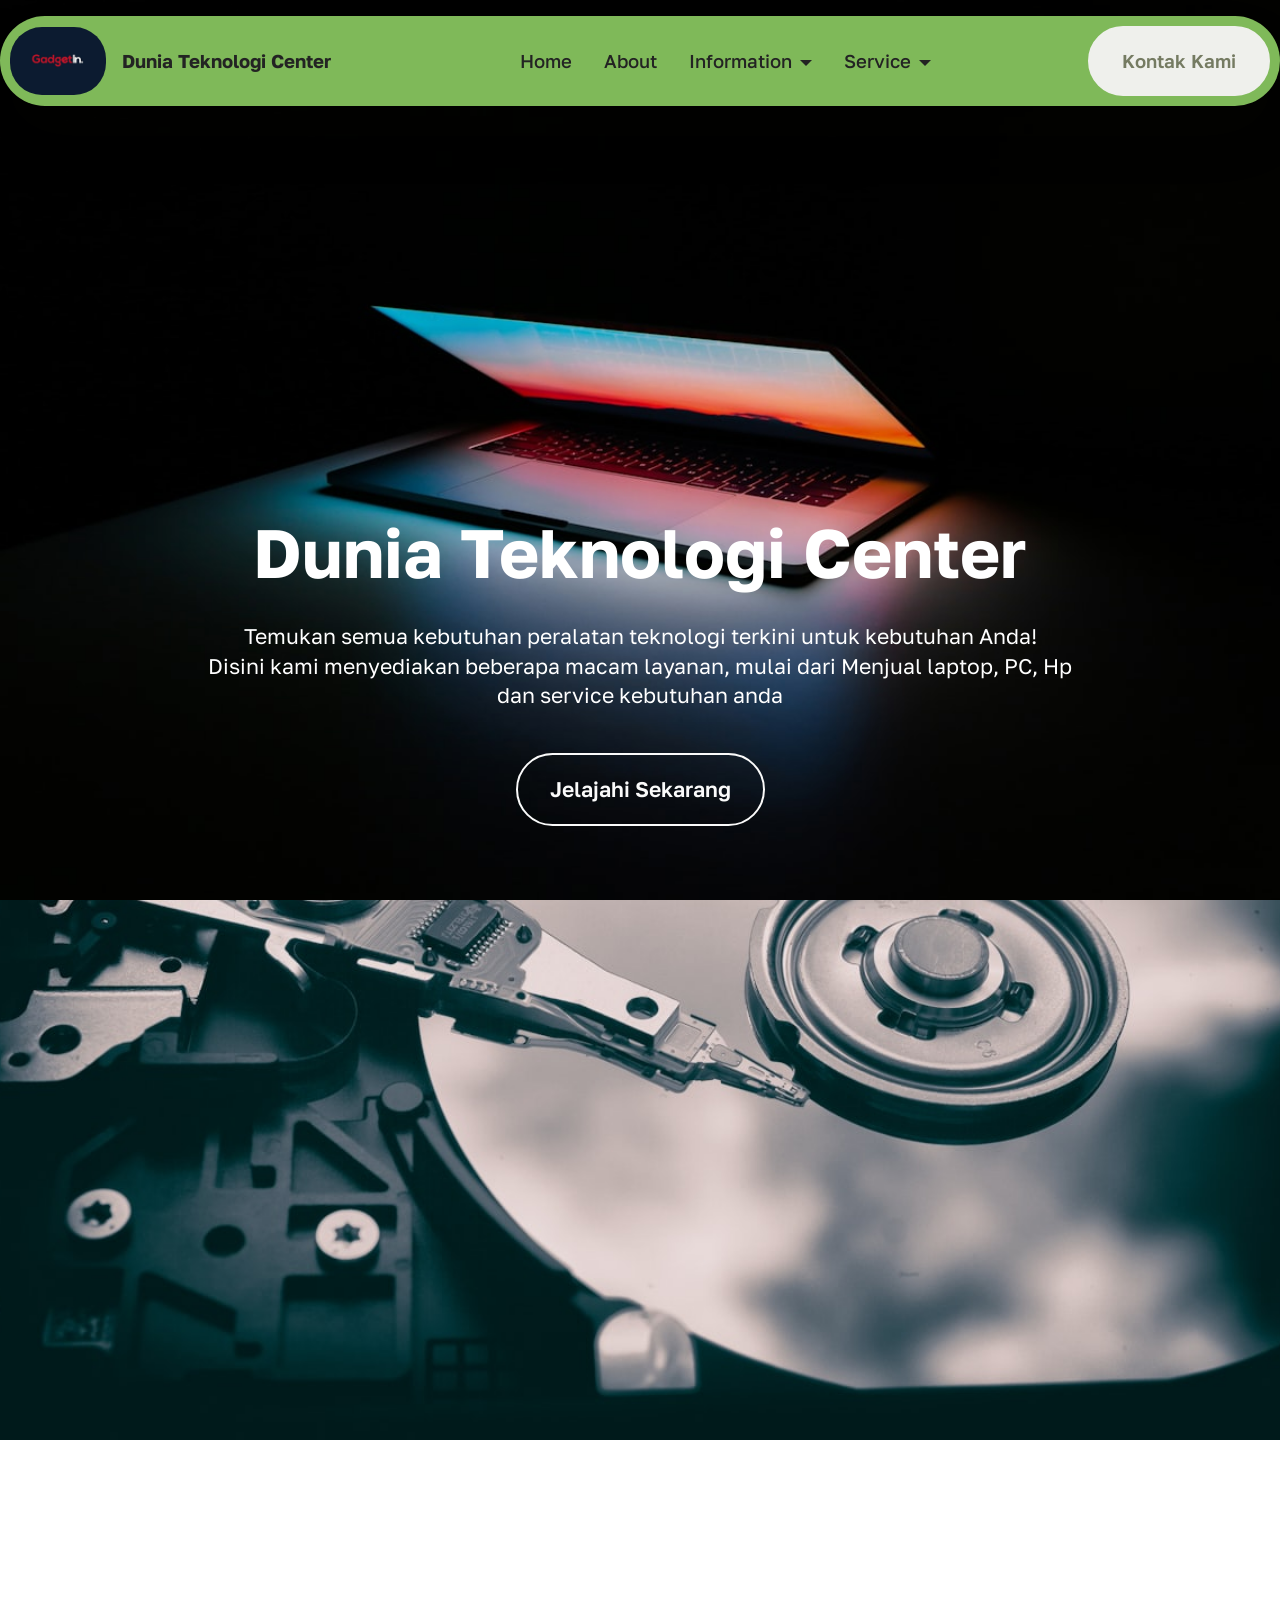
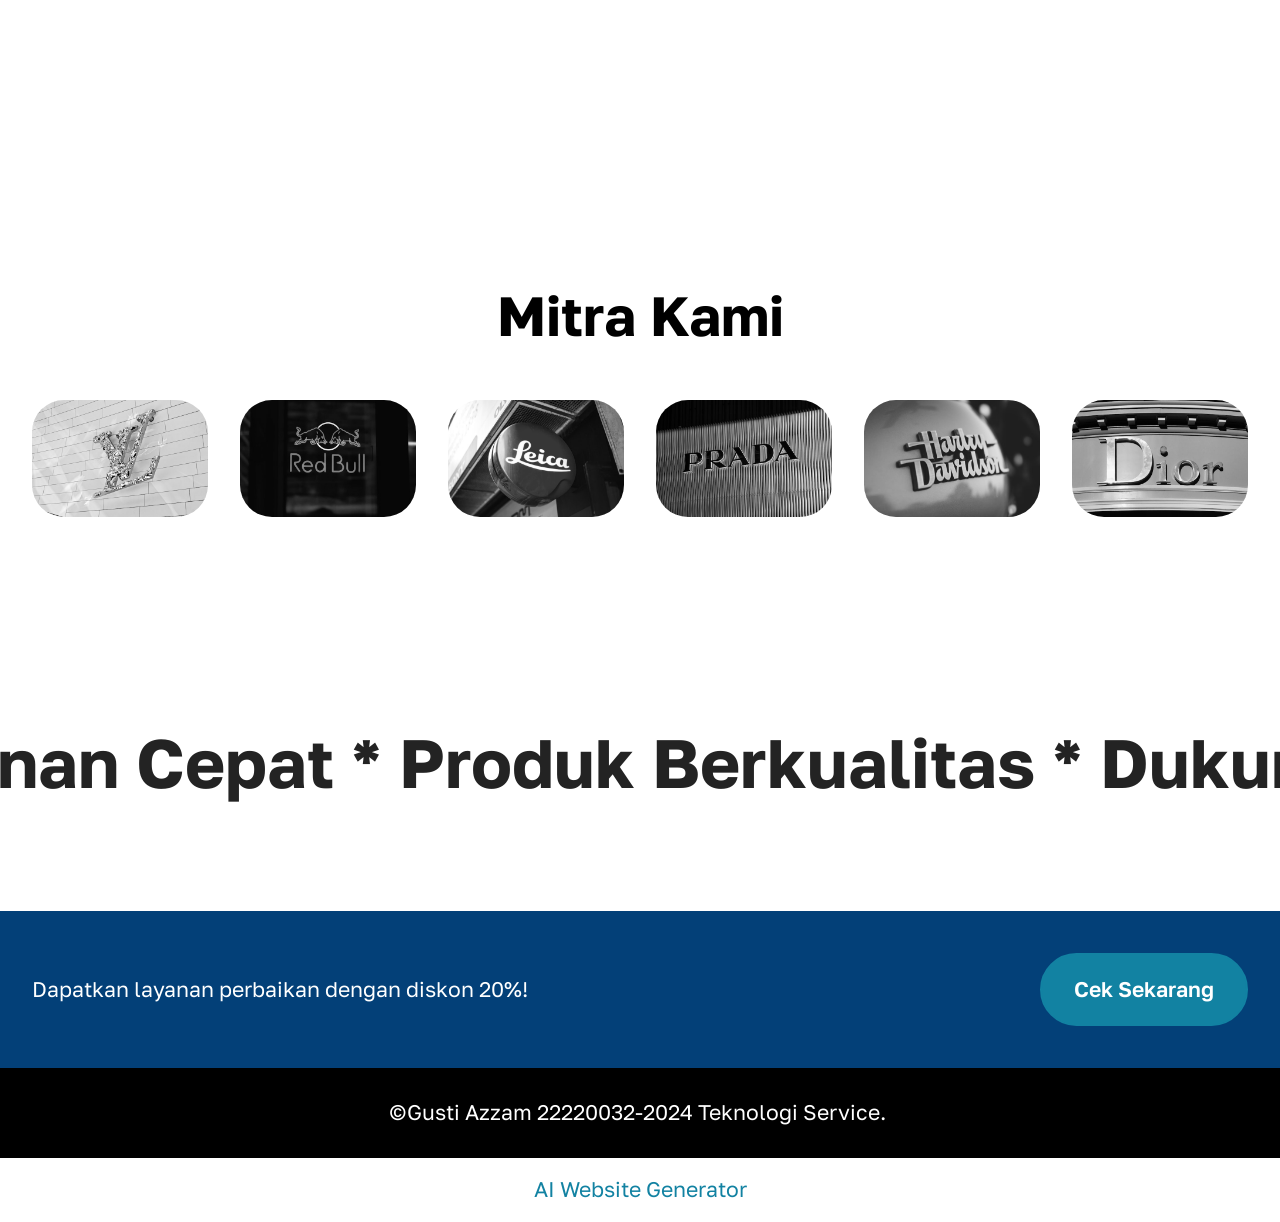
<file: index.html>
<!DOCTYPE html>
<html  >
<head>
  <!-- Site made with Mobirise Website Builder v5.9.18, https://mobirise.com -->
  <meta charset="UTF-8">
  <meta http-equiv="X-UA-Compatible" content="IE=edge">
  <meta name="generator" content="Mobirise v5.9.18, mobirise.com">
  <meta name="viewport" content="width=device-width, initial-scale=1, minimum-scale=1">
  <link rel="shortcut icon" href="assets/images/images-1-206x206.png" type="image/x-icon">
  <meta name="description" content="Temukan berbagai peralatan teknologi terbaru seperti laptop, PC, dan handphone. Kami menyediakan layanan terbaik untuk memenuhi kebutuhan Anda.">
  
  
  <title>Teknologi Terbaik</title>
  <link rel="stylesheet" href="assets/web/assets/mobirise-icons2/mobirise2.css">
  <link rel="stylesheet" href="assets/bootstrap/css/bootstrap.min.css">
  <link rel="stylesheet" href="assets/bootstrap/css/bootstrap-grid.min.css">
  <link rel="stylesheet" href="assets/bootstrap/css/bootstrap-reboot.min.css">
  <link rel="stylesheet" href="assets/parallax/jarallax.css">
  <link rel="stylesheet" href="assets/dropdown/css/style.css">
  <link rel="stylesheet" href="assets/theme/css/style.css">
  <link rel="preload" href="https://fonts.googleapis.com/css2?family=Golos+Text:wght@400;700&display=swap&display=swap" as="style" onload="this.onload=null;this.rel='stylesheet'">
  <noscript><link rel="stylesheet" href="https://fonts.googleapis.com/css2?family=Golos+Text:wght@400;700&display=swap&display=swap"></noscript>
  <link rel="preload" as="style" href="assets/mobirise/css/mbr-additional.css?v=G8cKCu"><link rel="stylesheet" href="assets/mobirise/css/mbr-additional.css?v=G8cKCu" type="text/css">

  
  
  
</head>
<body>
  
  <section data-bs-version="5.1" class="menu menu2 cid-uvviUVrpHF" once="menu" id="menu-5-uvviUVrpHF">
	

	<nav class="navbar navbar-dropdown navbar-fixed-top navbar-expand-lg">
		<div class="container">
			<div class="navbar-brand">
				<span class="navbar-logo">
					<a href="index.html">
						<img src="assets/images/images-1-206x206.png" alt="Mobirise Website Builder" style="height: 4.3rem;">
					</a>
				</span>
				<span class="navbar-caption-wrap"><a class="navbar-caption text-black text-primary display-4" href="index.html">Dunia Teknologi Center</a></span>
			</div>
			<button class="navbar-toggler" type="button" data-toggle="collapse" data-bs-toggle="collapse" data-target="#navbarSupportedContent" data-bs-target="#navbarSupportedContent" aria-controls="navbarNavAltMarkup" aria-expanded="false" aria-label="Toggle navigation">
				<div class="hamburger">
					<span></span>
					<span></span>
					<span></span>
					<span></span>
				</div>
			</button>
			<div class="collapse navbar-collapse" id="navbarSupportedContent">
				<ul class="navbar-nav nav-dropdown" data-app-modern-menu="true"><li class="nav-item">
						<a class="nav-link link text-black text-primary display-4" href="index.html">Home</a>
					</li>
					<li class="nav-item">
						<a class="nav-link link text-black text-primary display-4" href="page3.html" aria-expanded="false">About</a>
					</li>
					<li class="nav-item dropdown">
						<a class="nav-link link text-black dropdown-toggle display-4" href="https://mobiri.se" data-toggle="dropdown-submenu" data-bs-toggle="dropdown" data-bs-auto-close="outside" aria-expanded="false">Information</a><div class="dropdown-menu" aria-labelledby="dropdown-401"><a class="text-black dropdown-item text-primary display-4" href="page5.html">Pertanyaan Umum</a></div>
					</li><li class="nav-item dropdown"><a class="nav-link link text-black text-primary dropdown-toggle show display-4" href="page2.html" data-toggle="dropdown-submenu" data-bs-toggle="dropdown" data-bs-auto-close="outside" aria-expanded="false">Service</a><div class="dropdown-menu show" aria-labelledby="dropdown-656" data-bs-popper="none"><a class="text-black text-primary dropdown-item display-4" href="page2.html">Jual Beli<br></a><a class="text-black text-primary dropdown-item display-4" href="page6.html">Reparasi<br><br></a></div></li></ul>
				
				<div class="navbar-buttons mbr-section-btn"><a class="btn btn-white display-4" href="page1.html">Kontak Kami</a></div>
			</div>
		</div>
	</nav>
</section>

<section data-bs-version="5.1" class="header16 cid-uvviUVrEaY mbr-fullscreen mbr-parallax-background" id="hero-17-uvviUVrEaY">
  
  
  <div class="container-fluid">
    <div class="row">
      <div class="content-wrap col-12 col-md-12">
        <h1 class="mbr-section-title mbr-fonts-style mbr-white mb-4 display-1">
          <strong>Dunia Teknologi Center</strong></h1>
        
        <p class="mbr-fonts-style mbr-text mbr-white mb-4 display-7">Temukan semua kebutuhan peralatan teknologi terkini untuk kebutuhan Anda!<br>Disini kami menyediakan beberapa macam layanan, mulai dari Menjual laptop, PC, Hp<br> dan service kebutuhan anda</p>
        <div class="mbr-section-btn">
          <a class="btn btn-white-outline display-7" href="https://mobiri.se">Jelajahi Sekarang</a>
        </div>
      </div>
    </div>
  </div>
</section>

<section data-bs-version="5.1" class="image02 cid-uvviUVr6c8 mbr-fullscreen mbr-parallax-background" id="image-13-uvviUVr6c8">
    
    
    <div class="container">
        <div class="row"></div>
    </div>
</section>

<section data-bs-version="5.1" class="clients04 cid-uvviUVtoY4" id="partners-1-uvviUVtoY4">
    
    
    <div class="container-fluid">
        <div class="row justify-content-center mb-5">
            <div class="col-12 content-head">
                <div class="mbr-section-head">
                    <h4 class="mbr-section-title mbr-fonts-style align-center mb-0 display-2">
                        <strong>Mitra Kami</strong>
                    </h4>
                    
                </div>
            </div>
        </div>
        <div class="row">
            <div class="item features-image col-12 col-md-6 col-sm-6 col-lg-2 active">
                <div class="item-wrapper">
                    <div class="">
                        <img src="assets/images/photo-1596622723231-b20320c7346b.jpeg" alt="Mobirise Website Builder" title="" data-slide-to="1" data-bs-slide-to="1">
                    </div>
                    
                </div>
            </div>
            <div class="item features-image col-12 col-md-6 col-sm-6 col-lg-2">
                <div class="item-wrapper">
                    <div class="">
                        <img src="assets/images/photo-1617727553252-65863c156eb0.jpeg" alt="Mobirise Website Builder" title="" data-slide-to="2" data-bs-slide-to="2">
                    </div>
                    
                </div>
            </div>
            <div class="item features-image col-12 col-md-6 col-sm-6 col-lg-2">
                <div class="item-wrapper">
                    <div class="">
                        <img src="assets/images/photo-1579041925709-798d7d0fed1d.jpeg" alt="Mobirise Website Builder" title="" data-slide-to="3" data-bs-slide-to="3">
                    </div>
                    
                </div>
            </div>
            <div class="item features-image col-12 col-md-6 col-sm-6 col-lg-2">
                <div class="item-wrapper">
                    <div class="">
                        <img src="assets/images/photo-1651853082689-706323a31427.jpeg" alt="Mobirise Website Builder" title="" data-slide-to="4" data-bs-slide-to="4">
                    </div>
                    
                </div>
            </div>
            <div class="item features-image col-12 col-md-6 col-sm-6 col-lg-2">
                <div class="item-wrapper">
                    <div class="">
                        <img src="assets/images/photo-1606136968306-ab2868cc1f21.jpeg" alt="Mobirise Website Builder" title="" data-slide-to="5" data-bs-slide-to="5">
                    </div>
                    
                </div>
            </div>
            <div class="item features-image col-12 col-md-6 col-sm-6 col-lg-2">
                <div class="item-wrapper">
                    <div class="">
                        <img src="assets/images/photo-1646825461394-ebd1800141d1.jpeg" alt="Mobirise Website Builder" title="" data-slide-to="6" data-bs-slide-to="6">
                    </div>
                    
                </div>
            </div>
        </div>
    </div>
</section>

<section data-bs-version="5.1" class="gallery10 cid-uvviUVuYqH" id="features-61-uvviUVuYqH">
  


  <div class="container-fluid">

      <div class="loop-container">
        <div class="item display-1" data-linewords="Layanan Cepat * Produk Berkualitas * Dukungan Pelanggan * Harga Terjangkau * Garansi Resmi * Pengiriman Cepat *" data-direction="-1" data-speed="0.05">☁️ Best offers ☁️ Free delivery ☁️ Perfect design ☁️ Comfort ☁️ Support 24/7 ☁️ Vibes</div>

        <div class="item display-1" data-linewords="Layanan Cepat * Produk Berkualitas * Dukungan Pelanggan * Harga Terjangkau * Garansi Resmi * Pengiriman Cepat *" data-direction="-1" data-speed="0.05">☁️ Best offers ☁️ Free delivery ☁️ Perfect design ☁️ Comfort ☁️ Support 24/7 ☁️ Vibes</div>
      </div>
    
  </div>
</section>

<section data-bs-version="5.1" class="features035 cid-uvviUVuqXg" id="call-to-action-11-uvviUVuqXg">
    

    
    
    <div class="container">
        <div class="row">
            <div class="col-12 col-lg-9 active">
                <div class="item-wrapper">
                    <div class="card-box">
                        <h4 class="card-text mbr-fonts-style display-7">Dapatkan layanan perbaikan dengan diskon 20%!</h4>
                    </div>
                </div>
            </div>
            <div class="col-12 col-lg-3 active">
                <div class="mbr-section-btn"><a class="btn btn-primary display-7" href="page2.html">Cek Sekarang</a></div>
            </div>
        </div>
    </div>
</section>

<section data-bs-version="5.1" class="footer4 cid-uvviUVvL3q" once="footers" id="footer-4-uvviUVvL3q">

    

    

    <div class="container">
        <div class="media-container-row align-center mbr-white">
            <div class="col-12">
                <p class="mbr-text mb-0 mbr-fonts-style display-7">©Gusti Azzam 22220032-2024 Teknologi Service.&nbsp;</p>
            </div>
        </div>
    </div>
</section><section class="display-7" style="padding: 0;align-items: center;justify-content: center;flex-wrap: wrap;    align-content: center;display: flex;position: relative;height: 4rem;"><a href="https://mobiri.se/3108432" style="flex: 1 1;height: 4rem;position: absolute;width: 100%;z-index: 1;"><img alt="" style="height: 4rem;" src="[data-uri]"></a><p style="margin: 0;text-align: center;" class="display-7">&#8204;</p><a style="z-index:1" href="https://mobirise.com/builder/ai-website-generator.html">AI Website Generator</a></section><script src="assets/bootstrap/js/bootstrap.bundle.min.js"></script>  <script src="assets/parallax/jarallax.js"></script>  <script src="assets/smoothscroll/smooth-scroll.js"></script>  <script src="assets/ytplayer/index.js"></script>  <script src="assets/dropdown/js/navbar-dropdown.js"></script>  <script src="assets/theme/js/script.js"></script>  
  
  
</body>
</html>
</file>
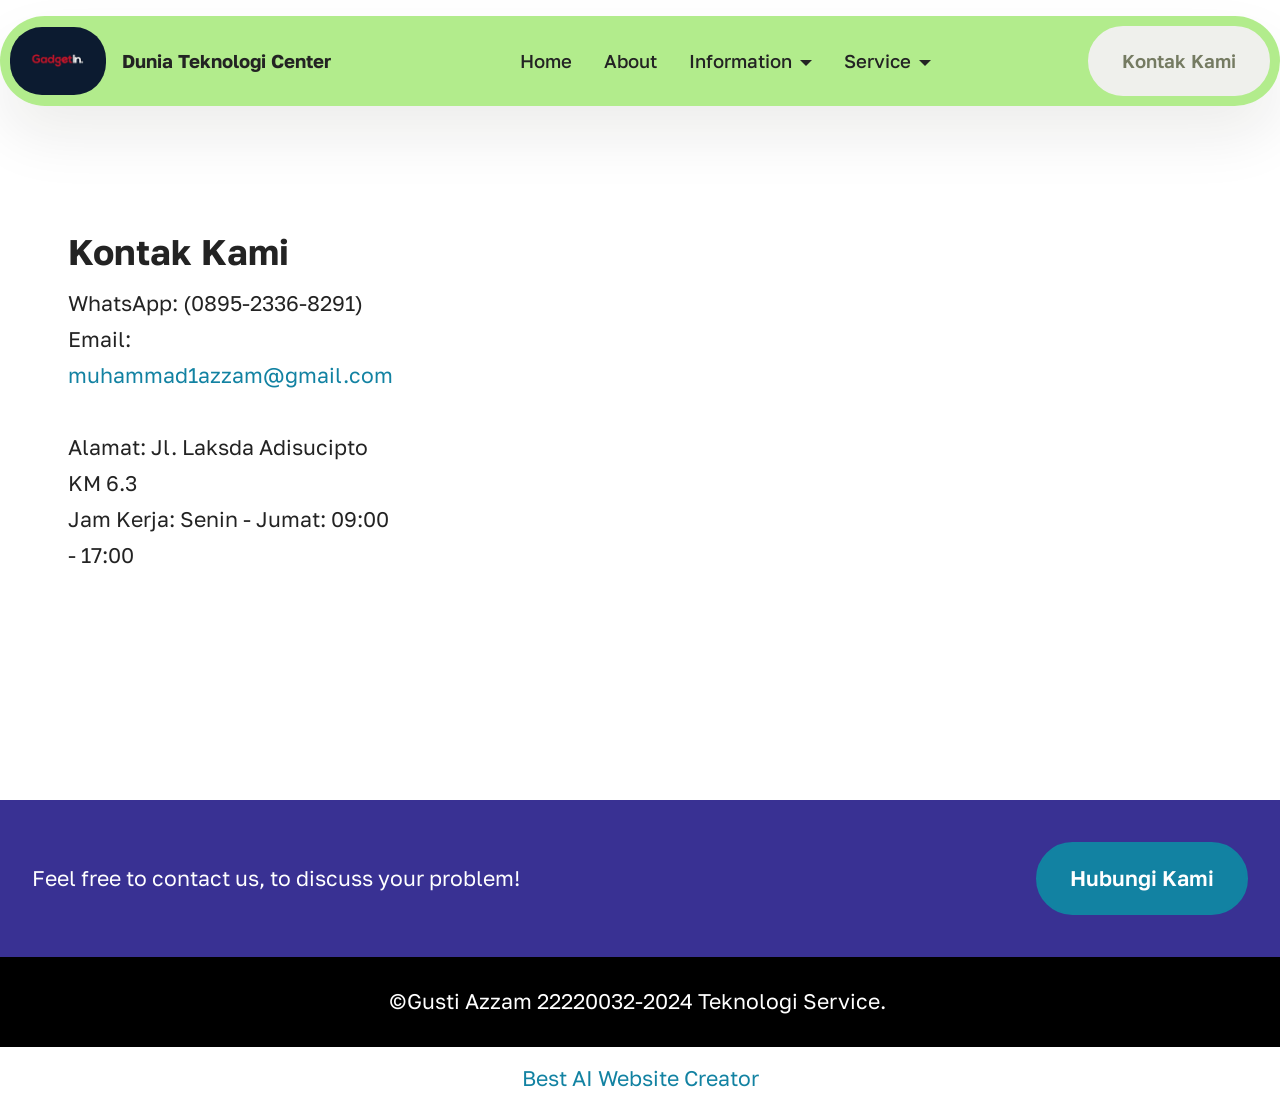
<file: page1.html>
<!DOCTYPE html>
<html  >
<head>
  <!-- Site made with Mobirise Website Builder v5.9.18, https://mobirise.com -->
  <meta charset="UTF-8">
  <meta http-equiv="X-UA-Compatible" content="IE=edge">
  <meta name="generator" content="Mobirise v5.9.18, mobirise.com">
  <meta name="viewport" content="width=device-width, initial-scale=1, minimum-scale=1">
  <link rel="shortcut icon" href="assets/images/images-1-206x206.png" type="image/x-icon">
  <meta name="description" content="">
  
  
  <title>Kontak Kami</title>
  <link rel="stylesheet" href="assets/web/assets/mobirise-icons2/mobirise2.css">
  <link rel="stylesheet" href="assets/bootstrap/css/bootstrap.min.css">
  <link rel="stylesheet" href="assets/bootstrap/css/bootstrap-grid.min.css">
  <link rel="stylesheet" href="assets/bootstrap/css/bootstrap-reboot.min.css">
  <link rel="stylesheet" href="assets/dropdown/css/style.css">
  <link rel="stylesheet" href="assets/theme/css/style.css">
  <link rel="preload" href="https://fonts.googleapis.com/css2?family=Golos+Text:wght@400;700&display=swap&display=swap" as="style" onload="this.onload=null;this.rel='stylesheet'">
  <noscript><link rel="stylesheet" href="https://fonts.googleapis.com/css2?family=Golos+Text:wght@400;700&display=swap&display=swap"></noscript>
  <link rel="preload" as="style" href="assets/mobirise/css/mbr-additional.css?v=0zXhzk"><link rel="stylesheet" href="assets/mobirise/css/mbr-additional.css?v=0zXhzk" type="text/css">

  
  
  
</head>
<body>
  
  <section data-bs-version="5.1" class="menu menu2 cid-uvviUVrpHF" once="menu" id="menu02-0">
	

	<nav class="navbar navbar-dropdown navbar-fixed-top navbar-expand-lg">
		<div class="container">
			<div class="navbar-brand">
				<span class="navbar-logo">
					<a href="index.html">
						<img src="assets/images/images-1-206x206.png" alt="Mobirise Website Builder" style="height: 4.3rem;">
					</a>
				</span>
				<span class="navbar-caption-wrap"><a class="navbar-caption text-black text-primary display-4" href="index.html">Dunia Teknologi Center</a></span>
			</div>
			<button class="navbar-toggler" type="button" data-toggle="collapse" data-bs-toggle="collapse" data-target="#navbarSupportedContent" data-bs-target="#navbarSupportedContent" aria-controls="navbarNavAltMarkup" aria-expanded="false" aria-label="Toggle navigation">
				<div class="hamburger">
					<span></span>
					<span></span>
					<span></span>
					<span></span>
				</div>
			</button>
			<div class="collapse navbar-collapse" id="navbarSupportedContent">
				<ul class="navbar-nav nav-dropdown" data-app-modern-menu="true"><li class="nav-item">
						<a class="nav-link link text-black text-primary display-4" href="index.html">Home</a>
					</li>
					<li class="nav-item">
						<a class="nav-link link text-black text-primary display-4" href="page3.html" aria-expanded="false">About</a>
					</li>
					<li class="nav-item dropdown">
						<a class="nav-link link text-black dropdown-toggle display-4" href="https://mobiri.se" data-toggle="dropdown-submenu" data-bs-toggle="dropdown" data-bs-auto-close="outside" aria-expanded="false">Information</a><div class="dropdown-menu" aria-labelledby="dropdown-401"><a class="text-black dropdown-item text-primary display-4" href="page5.html">Pertanyaan Umum</a></div>
					</li><li class="nav-item dropdown"><a class="nav-link link text-black text-primary dropdown-toggle show display-4" href="page2.html" data-toggle="dropdown-submenu" data-bs-toggle="dropdown" data-bs-auto-close="outside" aria-expanded="false">Service</a><div class="dropdown-menu show" aria-labelledby="dropdown-656" data-bs-popper="none"><a class="text-black text-primary dropdown-item display-4" href="page2.html">Jual Beli<br></a><a class="text-black text-primary dropdown-item display-4" href="page6.html">Reparasi<br><br></a></div></li></ul>
				
				<div class="navbar-buttons mbr-section-btn"><a class="btn btn-white display-4" href="page1.html">Kontak Kami</a></div>
			</div>
		</div>
	</nav>
</section>

<section data-bs-version="5.1" class="contacts4 map1 cid-uvvqnO1mk5" id="contacts04-n">

	

    <div class="main_wrapper">
		<div class="b_wrapper">
			<div class="container-fluid">
				<div class="row justify-content-start">
					<div class="col-md-5 col-lg-4 item-wrapper">
                        <h5 class="cardTitle mbr-fonts-style mb-2 display-5">
                            <strong>Kontak Kami</strong>
                        </h5>
                        <ul class="list mbr-fonts-style display-7">
                            <li class="mbr-text item-wrap"><span style="font-size: calc(1.14rem + 0.26 * ((100vw - 62rem) / 25));">WhatsApp: 
                            </span><a href="tel:(021) 123-4567" class="text-black" style="font-size: calc(1.14rem + 0.26 * ((100vw - 62rem) / 25));">(</a>0895-2336-8291)<br></li> 

                            <li class="mbr-text item-wrap">                            
                            Email: </li><li class="mbr-text item-wrap"><a href="mailto:muhammad1azzam@gmail.com" class="text-primary">muhammad1azzam@gmail.com&nbsp;</a> &nbsp; &nbsp; &nbsp; &nbsp;&nbsp; &nbsp; &nbsp; &nbsp; &nbsp; &nbsp;&nbsp;</li>

                            <li class="mbr-text item-wrap">                        
                            Alamat: Jl. Laksda Adisucipto KM 6.3</li>

                            <li class="mbr-text item-wrap">
                            Jam Kerja:
                            Senin - Jumat: 09:00 - 17:00
                            </li>
                        </ul>
					</div>
				</div>
			</div>
		</div>
        <div class="google-map"></div>
	</div>
</section>

<section data-bs-version="5.1" class="features035 cid-uvvqPVqV0w" id="features035-o">
	

	
	
	<div class="container">
		<div class="row">
			<div class="col-12 col-lg-9 active">
				<div class="item-wrapper">
					<div class="card-box">
						<h4 class="card-text mbr-fonts-style display-7">Feel free to contact us, to discuss your problem!</h4>
					</div>
				</div>
			</div>
			<div class="col-12 col-lg-3 active">
				<div class="mbr-section-btn"><a class="btn btn-primary display-7" href="https://wa.me/6289523368291">Hubungi Kami</a></div>
			</div>
		</div>
	</div>
</section>

<section data-bs-version="5.1" class="footer4 cid-uvviUVvL3q" once="footers" id="footer04-1">

    

    

    <div class="container">
        <div class="media-container-row align-center mbr-white">
            <div class="col-12">
                <p class="mbr-text mb-0 mbr-fonts-style display-7">©Gusti Azzam 22220032-2024 Teknologi Service.&nbsp;</p>
            </div>
        </div>
    </div>
</section><section class="display-7" style="padding: 0;align-items: center;justify-content: center;flex-wrap: wrap;    align-content: center;display: flex;position: relative;height: 4rem;"><a href="https://mobiri.se/3108432" style="flex: 1 1;height: 4rem;position: absolute;width: 100%;z-index: 1;"><img alt="" style="height: 4rem;" src="[data-uri]"></a><p style="margin: 0;text-align: center;" class="display-7">&#8204;</p><a style="z-index:1" href="https://mobirise.com/builder/ai-website-creator.html">Best AI Website Creator</a></section><script src="assets/bootstrap/js/bootstrap.bundle.min.js"></script>  <script src="assets/smoothscroll/smooth-scroll.js"></script>  <script src="assets/ytplayer/index.js"></script>  <script src="assets/dropdown/js/navbar-dropdown.js"></script>  <script src="assets/theme/js/script.js"></script>  
  
  
</body>
</html>
</file>
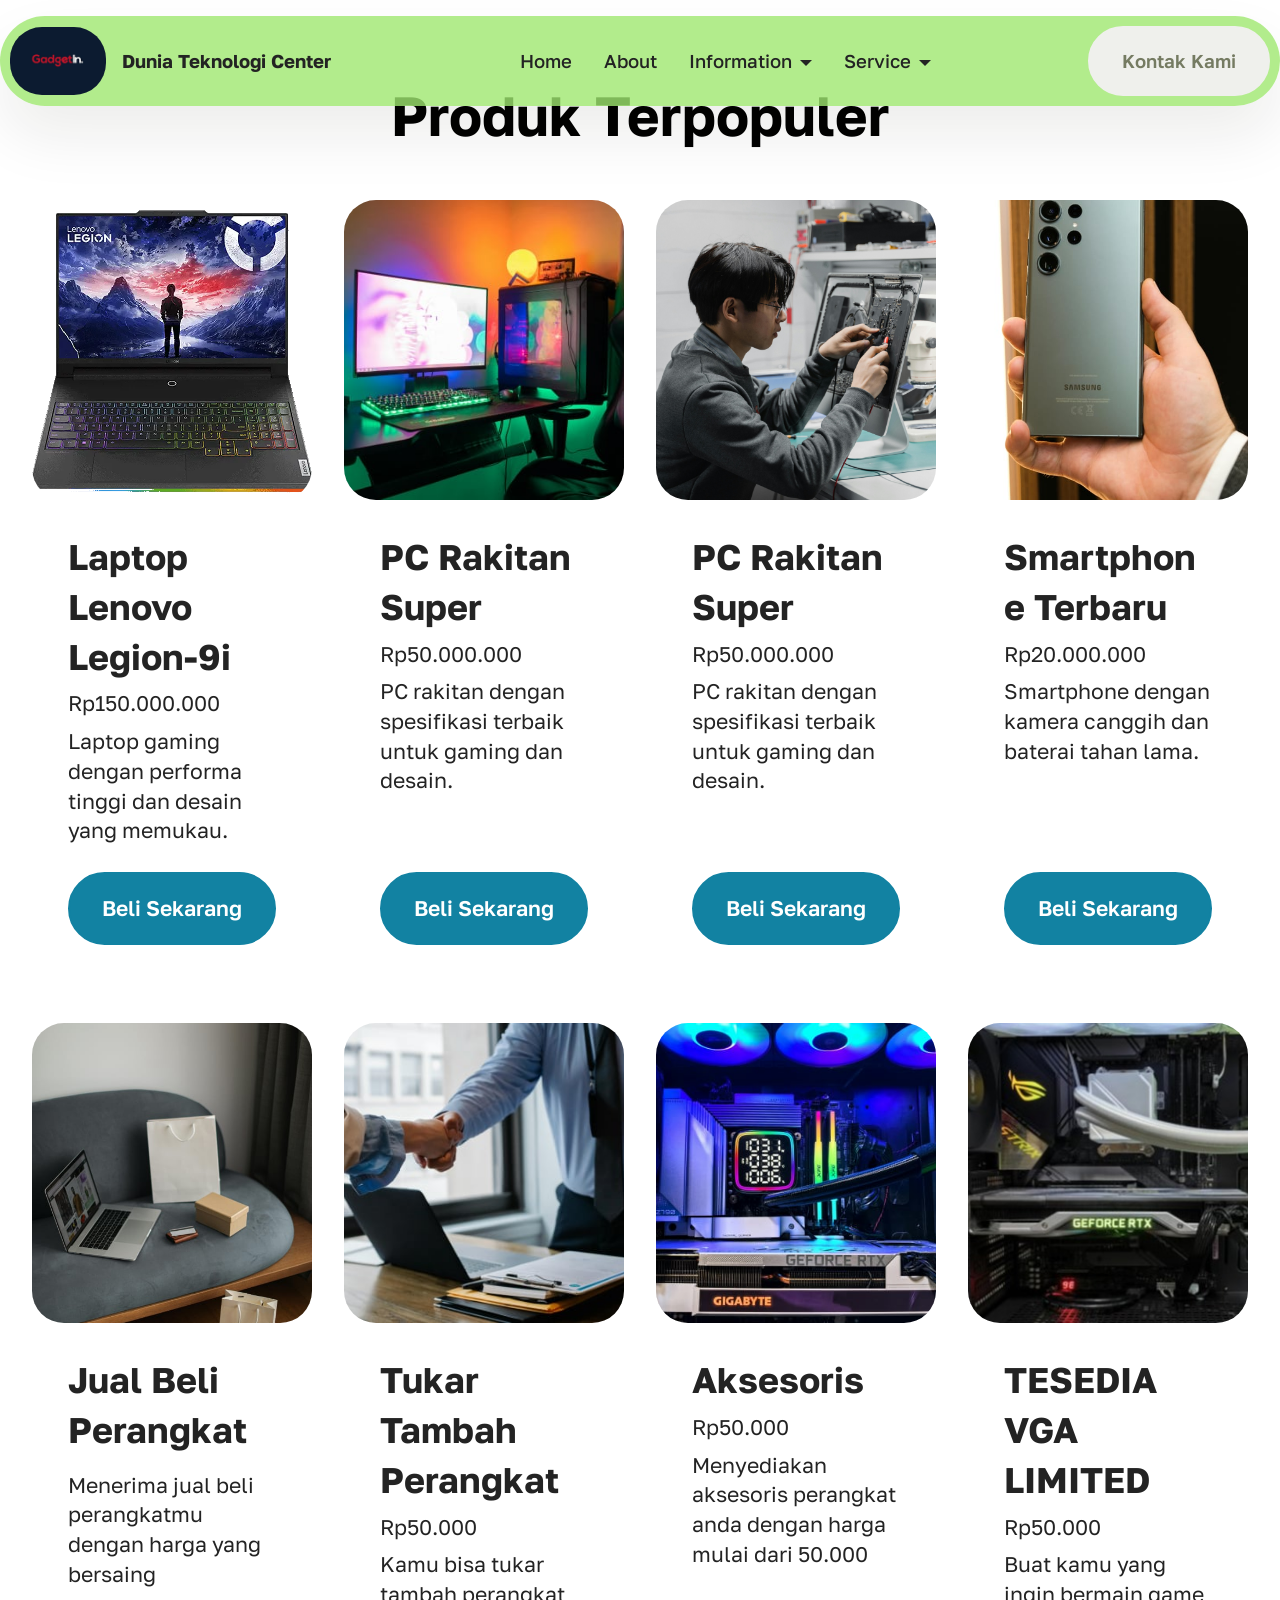
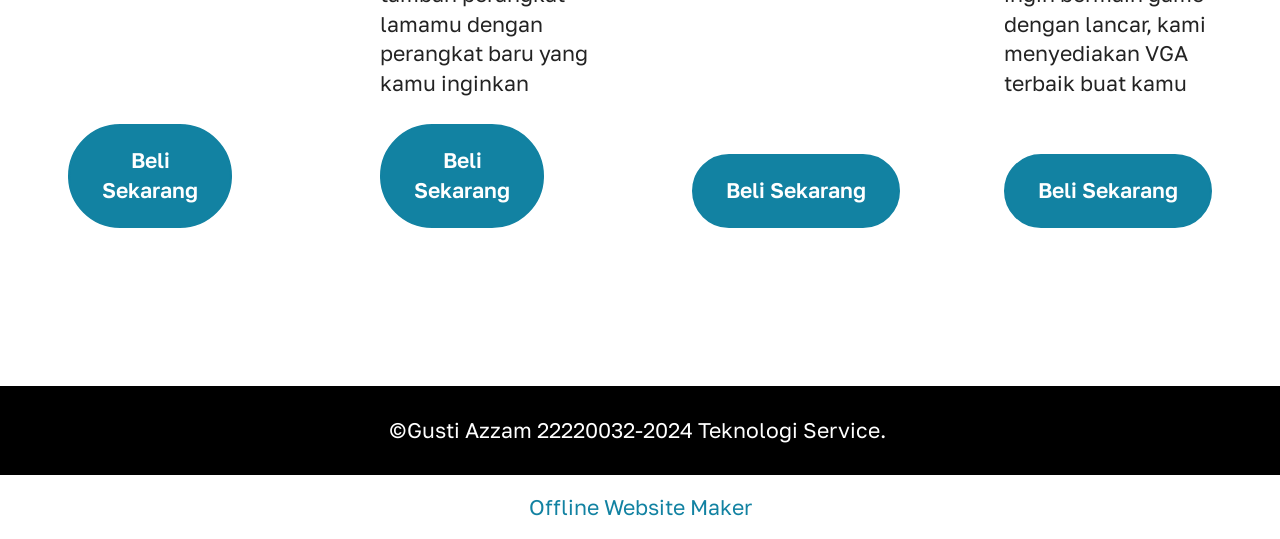
<file: page2.html>
<!DOCTYPE html>
<html  >
<head>
  <!-- Site made with Mobirise Website Builder v5.9.18, https://mobirise.com -->
  <meta charset="UTF-8">
  <meta http-equiv="X-UA-Compatible" content="IE=edge">
  <meta name="generator" content="Mobirise v5.9.18, mobirise.com">
  <meta name="viewport" content="width=device-width, initial-scale=1, minimum-scale=1">
  <link rel="shortcut icon" href="assets/images/images-1-206x206.png" type="image/x-icon">
  <meta name="description" content="">
  
  
  <title>Service</title>
  <link rel="stylesheet" href="assets/web/assets/mobirise-icons2/mobirise2.css">
  <link rel="stylesheet" href="assets/bootstrap/css/bootstrap.min.css">
  <link rel="stylesheet" href="assets/bootstrap/css/bootstrap-grid.min.css">
  <link rel="stylesheet" href="assets/bootstrap/css/bootstrap-reboot.min.css">
  <link rel="stylesheet" href="assets/dropdown/css/style.css">
  <link rel="stylesheet" href="assets/theme/css/style.css">
  <link rel="preload" href="https://fonts.googleapis.com/css2?family=Golos+Text:wght@400;700&display=swap&display=swap" as="style" onload="this.onload=null;this.rel='stylesheet'">
  <noscript><link rel="stylesheet" href="https://fonts.googleapis.com/css2?family=Golos+Text:wght@400;700&display=swap&display=swap"></noscript>
  <link rel="preload" as="style" href="assets/mobirise/css/mbr-additional.css?v=g1mz7j"><link rel="stylesheet" href="assets/mobirise/css/mbr-additional.css?v=g1mz7j" type="text/css">

  
  
  
</head>
<body>
  
  <section data-bs-version="5.1" class="menu menu2 cid-uvviUVrpHF" once="menu" id="menu02-p">
	

	<nav class="navbar navbar-dropdown navbar-fixed-top navbar-expand-lg">
		<div class="container">
			<div class="navbar-brand">
				<span class="navbar-logo">
					<a href="index.html">
						<img src="assets/images/images-1-206x206.png" alt="Mobirise Website Builder" style="height: 4.3rem;">
					</a>
				</span>
				<span class="navbar-caption-wrap"><a class="navbar-caption text-black text-primary display-4" href="index.html">Dunia Teknologi Center</a></span>
			</div>
			<button class="navbar-toggler" type="button" data-toggle="collapse" data-bs-toggle="collapse" data-target="#navbarSupportedContent" data-bs-target="#navbarSupportedContent" aria-controls="navbarNavAltMarkup" aria-expanded="false" aria-label="Toggle navigation">
				<div class="hamburger">
					<span></span>
					<span></span>
					<span></span>
					<span></span>
				</div>
			</button>
			<div class="collapse navbar-collapse" id="navbarSupportedContent">
				<ul class="navbar-nav nav-dropdown" data-app-modern-menu="true"><li class="nav-item">
						<a class="nav-link link text-black text-primary display-4" href="index.html">Home</a>
					</li>
					<li class="nav-item">
						<a class="nav-link link text-black text-primary display-4" href="page3.html" aria-expanded="false">About</a>
					</li>
					<li class="nav-item dropdown">
						<a class="nav-link link text-black dropdown-toggle display-4" href="https://mobiri.se" data-toggle="dropdown-submenu" data-bs-toggle="dropdown" data-bs-auto-close="outside" aria-expanded="false">Information</a><div class="dropdown-menu" aria-labelledby="dropdown-401"><a class="text-black dropdown-item text-primary display-4" href="page5.html">Pertanyaan Umum</a></div>
					</li><li class="nav-item dropdown"><a class="nav-link link text-black text-primary dropdown-toggle show display-4" href="page2.html" data-toggle="dropdown-submenu" data-bs-toggle="dropdown" data-bs-auto-close="outside" aria-expanded="false">Service</a><div class="dropdown-menu show" aria-labelledby="dropdown-656" data-bs-popper="none"><a class="text-black text-primary dropdown-item display-4" href="page2.html">Jual Beli<br></a><a class="text-black text-primary dropdown-item display-4" href="page6.html">Reparasi<br><br></a></div></li></ul>
				
				<div class="navbar-buttons mbr-section-btn"><a class="btn btn-white display-4" href="page1.html">Kontak Kami</a></div>
			</div>
		</div>
	</nav>
</section>

<section data-bs-version="5.1" class="pricing02 cid-uvvrAFdyIX" id="pricing2-r">
    
    
    <div class="container-fluid">
        <div class="row justify-content-center">
            <div class="col-12 content-head">
                <div class="mbr-section-head mb-5">
                    <h4 class="mbr-section-title mbr-fonts-style align-center mb-0 display-2">
                        <strong>Produk Terpopuler</strong>
                    </h4>
                    
                    
                </div>
            </div>
        </div>
        <div class="row">
            <div class="item features-image col-12 col-md-6 col-lg-3 active">
                <div class="item-wrapper">
                    <div class="item-img">
                        <img src="assets/images/uq5hlswfqcqg1t1ljymv820qfszl7y169149.webp" alt="Mobirise Website Builder" data-slide-to="0" data-bs-slide-to="0">
                    </div>
                    <div class="item-content">
                        <h5 class="item-title mbr-fonts-style display-5">
                            <strong>Laptop Lenovo Legion-9i</strong></h5>
                        <h6 class="item-subtitle mbr-fonts-style display-7">Rp150.000.000</h6>
                        <p class="mbr-text mbr-fonts-style display-7">Laptop gaming dengan performa tinggi dan desain yang memukau.</p>
                        <div class="mbr-section-btn item-footer"><a href="https://wa.me/+6289523368291" class="btn item-btn btn-primary display-7" target="_blank">Beli Sekarang</a></div>
                    </div>

                </div>
            </div>
            <div class="item features-image col-12 col-md-6 col-lg-3">
                <div class="item-wrapper">
                    <div class="item-img">
                        <img src="assets/images/pexels-johnpet-4317157-511x349.jpg" alt="Mobirise Website Builder" data-slide-to="1" data-bs-slide-to="1">
                    </div>
                    <div class="item-content">
                        <h5 class="item-title mbr-fonts-style display-5">
                            <strong>PC Rakitan Super</strong>
                        </h5>
                        <h6 class="item-subtitle mbr-fonts-style display-7">Rp50.000.000</h6>
                        <p class="mbr-text mbr-fonts-style display-7">PC rakitan dengan spesifikasi terbaik untuk gaming dan desain.</p>
                        <div class="mbr-section-btn item-footer"><a href="https://wa.me/+6289523368291" class="btn item-btn btn-primary display-7" target="_blank">Beli Sekarang</a></div>
                    </div>
                </div>
            </div><div class="item features-image col-12 col-md-6 col-lg-3">
                <div class="item-wrapper">
                    <div class="item-img">
                        <img src="assets/images/pexels-tima-miroshnichenko-6755057-3600x5400.jpg" alt="Mobirise Website Builder" data-slide-to="2" data-bs-slide-to="2">
                    </div>
                    <div class="item-content">
                        <h5 class="item-title mbr-fonts-style display-5">
                            <strong>PC Rakitan Super</strong>
                        </h5>
                        <h6 class="item-subtitle mbr-fonts-style display-7">Rp50.000.000</h6>
                        <p class="mbr-text mbr-fonts-style display-7">PC rakitan dengan spesifikasi terbaik untuk gaming dan desain.</p>
                        <div class="mbr-section-btn item-footer"><a href="https://wa.me/+6289523368291" class="btn item-btn btn-primary display-7" target="_blank">Beli Sekarang</a></div>
                    </div>
                </div>
            </div>
            <div class="item features-image col-12 col-md-6 col-lg-3">
                <div class="item-wrapper">
                    <div class="item-img">
                        <img src="assets/images/pexels-zana-latif-2772032-15493878-511x715.jpg" alt="Mobirise Website Builder" data-slide-to="3" data-bs-slide-to="3">
                    </div>
                    <div class="item-content">
                        <h5 class="item-title mbr-fonts-style display-5">
                            <strong>Smartphone Terbaru</strong>
                        </h5>
                        <h6 class="item-subtitle mbr-fonts-style display-7">Rp20.000.000</h6>
                        <p class="mbr-text mbr-fonts-style display-7">Smartphone dengan kamera canggih dan baterai tahan lama.</p>
                        <div class="mbr-section-btn item-footer"><a href="https://wa.me/+6289523368291" class="btn item-btn btn-primary display-7" target="_blank">Beli Sekarang</a></div>
                    </div>
                </div>
            </div>
            <div class="item features-image col-12 col-md-6 col-lg-3">
                <div class="item-wrapper">
                    <div class="item-img">
                        <img src="assets/images/pexels-cup-of-couple-6956800-511x767.jpg" data-slide-to="4" data-bs-slide-to="4" alt="">
                    </div>
                    <div class="item-content">
                        <h5 class="item-title mbr-fonts-style display-5"><strong>Jual Beli Perangkat&nbsp;</strong></h5>
                        <h6 class="item-subtitle mbr-fonts-style display-7"></h6>
                        <p class="mbr-text mbr-fonts-style display-7">Menerima jual beli perangkatmu dengan harga yang bersaing</p>
                        <div class="mbr-section-btn item-footer"><a href="https://wa.me/+6289523368291" class="btn item-btn btn-primary display-7" target="_blank">Beli<br>Sekarang<br></a></div>
                    </div>
                </div>
            </div><div class="item features-image col-12 col-md-6 col-lg-3">
                <div class="item-wrapper">
                    <div class="item-img">
                        <img src="assets/images/pexels-sora-shimazaki-5673488-511x341.jpg" data-slide-to="5" data-bs-slide-to="5" alt="">
                    </div>
                    <div class="item-content">
                        <h5 class="item-title mbr-fonts-style display-5"><strong>Tukar Tambah Perangkat&nbsp;</strong></h5>
                        <h6 class="item-subtitle mbr-fonts-style display-7">Rp50.000</h6>
                        <p class="mbr-text mbr-fonts-style display-7">Kamu bisa tukar tambah perangkat lamamu dengan perangkat baru yang kamu inginkan</p>
                        <div class="mbr-section-btn item-footer"><a href="https://wa.me/+6289523368291" class="btn item-btn btn-primary display-7" target="_blank">Beli<br>Sekarang<br></a></div>
                    </div>
                </div>
            </div><div class="item features-image col-12 col-md-6 col-lg-3">
                <div class="item-wrapper">
                    <div class="item-img">
                        <img src="assets/images/pexels-zeleboba-27350792-511x383.jpg" data-slide-to="6" data-bs-slide-to="6" alt="">
                    </div>
                    <div class="item-content">
                        <h5 class="item-title mbr-fonts-style display-5"><strong>Aksesoris</strong></h5>
                        <h6 class="item-subtitle mbr-fonts-style display-7">Rp50.000</h6>
                        <p class="mbr-text mbr-fonts-style display-7">Menyediakan aksesoris perangkat anda dengan harga mulai dari 50.000</p>
                        <div class="mbr-section-btn item-footer"><a href="https://wa.me/+6289523368291" class="btn item-btn btn-primary display-7" target="_blank">Beli Sekarang</a></div>
                    </div>
                </div>
            </div><div class="item features-image col-12 col-md-6 col-lg-3">
                <div class="item-wrapper">
                    <div class="item-img">
                        <img src="assets/images/pexels-zeleboba-17576302-511x383.jpeg" data-slide-to="7" data-bs-slide-to="7" alt="">
                    </div>
                    <div class="item-content">
                        <h5 class="item-title mbr-fonts-style display-5"><strong>TESEDIA VGA LIMITED</strong></h5>
                        <h6 class="item-subtitle mbr-fonts-style display-7">Rp50.000</h6>
                        <p class="mbr-text mbr-fonts-style display-7">Buat kamu yang ingin bermain game dengan lancar, kami menyediakan VGA terbaik buat kamu</p>
                        <div class="mbr-section-btn item-footer"><a href="https://wa.me/+6289523368291" class="btn item-btn btn-primary display-7" target="_blank">Beli Sekarang</a></div>
                    </div>
                </div>
            </div>
        </div>
    </div>
</section>

<section data-bs-version="5.1" class="footer4 cid-uvviUVvL3q" once="footers" id="footer04-q">

    

    

    <div class="container">
        <div class="media-container-row align-center mbr-white">
            <div class="col-12">
                <p class="mbr-text mb-0 mbr-fonts-style display-7">©Gusti Azzam 22220032-2024 Teknologi Service.&nbsp;</p>
            </div>
        </div>
    </div>
</section><section class="display-7" style="padding: 0;align-items: center;justify-content: center;flex-wrap: wrap;    align-content: center;display: flex;position: relative;height: 4rem;"><a href="https://mobiri.se/3108432" style="flex: 1 1;height: 4rem;position: absolute;width: 100%;z-index: 1;"><img alt="" style="height: 4rem;" src="[data-uri]"></a><p style="margin: 0;text-align: center;" class="display-7">&#8204;</p><a style="z-index:1" href="https://mobirise.com/offline-website-builder.html">Offline Website Maker</a></section><script src="assets/bootstrap/js/bootstrap.bundle.min.js"></script>  <script src="assets/smoothscroll/smooth-scroll.js"></script>  <script src="assets/ytplayer/index.js"></script>  <script src="assets/dropdown/js/navbar-dropdown.js"></script>  <script src="assets/theme/js/script.js"></script>  
  
  
</body>
</html>
</file>
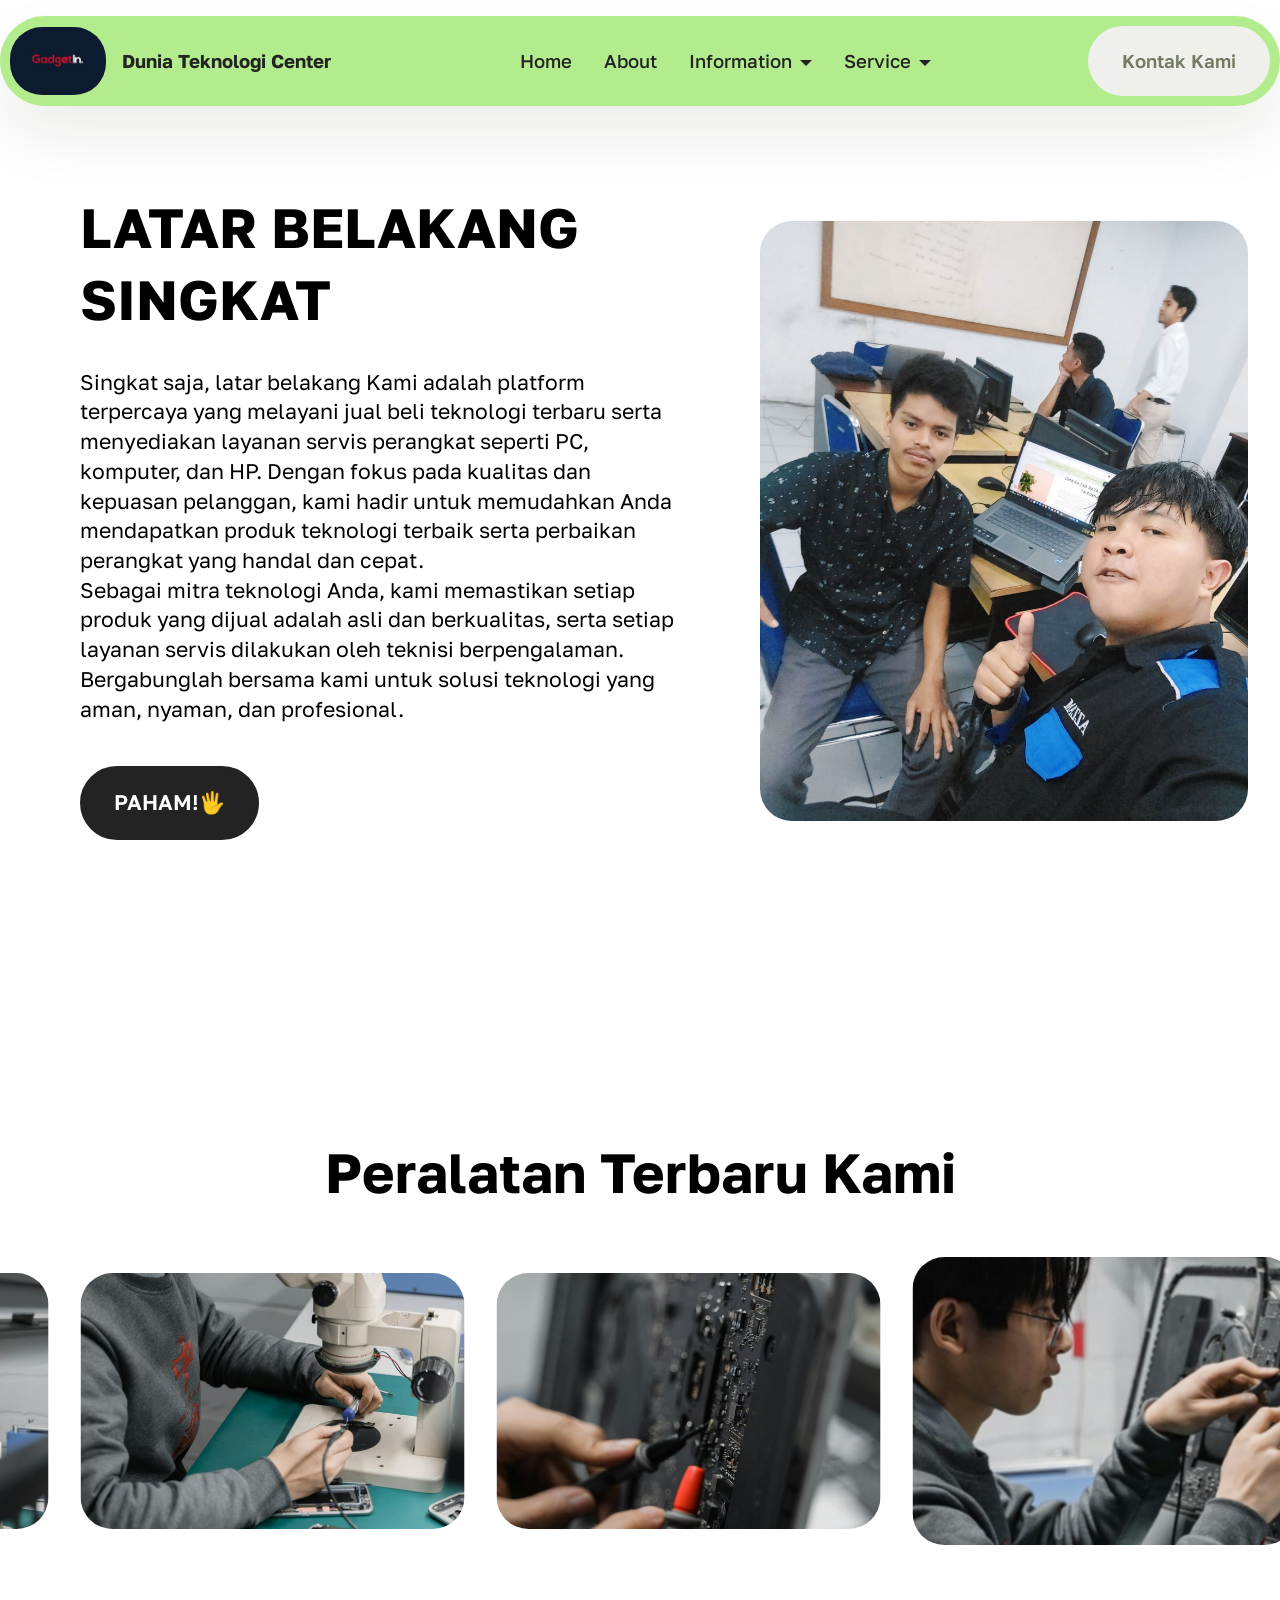
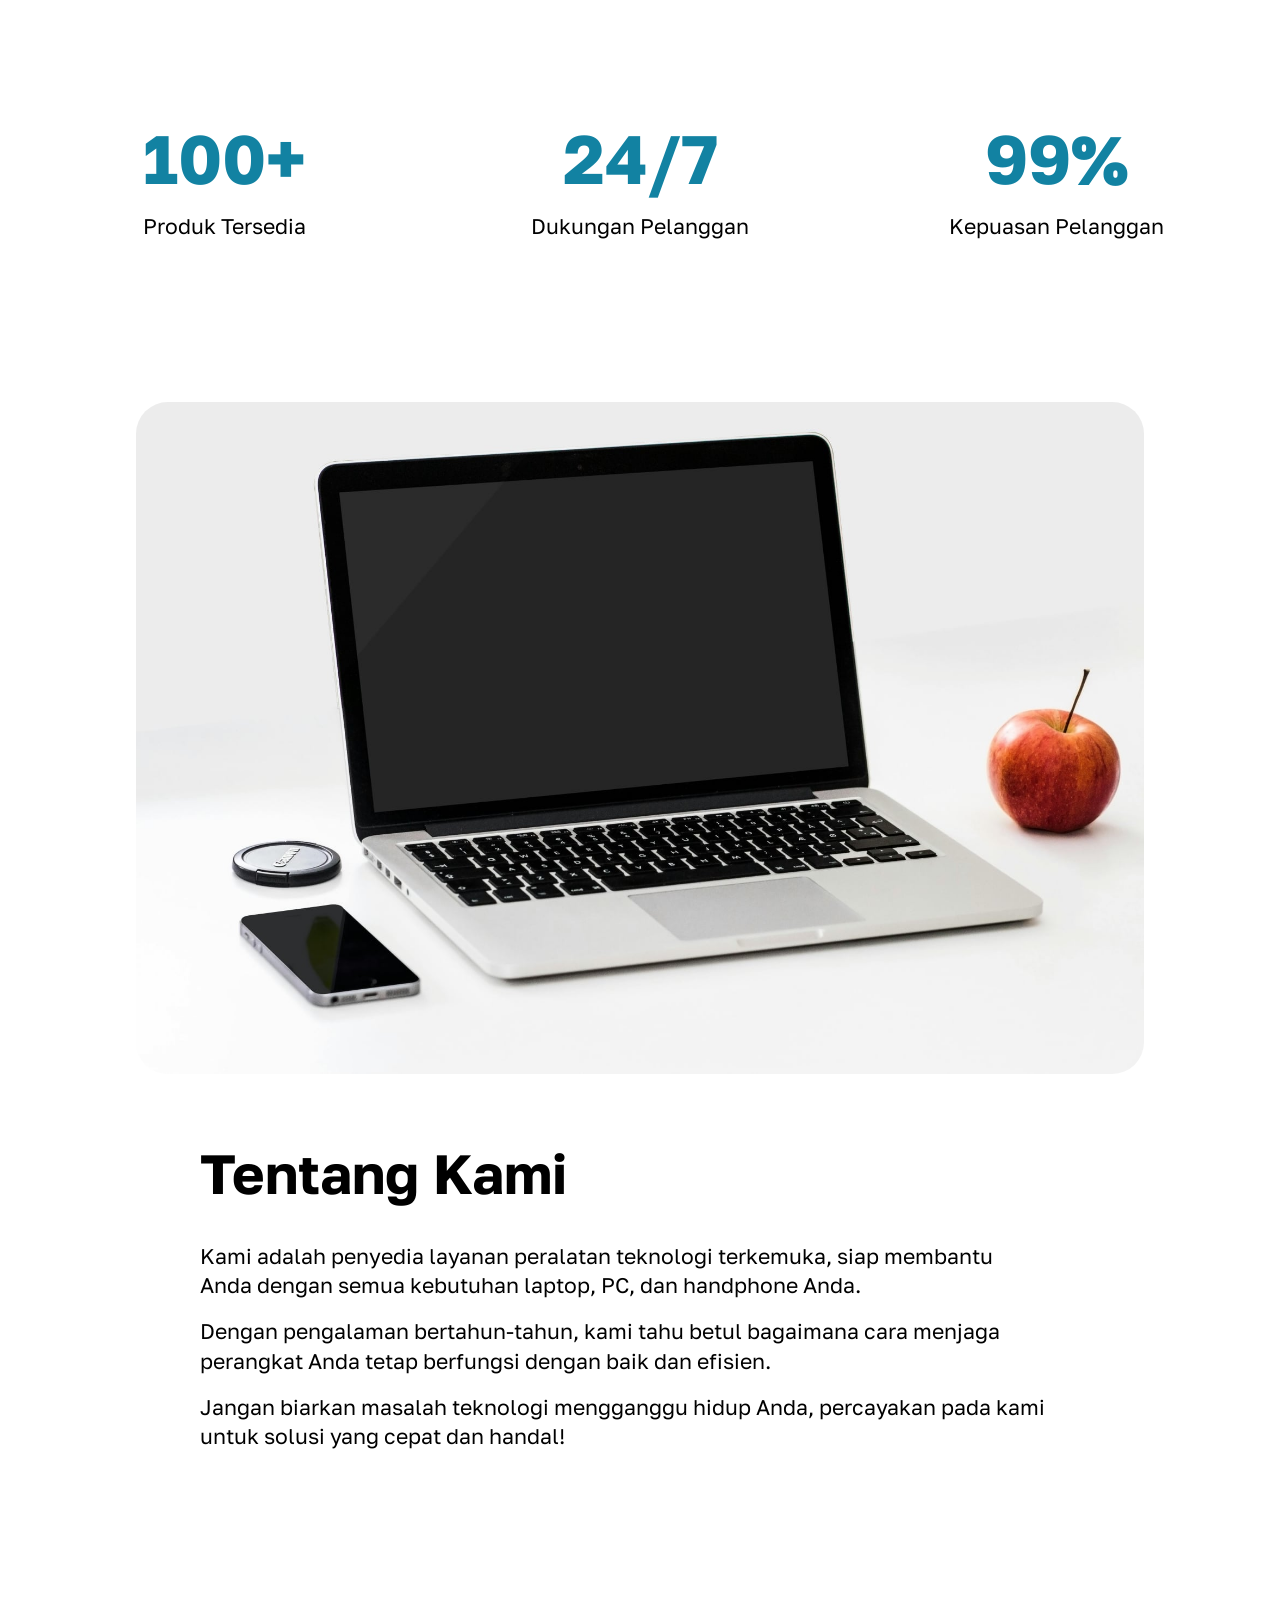
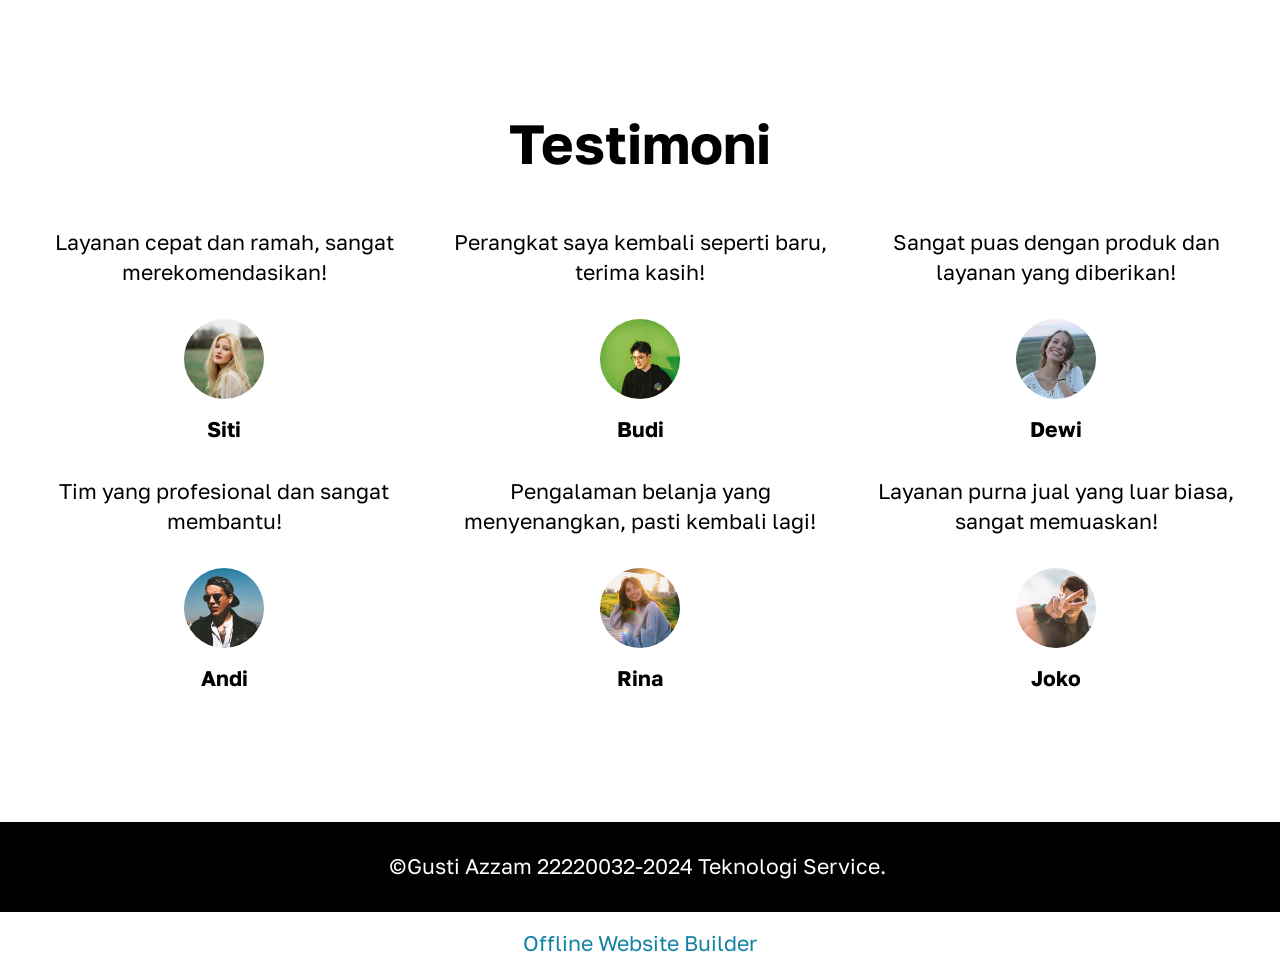
<file: page3.html>
<!DOCTYPE html>
<html  >
<head>
  <!-- Site made with Mobirise Website Builder v5.9.18, https://mobirise.com -->
  <meta charset="UTF-8">
  <meta http-equiv="X-UA-Compatible" content="IE=edge">
  <meta name="generator" content="Mobirise v5.9.18, mobirise.com">
  <meta name="viewport" content="width=device-width, initial-scale=1, minimum-scale=1">
  <link rel="shortcut icon" href="assets/images/images-1-206x206.png" type="image/x-icon">
  <meta name="description" content="">
  
  
  <title>about</title>
  <link rel="stylesheet" href="assets/web/assets/mobirise-icons2/mobirise2.css">
  <link rel="stylesheet" href="assets/bootstrap/css/bootstrap.min.css">
  <link rel="stylesheet" href="assets/bootstrap/css/bootstrap-grid.min.css">
  <link rel="stylesheet" href="assets/bootstrap/css/bootstrap-reboot.min.css">
  <link rel="stylesheet" href="assets/dropdown/css/style.css">
  <link rel="stylesheet" href="assets/theme/css/style.css">
  <link rel="preload" href="https://fonts.googleapis.com/css2?family=Golos+Text:wght@400;700&display=swap&display=swap" as="style" onload="this.onload=null;this.rel='stylesheet'">
  <noscript><link rel="stylesheet" href="https://fonts.googleapis.com/css2?family=Golos+Text:wght@400;700&display=swap&display=swap"></noscript>
  <link rel="preload" as="style" href="assets/mobirise/css/mbr-additional.css?v=QREr7v"><link rel="stylesheet" href="assets/mobirise/css/mbr-additional.css?v=QREr7v" type="text/css">

  
  
  
</head>
<body>
  
  <section data-bs-version="5.1" class="menu menu2 cid-uvviUVrpHF" once="menu" id="menu02-s">
	

	<nav class="navbar navbar-dropdown navbar-fixed-top navbar-expand-lg">
		<div class="container">
			<div class="navbar-brand">
				<span class="navbar-logo">
					<a href="index.html">
						<img src="assets/images/images-1-206x206.png" alt="Mobirise Website Builder" style="height: 4.3rem;">
					</a>
				</span>
				<span class="navbar-caption-wrap"><a class="navbar-caption text-black text-primary display-4" href="index.html">Dunia Teknologi Center</a></span>
			</div>
			<button class="navbar-toggler" type="button" data-toggle="collapse" data-bs-toggle="collapse" data-target="#navbarSupportedContent" data-bs-target="#navbarSupportedContent" aria-controls="navbarNavAltMarkup" aria-expanded="false" aria-label="Toggle navigation">
				<div class="hamburger">
					<span></span>
					<span></span>
					<span></span>
					<span></span>
				</div>
			</button>
			<div class="collapse navbar-collapse" id="navbarSupportedContent">
				<ul class="navbar-nav nav-dropdown" data-app-modern-menu="true"><li class="nav-item">
						<a class="nav-link link text-black text-primary display-4" href="index.html">Home</a>
					</li>
					<li class="nav-item">
						<a class="nav-link link text-black text-primary display-4" href="page3.html" aria-expanded="false">About</a>
					</li>
					<li class="nav-item dropdown">
						<a class="nav-link link text-black dropdown-toggle display-4" href="https://mobiri.se" data-toggle="dropdown-submenu" data-bs-toggle="dropdown" data-bs-auto-close="outside" aria-expanded="false">Information</a><div class="dropdown-menu" aria-labelledby="dropdown-401"><a class="text-black dropdown-item text-primary display-4" href="page5.html">Pertanyaan Umum</a></div>
					</li><li class="nav-item dropdown"><a class="nav-link link text-black text-primary dropdown-toggle show display-4" href="page2.html" data-toggle="dropdown-submenu" data-bs-toggle="dropdown" data-bs-auto-close="outside" aria-expanded="false">Service</a><div class="dropdown-menu show" aria-labelledby="dropdown-656" data-bs-popper="none"><a class="text-black text-primary dropdown-item display-4" href="page2.html">Jual Beli<br></a><a class="text-black text-primary dropdown-item display-4" href="page6.html">Reparasi<br><br></a></div></li></ul>
				
				<div class="navbar-buttons mbr-section-btn"><a class="btn btn-white display-4" href="page1.html">Kontak Kami</a></div>
			</div>
		</div>
	</nav>
</section>

<section data-bs-version="5.1" class="start article05 cid-uwagfQSFJI" id="article05-15">
  

  
  

  <div class="container">
    <div class="row justify-content-center align-items-center">
      <div class="col-12">
        <div class="card-wrapper">
          <div class="row">
            <div class="col-12 col-md-12 col-lg-5 image-wrapper">
              <img class="w-100" src="assets/images/whatsapp-image-2024-12-06-at-16.03.09-b8854a0e-895x1193.jpg" alt="Mobirise Website Builder">
            </div>
            <div class="col-12 col-lg col-md-12">
              <div class="text-wrapper align-left">
                <h1 class="mbr-section-title mbr-fonts-style mb-4 display-2">
                  <strong>LATAR BELAKANG</strong><br><strong>SINGKAT</strong></h1>
                <p class="mbr-text mbr-fonts-style mb-4 display-7">Singkat saja, latar belakang Kami adalah platform terpercaya yang melayani jual beli teknologi terbaru serta menyediakan layanan servis perangkat seperti PC, komputer, dan HP. Dengan fokus pada kualitas dan kepuasan pelanggan, kami hadir untuk memudahkan Anda mendapatkan produk teknologi terbaik serta perbaikan perangkat yang handal dan cepat.<br>Sebagai mitra teknologi Anda, kami memastikan setiap produk yang dijual adalah asli dan berkualitas, serta setiap layanan servis dilakukan oleh teknisi berpengalaman. Bergabunglah bersama kami untuk solusi teknologi yang aman, nyaman, dan profesional.</p>
                <div class="mbr-section-btn mt-3"><a class="btn btn-lg btn-black display-7" href="page2.html">PAHAM!🖐️</a></div>
              </div>
            </div>
          </div>
        </div>
      </div>
    </div>
  </div>
</section>

<section data-bs-version="5.1" class="gallery07 cid-uvvsmWAixO" id="gallery07-u">
  
  
  <div class="container-fluid gallery-wrapper">
    <div class="row justify-content-center">
      <div class="col-12 content-head">
        <div class="mbr-section-head mb-5">
          <h4 class="mbr-section-title mbr-fonts-style align-center mb-0 display-2">
            <strong>Peralatan Terbaru Kami</strong>
          </h4>
          
        </div>
      </div>
    </div>
    <div class="grid-container">
      <div class="grid-container-3 moving-left" style="transform: translate3d(-200px, 0px, 0px);">
        <div class="grid-item">
          <img src="assets/images/pexels-tima-miroshnichenko-6755137-759x506.jpg" alt="Mobirise Website Builder">
        </div>
        <div class="grid-item">
          <img src="assets/images/pexels-tima-miroshnichenko-6755133-759x506.jpg" alt="Mobirise Website Builder">
        </div>
        <div class="grid-item">
          <img src="assets/images/pexels-tima-miroshnichenko-6755057-1-759x1139.jpeg" alt="Mobirise Website Builder">
        </div>
        <div class="grid-item">
          <img src="assets/images/pexels-tima-miroshnichenko-6755090-759x506.jpg" alt="Mobirise Website Builder">
        </div>
      </div>
    </div>
  </div>
</section>

<section data-bs-version="5.1" class="features10 cid-uvvsBTrexL" id="features010-v">
  

  
  
  <div class="container">
    
    <div class="row justify-content-center">
      <div class="item features-without-image col-12 col-md-6 col-lg-4">
        <div class="item-wrapper">
          <div class="card-box align-left">
            
            <p class="card-title mbr-fonts-style mb-3 display-1">
              <strong>100+</strong>
            </p>
            <p class="card-text mbr-fonts-style mb-3 display-7">Produk Tersedia</p>
            
          </div>
        </div>
      </div>
      <div class="item features-without-image col-12 col-md-6 col-lg-4">
        <div class="item-wrapper">
          <div class="card-box align-left">
            
            <p class="card-title mbr-fonts-style mb-3 display-1">
              <strong>24/7</strong>
            </p>
            <p class="card-text mbr-fonts-style mb-3 display-7">Dukungan Pelanggan</p>
            
          </div>
        </div>
      </div>
      <div class="item features-without-image col-12 col-md-6 col-lg-4">
        <div class="item-wrapper">
          <div class="card-box align-left">
            
            <p class="card-title mbr-fonts-style mb-3 display-1">
              <strong>99%</strong>
            </p>
            <p class="card-text mbr-fonts-style mb-3 display-7">Kepuasan Pelanggan</p>
            
          </div>
        </div>
      </div>
    </div>
  </div>
</section>

<section data-bs-version="5.1" class="article8 cid-uvvsDjELTI" id="article08-w">
  

  
  
  <div class="container">
    <div class="row justify-content-center">
      <div class="card col-md-12 col-lg-10">
        <div class="card-wrapper">
          <div class="image-wrapper d-flex justify-content-center mb-4">
            <img src="assets/images/pexels-morningtrain-18105-1854x1236.jpg" alt="Mobirise Website Builder">
          </div>
          <div class="card-content-text">
            <h3 class="card-title mbr-fonts-style mbr-white mt-3 mb-4 display-2">
            <strong>Tentang Kami</strong>
          </h3>
          <div class="row card-box align-left">
            <div class="item features-without-image col-12">
              <div class="item-wrapper">
                
                <p class="mbr-text mbr-fonts-style display-7">Kami adalah penyedia layanan peralatan teknologi terkemuka, siap membantu Anda dengan semua kebutuhan laptop, PC, dan handphone Anda.</p>
              </div>
            </div>
            <div class="item features-without-image col-12">
              <div class="item-wrapper">
                
                <p class="mbr-text mbr-fonts-style display-7">Dengan pengalaman bertahun-tahun, kami tahu betul bagaimana cara menjaga perangkat Anda tetap berfungsi dengan baik dan efisien.</p>
              </div>
            </div>
            <div class="item features-without-image col-12">
              <div class="item-wrapper">
                
                <p class="mbr-text mbr-fonts-style display-7">Jangan biarkan masalah teknologi mengganggu hidup Anda, percayakan pada kami untuk solusi yang cepat dan handal!</p>
              </div>
            </div>
            
          </div>
          </div>
        </div>
      </div>
    </div>
  </div>
</section>

<section data-bs-version="5.1" class="people05 cid-uvvsDJAguH" id="people05-x">
	

	
	
	<div class="container">
		<div class="row mb-5 justify-content-center">
			<div class="col-12 mb-0 content-head">
				<h3 class="mbr-section-title mbr-fonts-style align-center mb-0 display-2">
					<strong>Testimoni</strong>
				</h3>
				
			</div>
		</div>
		<div class="row">
			<div class="item features-without-image col-12 col-md-6 col-lg-4 active">
				<div class="item-wrapper">
					<div class="card-box align-left">
						<p class="card-text mbr-fonts-style display-7">Layanan cepat dan ramah, sangat merekomendasikan!</p>
						<div class="img-wrapper mt-4 mb-3">
							<img src="assets/images/photo-1589571894960-20bbe2828d0a-1.jpeg" alt="" data-slide-to="0" data-bs-slide-to="0">
						</div>
						<h5 class="card-title mbr-fonts-style display-7">
							<strong>Siti</strong>
						</h5>
					</div>
				</div>
			</div>
			<div class="item features-without-image col-12 col-md-6 col-lg-4">
				<div class="item-wrapper">
					<div class="card-box align-left">
						<p class="card-text mbr-fonts-style display-7">Perangkat saya kembali seperti baru, terima kasih!</p>
						<div class="img-wrapper mt-4 mb-3">
							<img src="assets/images/photo-1679746584014-fb31d4eb0a5e-1.jpeg" data-slide-to="1" data-bs-slide-to="1" alt="">
						</div>
						<h5 class="card-title mbr-fonts-style display-7">
							<strong>Budi</strong>
						</h5>
					</div>
				</div>
			</div>
			<div class="item features-without-image col-12 col-md-6 col-lg-4">
				<div class="item-wrapper">
					<div class="card-box align-left">
						<p class="card-text mbr-fonts-style display-7">Sangat puas dengan produk dan layanan yang diberikan!</p>
						<div class="img-wrapper mt-4 mb-3">
							<img src="assets/images/photo-1545803928-04e3f4cdd4ed-1.jpeg" data-slide-to="2" data-bs-slide-to="2" alt="">
						</div>
						<h5 class="card-title mbr-fonts-style display-7">
							<strong>Dewi</strong>
						</h5>
					</div>
				</div>
			</div>
			<div class="item features-without-image col-12 col-md-6 col-lg-4">
				<div class="item-wrapper">
					<div class="card-box align-left">
						<p class="card-text mbr-fonts-style display-7">Tim yang profesional dan sangat membantu!</p>
						<div class="img-wrapper mt-4 mb-3">
							<img src="assets/images/photo-1626899798511-c3eaacb02846-1.jpeg" data-slide-to="4" data-bs-slide-to="4" alt="">
						</div>
						<h5 class="card-title mbr-fonts-style display-7">
							<strong>Andi</strong>
						</h5>
					</div>
				</div>
			</div>
			<div class="item features-without-image col-12 col-md-6 col-lg-4">
				<div class="item-wrapper">
					<div class="card-box align-left">
						<p class="card-text mbr-fonts-style display-7">Pengalaman belanja yang menyenangkan, pasti kembali lagi!</p>
						<div class="img-wrapper mt-4 mb-3">
							<img src="assets/images/photo-1692558588242-57cec1e32bba-1.jpeg" data-slide-to="6" data-bs-slide-to="6" alt="">
						</div>
						<h5 class="card-title mbr-fonts-style display-7">
							<strong>Rina</strong>
						</h5>
					</div>
				</div>
			</div>
			<div class="item features-without-image col-12 col-md-6 col-lg-4">
				<div class="item-wrapper">
					<div class="card-box align-left">
						<p class="card-text mbr-fonts-style display-7">Layanan purna jual yang luar biasa, sangat memuaskan!</p>
						<div class="img-wrapper mt-4 mb-3">
							<img src="assets/images/photo-1497485692312-a26e1cc30f1d-1.jpeg" data-slide-to="7" data-bs-slide-to="7" alt="">
						</div>
						<h5 class="card-title mbr-fonts-style display-7">
							<strong>Joko</strong>
						</h5>
					</div>
				</div>
			</div>
		</div>
	</div>
</section>

<section data-bs-version="5.1" class="footer4 cid-uvviUVvL3q" once="footers" id="footer04-t">

    

    

    <div class="container">
        <div class="media-container-row align-center mbr-white">
            <div class="col-12">
                <p class="mbr-text mb-0 mbr-fonts-style display-7">©Gusti Azzam 22220032-2024 Teknologi Service.&nbsp;</p>
            </div>
        </div>
    </div>
</section><section class="display-7" style="padding: 0;align-items: center;justify-content: center;flex-wrap: wrap;    align-content: center;display: flex;position: relative;height: 4rem;"><a href="https://mobiri.se/3108432" style="flex: 1 1;height: 4rem;position: absolute;width: 100%;z-index: 1;"><img alt="" style="height: 4rem;" src="[data-uri]"></a><p style="margin: 0;text-align: center;" class="display-7">&#8204;</p><a style="z-index:1" href="https://mobirise.com/offline-website-builder.html">Offline Website Builder</a></section><script src="assets/bootstrap/js/bootstrap.bundle.min.js"></script>  <script src="assets/smoothscroll/smooth-scroll.js"></script>  <script src="assets/ytplayer/index.js"></script>  <script src="assets/dropdown/js/navbar-dropdown.js"></script>  <script src="assets/scrollgallery/scroll-gallery.js"></script>  <script src="assets/theme/js/script.js"></script>  
  
  
</body>
</html>
</file>
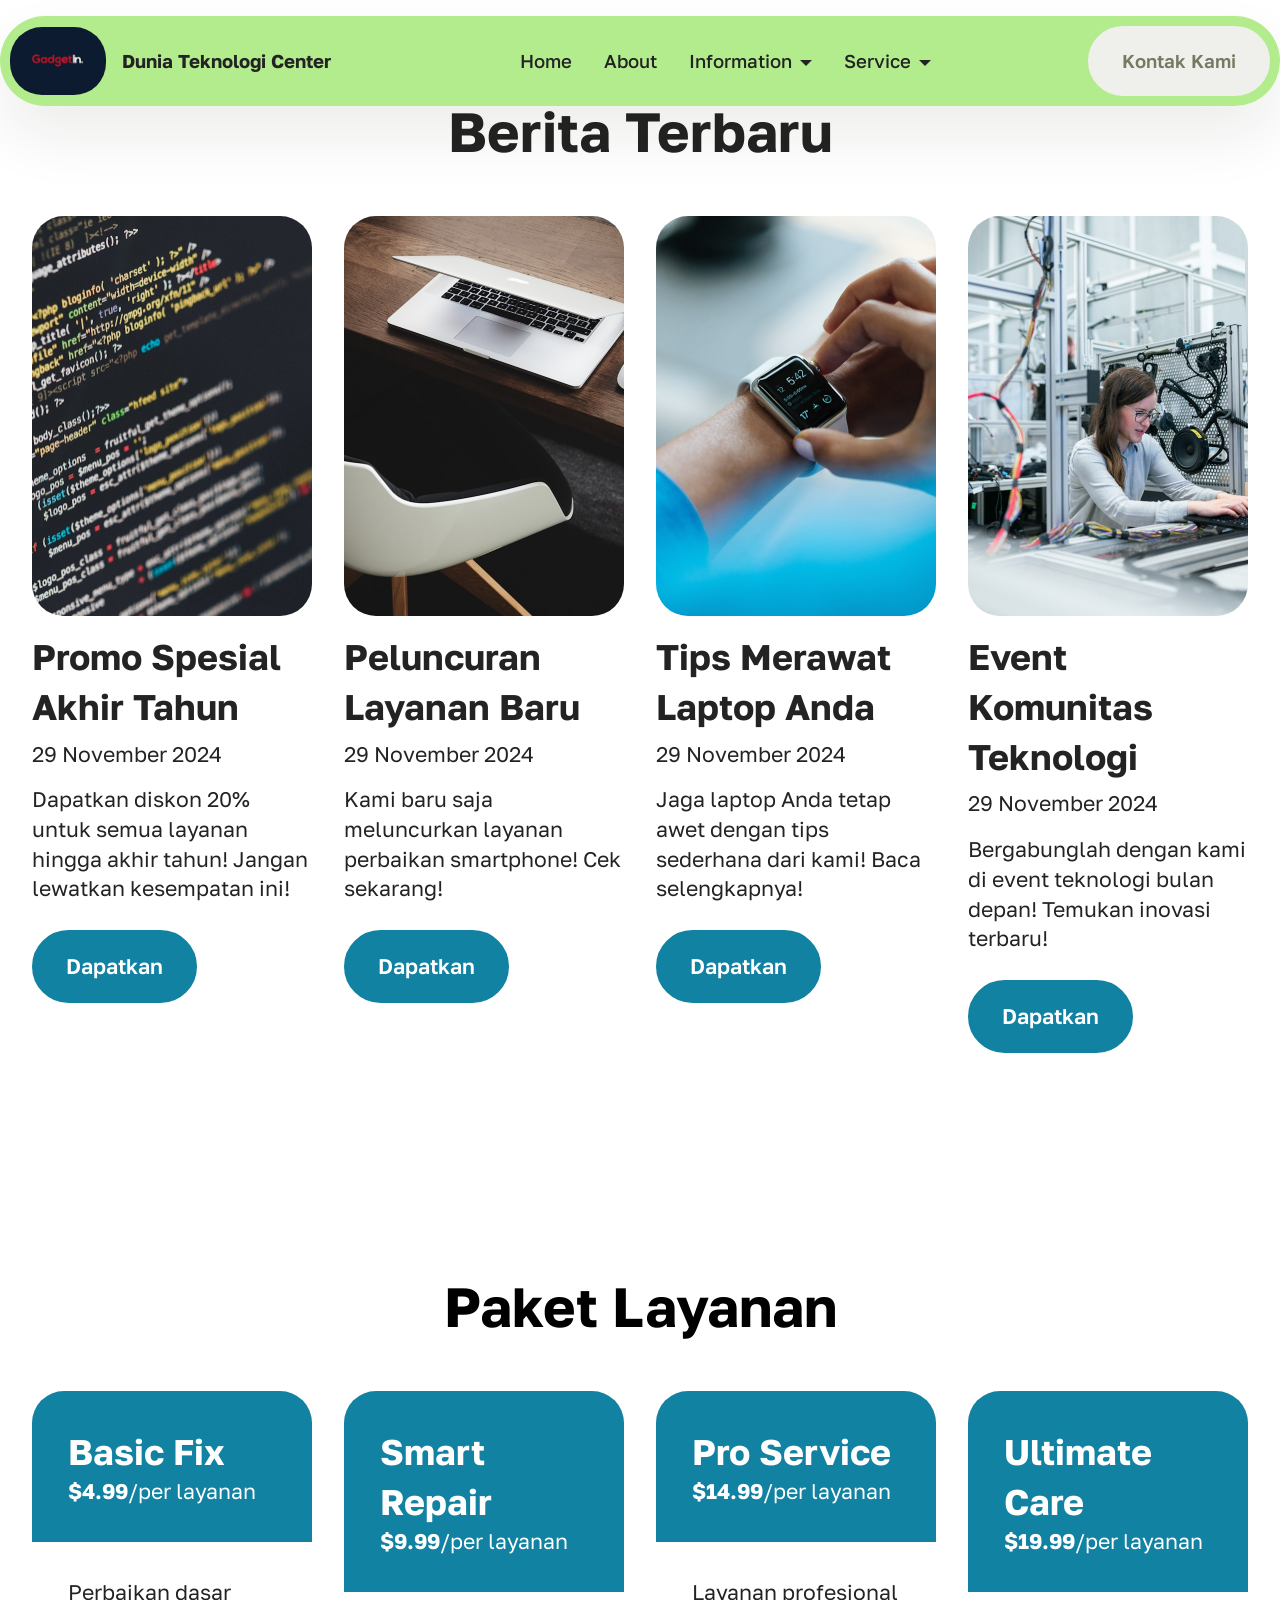
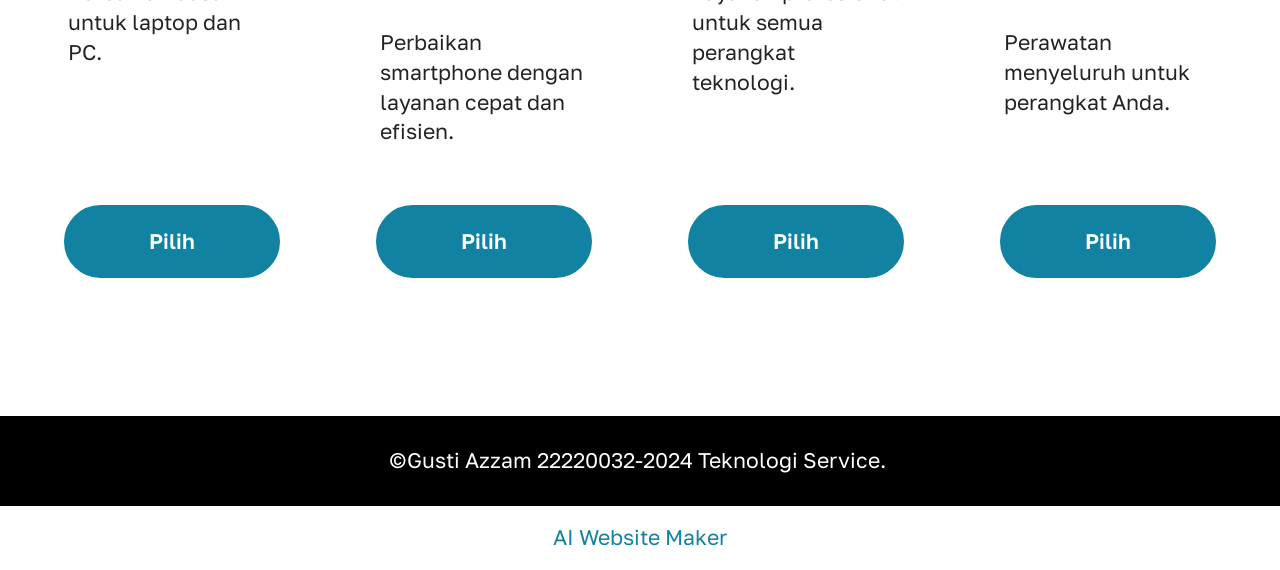
<file: page4.html>
<!DOCTYPE html>
<html  >
<head>
  <!-- Site made with Mobirise Website Builder v5.9.18, https://mobirise.com -->
  <meta charset="UTF-8">
  <meta http-equiv="X-UA-Compatible" content="IE=edge">
  <meta name="generator" content="Mobirise v5.9.18, mobirise.com">
  <meta name="viewport" content="width=device-width, initial-scale=1, minimum-scale=1">
  <link rel="shortcut icon" href="assets/images/images-1-206x206.png" type="image/x-icon">
  <meta name="description" content="">
  
  
  <title>INformation</title>
  <link rel="stylesheet" href="assets/web/assets/mobirise-icons2/mobirise2.css">
  <link rel="stylesheet" href="assets/bootstrap/css/bootstrap.min.css">
  <link rel="stylesheet" href="assets/bootstrap/css/bootstrap-grid.min.css">
  <link rel="stylesheet" href="assets/bootstrap/css/bootstrap-reboot.min.css">
  <link rel="stylesheet" href="assets/dropdown/css/style.css">
  <link rel="stylesheet" href="assets/theme/css/style.css">
  <link rel="preload" href="https://fonts.googleapis.com/css2?family=Golos+Text:wght@400;700&display=swap&display=swap" as="style" onload="this.onload=null;this.rel='stylesheet'">
  <noscript><link rel="stylesheet" href="https://fonts.googleapis.com/css2?family=Golos+Text:wght@400;700&display=swap&display=swap"></noscript>
  <link rel="preload" as="style" href="assets/mobirise/css/mbr-additional.css?v=y5wdk8"><link rel="stylesheet" href="assets/mobirise/css/mbr-additional.css?v=y5wdk8" type="text/css">

  
  
  
</head>
<body>
  
  <section data-bs-version="5.1" class="menu menu2 cid-uvviUVrpHF" once="menu" id="menu02-y">
	

	<nav class="navbar navbar-dropdown navbar-fixed-top navbar-expand-lg">
		<div class="container">
			<div class="navbar-brand">
				<span class="navbar-logo">
					<a href="index.html">
						<img src="assets/images/images-1-206x206.png" alt="Mobirise Website Builder" style="height: 4.3rem;">
					</a>
				</span>
				<span class="navbar-caption-wrap"><a class="navbar-caption text-black text-primary display-4" href="index.html">Dunia Teknologi Center</a></span>
			</div>
			<button class="navbar-toggler" type="button" data-toggle="collapse" data-bs-toggle="collapse" data-target="#navbarSupportedContent" data-bs-target="#navbarSupportedContent" aria-controls="navbarNavAltMarkup" aria-expanded="false" aria-label="Toggle navigation">
				<div class="hamburger">
					<span></span>
					<span></span>
					<span></span>
					<span></span>
				</div>
			</button>
			<div class="collapse navbar-collapse" id="navbarSupportedContent">
				<ul class="navbar-nav nav-dropdown" data-app-modern-menu="true"><li class="nav-item">
						<a class="nav-link link text-black text-primary display-4" href="index.html">Home</a>
					</li>
					<li class="nav-item">
						<a class="nav-link link text-black text-primary display-4" href="page3.html" aria-expanded="false">About</a>
					</li>
					<li class="nav-item dropdown">
						<a class="nav-link link text-black dropdown-toggle display-4" href="https://mobiri.se" data-toggle="dropdown-submenu" data-bs-toggle="dropdown" data-bs-auto-close="outside" aria-expanded="false">Information</a><div class="dropdown-menu" aria-labelledby="dropdown-401"><a class="text-black dropdown-item text-primary display-4" href="page5.html">Pertanyaan Umum</a></div>
					</li><li class="nav-item dropdown"><a class="nav-link link text-black text-primary dropdown-toggle show display-4" href="page2.html" data-toggle="dropdown-submenu" data-bs-toggle="dropdown" data-bs-auto-close="outside" aria-expanded="false">Service</a><div class="dropdown-menu show" aria-labelledby="dropdown-656" data-bs-popper="none"><a class="text-black text-primary dropdown-item display-4" href="page2.html">Jual Beli<br></a><a class="text-black text-primary dropdown-item display-4" href="page6.html">Reparasi<br><br></a></div></li></ul>
				
				<div class="navbar-buttons mbr-section-btn"><a class="btn btn-white display-4" href="page1.html">Kontak Kami</a></div>
			</div>
		</div>
	</nav>
</section>

<section data-bs-version="5.1" class="features03 cid-uvvthWqMyC" id="features03-11">
  
  
  <div class="container-fluid">
    <div class="row justify-content-center mb-5">
      <div class="col-12 content-head">
        <div class="mbr-section-head">
          <h4 class="mbr-section-title mbr-fonts-style align-center mb-0 display-2">
            <strong>Berita Terbaru</strong>
          </h4>
          
        </div>
      </div>
    </div>
    <div class="row">
      <div class="item features-image col-12 col-md-6 col-lg-3 active">
        <div class="item-wrapper">
          <div class="item-img mb-3">
            <img src="assets/images/photo-1461749280684-dccba630e2f6-1.jpeg" alt="Mobirise Website Builder" title="">
          </div>
          <div class="item-content align-left">
            <h5 class="item-title mbr-fonts-style mt-0 mb-2 display-5">
              <strong>Promo Spesial Akhir Tahun</strong>
            </h5>
            <p class="mbr-text mbr-fonts-style mb-3 display-7">29 November 2024</p>
            <p class="mbr-text mbr-fonts-style mb-3 display-7">Dapatkan diskon 20% untuk semua layanan hingga akhir tahun! Jangan lewatkan kesempatan ini!</p>
            <div class="mbr-section-btn item-footer">
              <a href="" class="btn item-btn btn-primary display-7">Dapatkan</a>
            </div>
          </div>
        </div>
      </div>
      <div class="item features-image col-12 col-md-6 col-lg-3">
        <div class="item-wrapper">
          <div class="item-img mb-3">
            <img src="assets/images/photo-1487017159836-4e23ece2e4cf-1.jpeg" alt="Mobirise Website Builder" title="" data-slide-to="1" data-bs-slide-to="1">
          </div>
          <div class="item-content align-left">
            <h5 class="item-title mbr-fonts-style mb-2 mt-0 display-5">
              <strong>Peluncuran Layanan Baru</strong>
            </h5>
            <p class="mbr-text mbr-fonts-style mb-3 display-7">29 November 2024</p>
            <p class="mbr-text mbr-fonts-style mb-3 display-7">Kami baru saja meluncurkan layanan perbaikan smartphone! Cek sekarang!</p>
            <div class="mbr-section-btn item-footer">
              <a href="" class="btn item-btn btn-primary display-7">Dapatkan</a>
            </div>
          </div>
        </div>
      </div>
      <div class="item features-image col-12 col-md-6 col-lg-3">
        <div class="item-wrapper">
          <div class="item-img mb-3">
            <img src="assets/images/photo-1434494878577-86c23bcb06b9-1.jpeg" alt="Mobirise Website Builder" title="" data-slide-to="2" data-bs-slide-to="2">
          </div>
          <div class="item-content align-left">
            <h5 class="item-title mbr-fonts-style mb-2 mt-0 display-5">
              <strong>Tips Merawat Laptop Anda</strong>
            </h5>
            <p class="mbr-text mbr-fonts-style mb-3 display-7">29 November 2024</p>
            <p class="mbr-text mbr-fonts-style mb-3 display-7">Jaga laptop Anda tetap awet dengan tips sederhana dari kami! Baca selengkapnya!</p>
            <div class="mbr-section-btn item-footer">
              <a href="" class="btn item-btn btn-primary display-7">Dapatkan</a>
            </div>
          </div>
        </div>
      </div>
      <div class="item features-image col-12 col-md-6 col-lg-3">
        <div class="item-wrapper">
          <div class="item-img mb-3">
            <img src="assets/images/photo-1581091226825-a6a2a5aee158-1.jpeg" alt="Mobirise Website Builder" title="" data-slide-to="2" data-bs-slide-to="2">
          </div>
          <div class="item-content align-left">
            <h5 class="item-title mbr-fonts-style mb-2 mt-0 display-5">
              <strong>Event Komunitas Teknologi</strong>
            </h5>
            <p class="mbr-text mbr-fonts-style mb-3 display-7">29 November 2024</p>
            <p class="mbr-text mbr-fonts-style mb-3 display-7">Bergabunglah dengan kami di event teknologi bulan depan! Temukan inovasi terbaru!</p>
            <div class="mbr-section-btn item-footer">
              <a href="" class="btn item-btn btn-primary display-7">Dapatkan</a>
            </div>
          </div>
        </div>
      </div>
    </div>
  </div>
</section>

<section data-bs-version="5.1" class="pricing1 cid-uvvtaAT00W" id="pricing01-10">
    
    
    <div class="container-fluid">
        <div class="row justify-content-center">
            <div class="col-12 content-head">
                <div class="mbr-section-head mb-5">
                    <h4 class="mbr-section-title mbr-fonts-style align-center mb-0 display-2">
                        <strong>Paket Layanan</strong>
                    </h4>
                    
                </div>
            </div>
        </div>
        <div class="row">
            <div class="item features-without-image col-12 col-md-6 col-lg-3 item-mb active">
                <div class="item-wrapper">
                    <div class="item-head">
                        <h5 class="item-title mbr-fonts-style mb-0 display-5">
                            <strong>Basic Fix</strong>
                        </h5>
                        <h6 class="item-subtitle mbr-fonts-style mt-0 mb-0 display-7">
                            <strong>$4.99</strong>/per layanan
                        </h6>
                    </div>
                    <div class="item-content">
                        <p class="mbr-text mbr-fonts-style display-7">Perbaikan dasar untuk laptop dan PC.</p>
                    </div>
                    <div class="mbr-section-btn item-footer">
                        <a href="" class="btn item-btn btn-primary display-7">Pilih</a>
                    </div>
                </div>
            </div>
            <div class="item features-without-image col-12 col-md-6 col-lg-3 item-mb">
                <div class="item-wrapper">
                    <div class="item-head">
                        <h5 class="item-title mbr-fonts-style mb-0 display-5">
                            <strong>Smart Repair</strong>
                        </h5>
                        <h6 class="item-subtitle mbr-fonts-style mt-0 mb-0 display-7">
                            <strong>$9.99</strong>/per layanan
                        </h6>
                    </div>
                    <div class="item-content">
                        <p class="mbr-text mbr-fonts-style display-7">Perbaikan smartphone dengan layanan cepat dan efisien.</p>
                    </div>
                    <div class="mbr-section-btn item-footer">
                        <a href="" class="btn item-btn btn-primary display-7">Pilih</a>
                    </div>
                </div>
            </div>

            <div class="item features-without-image col-12 col-md-6 col-lg-3 item-mb">
                <div class="item-wrapper">
                    <div class="item-head">
                        <h5 class="item-title mbr-fonts-style mb-0 display-5">
                            <strong>Pro Service</strong>
                        </h5>
                        <h6 class="item-subtitle mbr-fonts-style mt-0 mb-0 display-7">
                            <strong>$14.99</strong>/per layanan
                        </h6>
                    </div>
                    <div class="item-content">
                        <p class="mbr-text mbr-fonts-style display-7">Layanan profesional untuk semua perangkat teknologi.</p>
                    </div>
                    <div class="mbr-section-btn item-footer">
                        <a href="" class="btn item-btn btn-primary display-7">Pilih</a>
                    </div>
                </div>
            </div>

            <div class="item features-without-image col-12 col-md-6 col-lg-3 item-mb">
                <div class="item-wrapper">
                    <div class="item-head">
                        <h5 class="item-title mbr-fonts-style mb-0 display-5">
                            <strong>Ultimate Care</strong>
                        </h5>
                        <h6 class="item-subtitle mbr-fonts-style mt-0 mb-0 display-7">
                            <strong>$19.99</strong>/per layanan
                        </h6>
                    </div>
                    <div class="item-content">
                        <p class="mbr-text mbr-fonts-style display-7">Perawatan menyeluruh untuk perangkat Anda.</p>
                    </div>
                    <div class="mbr-section-btn item-footer">
                        <a href="" class="btn item-btn btn-primary display-7">Pilih</a>
                    </div>
                </div>
            </div>
        </div>
    </div>
</section>

<section data-bs-version="5.1" class="footer4 cid-uvviUVvL3q" once="footers" id="footer04-z">

    

    

    <div class="container">
        <div class="media-container-row align-center mbr-white">
            <div class="col-12">
                <p class="mbr-text mb-0 mbr-fonts-style display-7">©Gusti Azzam 22220032-2024 Teknologi Service.&nbsp;</p>
            </div>
        </div>
    </div>
</section><section class="display-7" style="padding: 0;align-items: center;justify-content: center;flex-wrap: wrap;    align-content: center;display: flex;position: relative;height: 4rem;"><a href="https://mobiri.se/3108432" style="flex: 1 1;height: 4rem;position: absolute;width: 100%;z-index: 1;"><img alt="" style="height: 4rem;" src="[data-uri]"></a><p style="margin: 0;text-align: center;" class="display-7">&#8204;</p><a style="z-index:1" href="https://mobirise.com/builder/ai-website-maker.html">AI Website Maker</a></section><script src="assets/bootstrap/js/bootstrap.bundle.min.js"></script>  <script src="assets/smoothscroll/smooth-scroll.js"></script>  <script src="assets/ytplayer/index.js"></script>  <script src="assets/dropdown/js/navbar-dropdown.js"></script>  <script src="assets/theme/js/script.js"></script>  
  
  
</body>
</html>
</file>
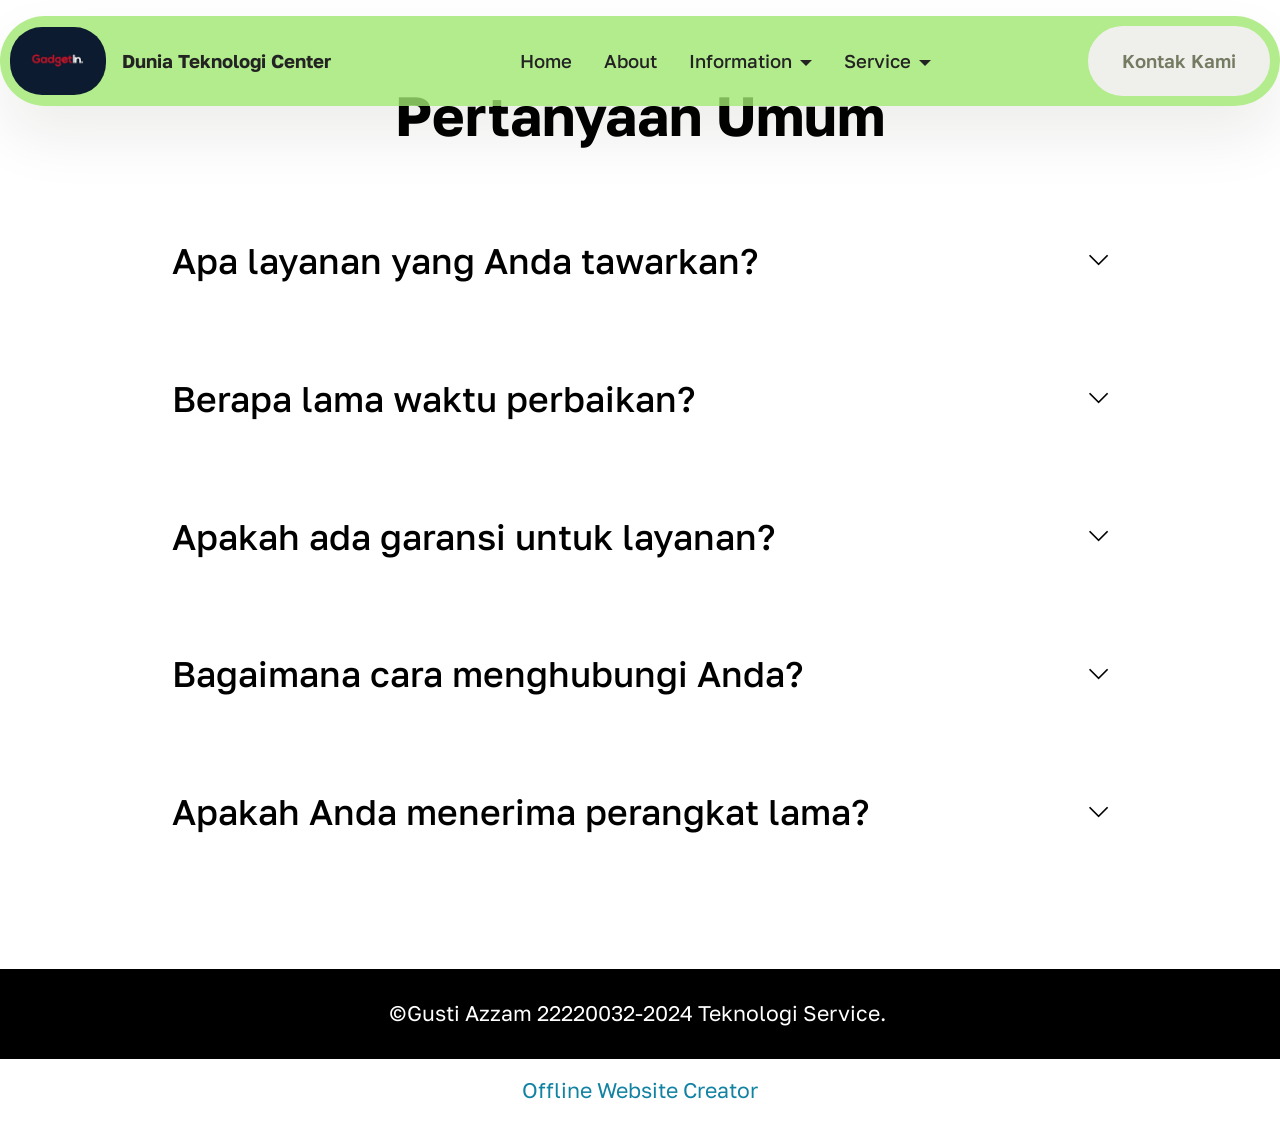
<file: page5.html>
<!DOCTYPE html>
<html  >
<head>
  <!-- Site made with Mobirise Website Builder v5.9.18, https://mobirise.com -->
  <meta charset="UTF-8">
  <meta http-equiv="X-UA-Compatible" content="IE=edge">
  <meta name="generator" content="Mobirise v5.9.18, mobirise.com">
  <meta name="viewport" content="width=device-width, initial-scale=1, minimum-scale=1">
  <link rel="shortcut icon" href="assets/images/images-1-206x206.png" type="image/x-icon">
  <meta name="description" content="">
  
  
  <title>Page 5</title>
  <link rel="stylesheet" href="assets/web/assets/mobirise-icons2/mobirise2.css">
  <link rel="stylesheet" href="assets/bootstrap/css/bootstrap.min.css">
  <link rel="stylesheet" href="assets/bootstrap/css/bootstrap-grid.min.css">
  <link rel="stylesheet" href="assets/bootstrap/css/bootstrap-reboot.min.css">
  <link rel="stylesheet" href="assets/dropdown/css/style.css">
  <link rel="stylesheet" href="assets/theme/css/style.css">
  <link rel="preload" href="https://fonts.googleapis.com/css2?family=Golos+Text:wght@400;700&display=swap&display=swap" as="style" onload="this.onload=null;this.rel='stylesheet'">
  <noscript><link rel="stylesheet" href="https://fonts.googleapis.com/css2?family=Golos+Text:wght@400;700&display=swap&display=swap"></noscript>
  <link rel="preload" as="style" href="assets/mobirise/css/mbr-additional.css?v=XRee6n"><link rel="stylesheet" href="assets/mobirise/css/mbr-additional.css?v=XRee6n" type="text/css">

  
  
  
</head>
<body>
  
  <section data-bs-version="5.1" class="menu menu2 cid-uvviUVrpHF" once="menu" id="menu02-12">
	

	<nav class="navbar navbar-dropdown navbar-fixed-top navbar-expand-lg">
		<div class="container">
			<div class="navbar-brand">
				<span class="navbar-logo">
					<a href="index.html">
						<img src="assets/images/images-1-206x206.png" alt="Mobirise Website Builder" style="height: 4.3rem;">
					</a>
				</span>
				<span class="navbar-caption-wrap"><a class="navbar-caption text-black text-primary display-4" href="index.html">Dunia Teknologi Center</a></span>
			</div>
			<button class="navbar-toggler" type="button" data-toggle="collapse" data-bs-toggle="collapse" data-target="#navbarSupportedContent" data-bs-target="#navbarSupportedContent" aria-controls="navbarNavAltMarkup" aria-expanded="false" aria-label="Toggle navigation">
				<div class="hamburger">
					<span></span>
					<span></span>
					<span></span>
					<span></span>
				</div>
			</button>
			<div class="collapse navbar-collapse" id="navbarSupportedContent">
				<ul class="navbar-nav nav-dropdown" data-app-modern-menu="true"><li class="nav-item">
						<a class="nav-link link text-black text-primary display-4" href="index.html">Home</a>
					</li>
					<li class="nav-item">
						<a class="nav-link link text-black text-primary display-4" href="page3.html" aria-expanded="false">About</a>
					</li>
					<li class="nav-item dropdown">
						<a class="nav-link link text-black dropdown-toggle display-4" href="https://mobiri.se" data-toggle="dropdown-submenu" data-bs-toggle="dropdown" data-bs-auto-close="outside" aria-expanded="false">Information</a><div class="dropdown-menu" aria-labelledby="dropdown-401"><a class="text-black dropdown-item text-primary display-4" href="page5.html">Pertanyaan Umum</a></div>
					</li><li class="nav-item dropdown"><a class="nav-link link text-black text-primary dropdown-toggle show display-4" href="page2.html" data-toggle="dropdown-submenu" data-bs-toggle="dropdown" data-bs-auto-close="outside" aria-expanded="false">Service</a><div class="dropdown-menu show" aria-labelledby="dropdown-656" data-bs-popper="none"><a class="text-black text-primary dropdown-item display-4" href="page2.html">Jual Beli<br></a><a class="text-black text-primary dropdown-item display-4" href="page6.html">Reparasi<br><br></a></div></li></ul>
				
				<div class="navbar-buttons mbr-section-btn"><a class="btn btn-white display-4" href="page1.html">Kontak Kami</a></div>
			</div>
		</div>
	</nav>
</section>

<section data-bs-version="5.1" class="list1 cid-uvvwfJ3UeX" id="list01-14">
    
    
    <div class="container">
        <div class="row justify-content-center">
            <div class="col-12 col-md-12 col-lg-10 m-auto">
                <div class="content">
                    <div class="row justify-content-center mb-5">
                        <div class="col-12 content-head">
                            <div class="mbr-section-head">
                                <h4 class="mbr-section-title mbr-fonts-style align-center mb-0 display-2">
                                    <strong>Pertanyaan Umum</strong>
                                </h4>
                                
                            </div>
                        </div>
                    </div>
                    <div id="bootstrap-accordion_26" class="panel-group accordionStyles accordion" role="tablist" aria-multiselectable="true">
                        <div class="card">
                            <div class="card-header" role="tab" id="headingOne">
                                <a role="button" class="panel-title collapsed" data-toggle="collapse" data-bs-toggle="collapse" data-core="" href="#collapse1_26" aria-expanded="false" aria-controls="collapse1">
                                    <h6 class="panel-title-edit mbr-semibold mbr-fonts-style mb-0 display-5">Apa layanan yang Anda tawarkan?</h6>
                                    <span class="sign mbr-iconfont mobi-mbri-arrow-down"></span>
                                </a>
                            </div>
                            <div id="collapse1_26" class="panel-collapse noScroll collapse" role="tabpanel" aria-labelledby="headingOne" data-parent="#accordion" data-bs-parent="#bootstrap-accordion_26">
                                <div class="panel-body">
                                    <p class="mbr-fonts-style panel-text display-7">Kami menawarkan penjualan perbaikan dan pemeliharaan laptop, PC, dan smartphone anda.</p>
                                </div>
                            </div>
                        </div>
                        <div class="card">
                            <div class="card-header" role="tab" id="headingOne">
                                <a role="button" class="panel-title collapsed" data-toggle="collapse" data-bs-toggle="collapse" data-core="" href="#collapse2_26" aria-expanded="false" aria-controls="collapse2">
                                    <h6 class="panel-title-edit mbr-semibold mbr-fonts-style mb-0 display-5">Berapa lama waktu perbaikan?</h6>
                                    <span class="sign mbr-iconfont mobi-mbri-arrow-down"></span>
                                </a>
                            </div>
                            <div id="collapse2_26" class="panel-collapse noScroll collapse" role="tabpanel" aria-labelledby="headingOne" data-parent="#accordion" data-bs-parent="#bootstrap-accordion_26">
                                <div class="panel-body">
                                    <p class="mbr-fonts-style panel-text display-7">Waktu perbaikan bervariasi, mulai dari 1 jam.</p>
                                </div>
                            </div>
                        </div>
                        <div class="card">
                            <div class="card-header" role="tab" id="headingOne">
                                <a role="button" class="panel-title collapsed" data-toggle="collapse" data-bs-toggle="collapse" data-core="" href="#collapse3_26" aria-expanded="false" aria-controls="collapse3">
                                    <h6 class="panel-title-edit mbr-semibold mbr-fonts-style mb-0 display-5">Apakah ada garansi untuk layanan?</h6>
                                    <span class="sign mbr-iconfont mobi-mbri-arrow-down"></span>
                                </a>
                            </div>
                            <div id="collapse3_26" class="panel-collapse noScroll collapse" role="tabpanel" aria-labelledby="headingOne" data-parent="#accordion" data-bs-parent="#bootstrap-accordion_26">
                                <div class="panel-body">
                                    <p class="mbr-fonts-style panel-text display-7">Ya, semua layanan kami dilengkapi garansi 30 hari.</p>
                                </div>
                            </div>
                        </div>
                        <div class="card">
                            <div class="card-header" role="tab" id="headingOne">
                                <a role="button" class="panel-title collapsed" data-toggle="collapse" data-bs-toggle="collapse" data-core="" href="#collapse4_26" aria-expanded="false" aria-controls="collapse4">
                                    <h6 class="panel-title-edit mbr-semibold mbr-fonts-style mb-0 display-5">Bagaimana cara menghubungi Anda?</h6>
                                    <span class="sign mbr-iconfont mobi-mbri-arrow-down"></span>
                                </a>
                            </div>
                            <div id="collapse4_26" class="panel-collapse noScroll collapse" role="tabpanel" aria-labelledby="headingOne" data-parent="#accordion" data-bs-parent="#bootstrap-accordion_26">
                                <div class="panel-body">
                                    <p class="mbr-fonts-style panel-text display-7">Anda bisa menghubungi kami melalui telepon atau email.</p>
                                </div>
                            </div>
                        </div>
                        <div class="card">
                            <div class="card-header" role="tab" id="headingOne">
                                <a role="button" class="panel-title collapsed" data-toggle="collapse" data-bs-toggle="collapse" data-core="" href="#collapse5_26" aria-expanded="false" aria-controls="collapse5">
                                    <h6 class="panel-title-edit mbr-semibold mbr-fonts-style mb-0 display-5">Apakah Anda menerima perangkat lama?</h6>
                                    <span class="sign mbr-iconfont mobi-mbri-arrow-down"></span>
                                </a>
                            </div>
                            <div id="collapse5_26" class="panel-collapse noScroll collapse" role="tabpanel" aria-labelledby="headingOne" data-parent="#accordion" data-bs-parent="#bootstrap-accordion_26">
                                <div class="panel-body">
                                    <p class="mbr-fonts-style panel-text display-7">Tentu saja! Kami menerima perangkat lama untuk diperbaiki.</p>
                                </div>
                            </div>
                        </div>
                        
                    </div>
                </div>
            </div>
        </div>
    </div>
</section>

<section data-bs-version="5.1" class="footer4 cid-uvviUVvL3q" once="footers" id="footer04-13">

    

    

    <div class="container">
        <div class="media-container-row align-center mbr-white">
            <div class="col-12">
                <p class="mbr-text mb-0 mbr-fonts-style display-7">©Gusti Azzam 22220032-2024 Teknologi Service.&nbsp;</p>
            </div>
        </div>
    </div>
</section><section class="display-7" style="padding: 0;align-items: center;justify-content: center;flex-wrap: wrap;    align-content: center;display: flex;position: relative;height: 4rem;"><a href="https://mobiri.se/3108432" style="flex: 1 1;height: 4rem;position: absolute;width: 100%;z-index: 1;"><img alt="" style="height: 4rem;" src="[data-uri]"></a><p style="margin: 0;text-align: center;" class="display-7">&#8204;</p><a style="z-index:1" href="https://mobirise.com/offline-website-builder.html">Offline Website Creator</a></section><script src="assets/bootstrap/js/bootstrap.bundle.min.js"></script>  <script src="assets/smoothscroll/smooth-scroll.js"></script>  <script src="assets/ytplayer/index.js"></script>  <script src="assets/dropdown/js/navbar-dropdown.js"></script>  <script src="assets/mbr-switch-arrow/mbr-switch-arrow.js"></script>  <script src="assets/theme/js/script.js"></script>  
  
  
</body>
</html>
</file>
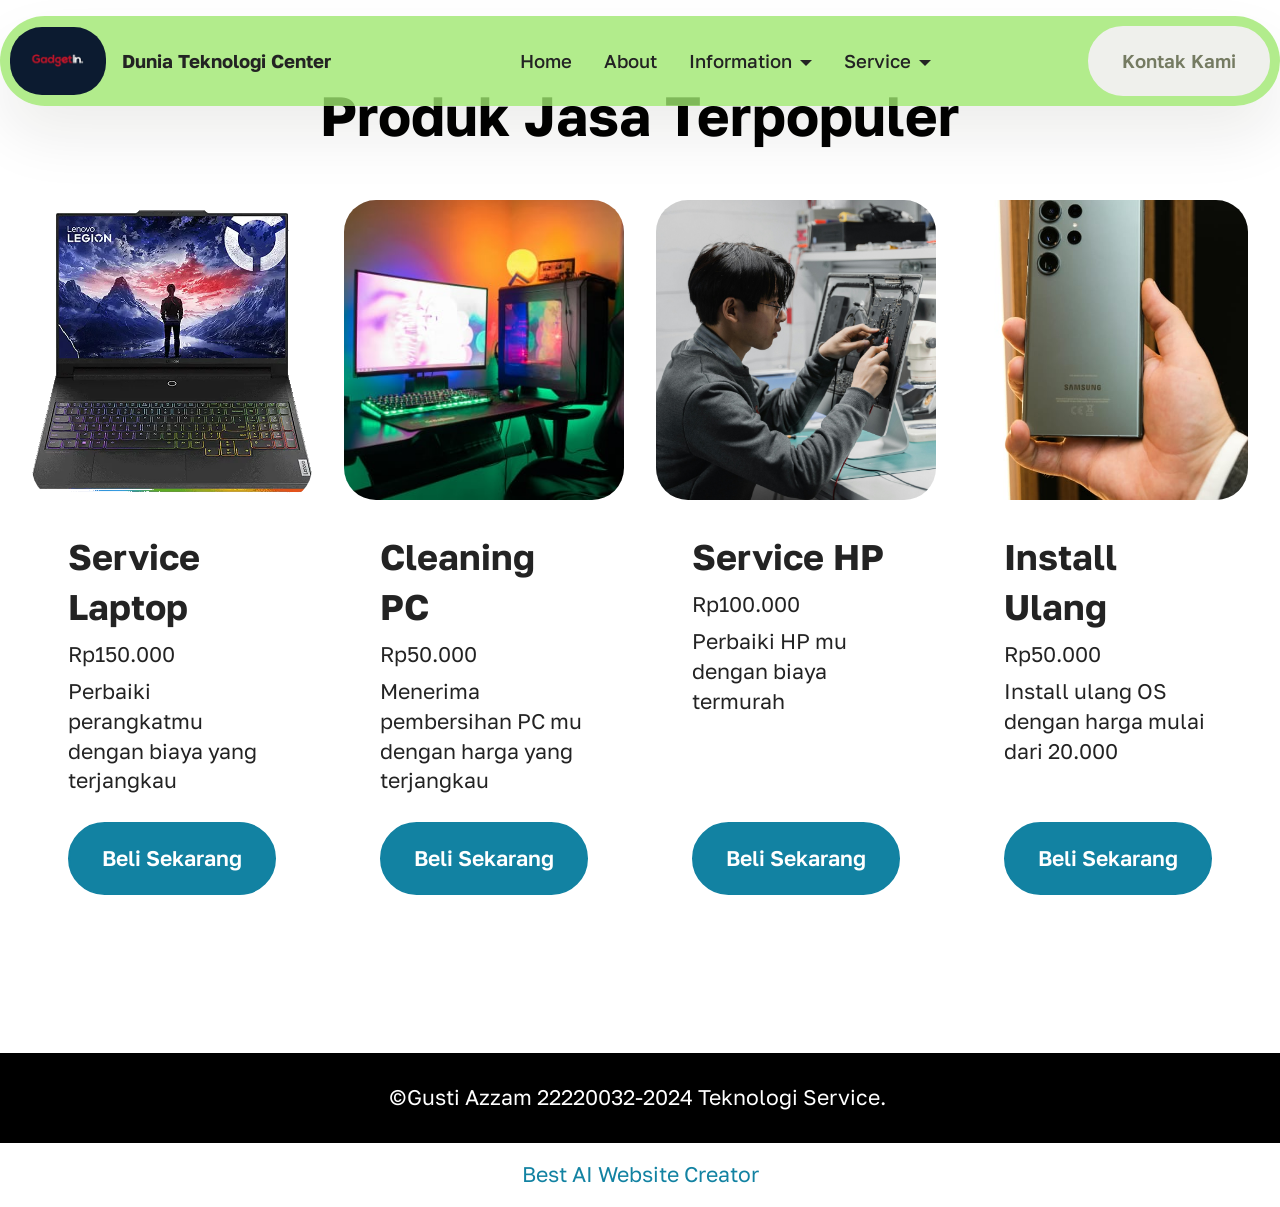
<file: page6.html>
<!DOCTYPE html>
<html  >
<head>
  <!-- Site made with Mobirise Website Builder v5.9.18, https://mobirise.com -->
  <meta charset="UTF-8">
  <meta http-equiv="X-UA-Compatible" content="IE=edge">
  <meta name="generator" content="Mobirise v5.9.18, mobirise.com">
  <meta name="viewport" content="width=device-width, initial-scale=1, minimum-scale=1">
  <link rel="shortcut icon" href="assets/images/images-1-206x206.png" type="image/x-icon">
  <meta name="description" content="">
  
  
  <title>Reparasi</title>
  <link rel="stylesheet" href="assets/web/assets/mobirise-icons2/mobirise2.css">
  <link rel="stylesheet" href="assets/bootstrap/css/bootstrap.min.css">
  <link rel="stylesheet" href="assets/bootstrap/css/bootstrap-grid.min.css">
  <link rel="stylesheet" href="assets/bootstrap/css/bootstrap-reboot.min.css">
  <link rel="stylesheet" href="assets/dropdown/css/style.css">
  <link rel="stylesheet" href="assets/theme/css/style.css">
  <link rel="preload" href="https://fonts.googleapis.com/css2?family=Golos+Text:wght@400;700&display=swap&display=swap" as="style" onload="this.onload=null;this.rel='stylesheet'">
  <noscript><link rel="stylesheet" href="https://fonts.googleapis.com/css2?family=Golos+Text:wght@400;700&display=swap&display=swap"></noscript>
  <link rel="preload" as="style" href="assets/mobirise/css/mbr-additional.css?v=l6bsHZ"><link rel="stylesheet" href="assets/mobirise/css/mbr-additional.css?v=l6bsHZ" type="text/css">

  
  
  
</head>
<body>
  
  <section data-bs-version="5.1" class="menu menu2 cid-uyNreZZnA2" once="menu" id="menu02-16">
	

	<nav class="navbar navbar-dropdown navbar-fixed-top navbar-expand-lg">
		<div class="container">
			<div class="navbar-brand">
				<span class="navbar-logo">
					<a href="index.html">
						<img src="assets/images/images-1-206x206.png" alt="Mobirise Website Builder" style="height: 4.3rem;">
					</a>
				</span>
				<span class="navbar-caption-wrap"><a class="navbar-caption text-black text-primary display-4" href="index.html">Dunia Teknologi Center</a></span>
			</div>
			<button class="navbar-toggler" type="button" data-toggle="collapse" data-bs-toggle="collapse" data-target="#navbarSupportedContent" data-bs-target="#navbarSupportedContent" aria-controls="navbarNavAltMarkup" aria-expanded="false" aria-label="Toggle navigation">
				<div class="hamburger">
					<span></span>
					<span></span>
					<span></span>
					<span></span>
				</div>
			</button>
			<div class="collapse navbar-collapse" id="navbarSupportedContent">
				<ul class="navbar-nav nav-dropdown" data-app-modern-menu="true"><li class="nav-item">
						<a class="nav-link link text-black text-primary display-4" href="index.html">Home</a>
					</li>
					<li class="nav-item">
						<a class="nav-link link text-black text-primary display-4" href="page3.html" aria-expanded="false">About</a>
					</li>
					<li class="nav-item dropdown">
						<a class="nav-link link text-black dropdown-toggle display-4" href="https://mobiri.se" data-toggle="dropdown-submenu" data-bs-toggle="dropdown" data-bs-auto-close="outside" aria-expanded="false">Information</a><div class="dropdown-menu" aria-labelledby="dropdown-401"><a class="text-black dropdown-item text-primary display-4" href="page5.html">Pertanyaan Umum</a></div>
					</li><li class="nav-item dropdown"><a class="nav-link link text-black text-primary dropdown-toggle show display-4" href="page2.html" data-toggle="dropdown-submenu" data-bs-toggle="dropdown" data-bs-auto-close="outside" aria-expanded="false">Service</a><div class="dropdown-menu show" aria-labelledby="dropdown-656" data-bs-popper="none"><a class="text-black text-primary dropdown-item display-4" href="page2.html">Jual Beli<br></a><a class="text-black text-primary dropdown-item display-4" href="page6.html">Reparasi<br><br></a></div></li></ul>
				
				<div class="navbar-buttons mbr-section-btn"><a class="btn btn-white display-4" href="page1.html">Kontak Kami</a></div>
			</div>
		</div>
	</nav>
</section>

<section data-bs-version="5.1" class="pricing02 cid-uyNrf0K6iy" id="pricing2-17">
    
    
    <div class="container-fluid">
        <div class="row justify-content-center">
            <div class="col-12 content-head">
                <div class="mbr-section-head mb-5">
                    <h4 class="mbr-section-title mbr-fonts-style align-center mb-0 display-2">
                        <strong>Produk Jasa Terpopuler</strong>
                    </h4>
                    
                    
                </div>
            </div>
        </div>
        <div class="row">
            <div class="item features-image col-12 col-md-6 col-lg-3 active">
                <div class="item-wrapper">
                    <div class="item-img">
                        <img src="assets/images/uq5hlswfqcqg1t1ljymv820qfszl7y169149.webp" alt="Mobirise Website Builder" data-slide-to="0" data-bs-slide-to="0">
                    </div>
                    <div class="item-content">
                        <h5 class="item-title mbr-fonts-style display-5">
                            <strong>Service Laptop</strong></h5>
                        <h6 class="item-subtitle mbr-fonts-style display-7">Rp150.000</h6>
                        <p class="mbr-text mbr-fonts-style display-7">Perbaiki perangkatmu dengan biaya yang terjangkau</p>
                        <div class="mbr-section-btn item-footer"><a href="https://wa.me/+6289523368291" class="btn item-btn btn-primary display-7" target="_blank">Beli Sekarang</a></div>
                    </div>

                </div>
            </div>
            <div class="item features-image col-12 col-md-6 col-lg-3">
                <div class="item-wrapper">
                    <div class="item-img">
                        <img src="assets/images/pexels-johnpet-4317157-511x349.jpg" alt="Mobirise Website Builder" data-slide-to="1" data-bs-slide-to="1">
                    </div>
                    <div class="item-content">
                        <h5 class="item-title mbr-fonts-style display-5">
                            <strong>Cleaning PC</strong></h5>
                        <h6 class="item-subtitle mbr-fonts-style display-7">Rp50.000</h6>
                        <p class="mbr-text mbr-fonts-style display-7">Menerima pembersihan PC mu dengan harga yang terjangkau</p>
                        <div class="mbr-section-btn item-footer"><a href="https://wa.me/+6289523368291" class="btn item-btn btn-primary display-7" target="_blank">Beli Sekarang</a></div>
                    </div>
                </div>
            </div><div class="item features-image col-12 col-md-6 col-lg-3">
                <div class="item-wrapper">
                    <div class="item-img">
                        <img src="assets/images/pexels-tima-miroshnichenko-6755057-3600x5400.jpg" alt="Mobirise Website Builder" data-slide-to="2" data-bs-slide-to="2">
                    </div>
                    <div class="item-content">
                        <h5 class="item-title mbr-fonts-style display-5">
                            <strong>Service HP</strong></h5>
                        <h6 class="item-subtitle mbr-fonts-style display-7">Rp100.000</h6>
                        <p class="mbr-text mbr-fonts-style display-7">Perbaiki HP mu dengan biaya termurah</p>
                        <div class="mbr-section-btn item-footer"><a href="https://wa.me/+6289523368291" class="btn item-btn btn-primary display-7" target="_blank">Beli Sekarang</a></div>
                    </div>
                </div>
            </div>
            <div class="item features-image col-12 col-md-6 col-lg-3">
                <div class="item-wrapper">
                    <div class="item-img">
                        <img src="assets/images/pexels-zana-latif-2772032-15493878-511x715.jpg" alt="Mobirise Website Builder" data-slide-to="3" data-bs-slide-to="3">
                    </div>
                    <div class="item-content">
                        <h5 class="item-title mbr-fonts-style display-5"><strong>Install Ulang</strong></h5>
                        <h6 class="item-subtitle mbr-fonts-style display-7">Rp50.000</h6>
                        <p class="mbr-text mbr-fonts-style display-7">Install ulang OS dengan harga mulai dari 20.000</p>
                        <div class="mbr-section-btn item-footer"><a href="https://wa.me/+6289523368291" class="btn item-btn btn-primary display-7" target="_blank">Beli Sekarang</a></div>
                    </div>
                </div>
            </div>
            
        </div>
    </div>
</section>

<section data-bs-version="5.1" class="footer4 cid-uyNrf1FU6G" once="footers" id="footer04-18">

    

    

    <div class="container">
        <div class="media-container-row align-center mbr-white">
            <div class="col-12">
                <p class="mbr-text mb-0 mbr-fonts-style display-7">©Gusti Azzam 22220032-2024 Teknologi Service.&nbsp;</p>
            </div>
        </div>
    </div>
</section><section class="display-7" style="padding: 0;align-items: center;justify-content: center;flex-wrap: wrap;    align-content: center;display: flex;position: relative;height: 4rem;"><a href="https://mobiri.se/3108432" style="flex: 1 1;height: 4rem;position: absolute;width: 100%;z-index: 1;"><img alt="" style="height: 4rem;" src="[data-uri]"></a><p style="margin: 0;text-align: center;" class="display-7">&#8204;</p><a style="z-index:1" href="https://mobirise.com/builder/ai-website-creator.html">Best AI Website Creator</a></section><script src="assets/bootstrap/js/bootstrap.bundle.min.js"></script>  <script src="assets/smoothscroll/smooth-scroll.js"></script>  <script src="assets/ytplayer/index.js"></script>  <script src="assets/dropdown/js/navbar-dropdown.js"></script>  <script src="assets/theme/js/script.js"></script>  
  
  
</body>
</html>
</file>
<file: assets/web/assets/mobirise-icons2/mobirise2.css>
@font-face {
  font-family: 'Moririse2';
  font-display: swap;
  src:  url('mobirise2.eot?f2bix4');
  src:  url('mobirise2.eot?f2bix4#iefix') format('embedded-opentype'),
    url('mobirise2.ttf?f2bix4') format('truetype'),
    url('mobirise2.woff?f2bix4') format('woff'),
    url('mobirise2.svg?f2bix4#mobirise2') format('svg');
  font-weight: normal;
  font-style: normal;
}

[class^="mobi-"], [class*=" mobi-"] {
  /* use !important to prevent issues with browser extensions that change fonts */
  font-family: 'Moririse2' !important;
  speak: none;
  font-style: normal;
  font-weight: normal;
  font-variant: normal;
  text-transform: none;
  line-height: 1;

  /* Better Font Rendering =========== */
  -webkit-font-smoothing: antialiased;
  -moz-osx-font-smoothing: grayscale;
}

.mobi-mbri-add-submenu:before {
  content: "\e900";
}
.mobi-mbri-alert:before {
  content: "\e901";
}
.mobi-mbri-align-center:before {
  content: "\e902";
}
.mobi-mbri-align-justify:before {
  content: "\e903";
}
.mobi-mbri-align-left:before {
  content: "\e904";
}
.mobi-mbri-align-right:before {
  content: "\e905";
}
.mobi-mbri-android:before {
  content: "\e906";
}
.mobi-mbri-apple:before {
  content: "\e907";
}
.mobi-mbri-arrow-down:before {
  content: "\e908";
}
.mobi-mbri-arrow-next:before {
  content: "\e909";
}
.mobi-mbri-arrow-prev:before {
  content: "\e90a";
}
.mobi-mbri-arrow-up:before {
  content: "\e90b";
}
.mobi-mbri-bold:before {
  content: "\e90c";
}
.mobi-mbri-bookmark:before {
  content: "\e90d";
}
.mobi-mbri-bootstrap:before {
  content: "\e90e";
}
.mobi-mbri-briefcase:before {
  content: "\e90f";
}
.mobi-mbri-browse:before {
  content: "\e910";
}
.mobi-mbri-bulleted-list:before {
  content: "\e911";
}
.mobi-mbri-calendar:before {
  content: "\e912";
}
.mobi-mbri-camera:before {
  content: "\e913";
}
.mobi-mbri-cart-add:before {
  content: "\e914";
}
.mobi-mbri-cart-full:before {
  content: "\e915";
}
.mobi-mbri-cash:before {
  content: "\e916";
}
.mobi-mbri-change-style:before {
  content: "\e917";
}
.mobi-mbri-chat:before {
  content: "\e918";
}
.mobi-mbri-clock:before {
  content: "\e919";
}
.mobi-mbri-close:before {
  content: "\e91a";
}
.mobi-mbri-cloud:before {
  content: "\e91b";
}
.mobi-mbri-code:before {
  content: "\e91c";
}
.mobi-mbri-contact-form:before {
  content: "\e91d";
}
.mobi-mbri-credit-card:before {
  content: "\e91e";
}
.mobi-mbri-cursor-click:before {
  content: "\e91f";
}
.mobi-mbri-cust-feedback:before {
  content: "\e920";
}
.mobi-mbri-database:before {
  content: "\e921";
}
.mobi-mbri-delivery:before {
  content: "\e922";
}
.mobi-mbri-desktop:before {
  content: "\e923";
}
.mobi-mbri-devices:before {
  content: "\e924";
}
.mobi-mbri-down:before {
  content: "\e925";
}
.mobi-mbri-download-2:before {
  content: "\e926";
}
.mobi-mbri-download:before {
  content: "\e927";
}
.mobi-mbri-drag-n-drop-2:before {
  content: "\e928";
}
.mobi-mbri-drag-n-drop:before {
  content: "\e929";
}
.mobi-mbri-edit-2:before {
  content: "\e92a";
}
.mobi-mbri-edit:before {
  content: "\e92b";
}
.mobi-mbri-error:before {
  content: "\e92c";
}
.mobi-mbri-extension:before {
  content: "\e92d";
}
.mobi-mbri-features:before {
  content: "\e92e";
}
.mobi-mbri-file:before {
  content: "\e92f";
}
.mobi-mbri-flag:before {
  content: "\e930";
}
.mobi-mbri-folder:before {
  content: "\e931";
}
.mobi-mbri-gift:before {
  content: "\e932";
}
.mobi-mbri-github:before {
  content: "\e933";
}
.mobi-mbri-globe-2:before {
  content: "\e934";
}
.mobi-mbri-globe:before {
  content: "\e935";
}
.mobi-mbri-growing-chart:before {
  content: "\e936";
}
.mobi-mbri-hearth:before {
  content: "\e937";
}
.mobi-mbri-help:before {
  content: "\e938";
}
.mobi-mbri-home:before {
  content: "\e939";
}
.mobi-mbri-hot-cup:before {
  content: "\e93a";
}
.mobi-mbri-idea:before {
  content: "\e93b";
}
.mobi-mbri-image-gallery:before {
  content: "\e93c";
}
.mobi-mbri-image-slider:before {
  content: "\e93d";
}
.mobi-mbri-info:before {
  content: "\e93e";
}
.mobi-mbri-italic:before {
  content: "\e93f";
}
.mobi-mbri-key:before {
  content: "\e940";
}
.mobi-mbri-laptop:before {
  content: "\e941";
}
.mobi-mbri-layers:before {
  content: "\e942";
}
.mobi-mbri-left-right:before {
  content: "\e943";
}
.mobi-mbri-left:before {
  content: "\e944";
}
.mobi-mbri-letter:before {
  content: "\e945";
}
.mobi-mbri-like:before {
  content: "\e946";
}
.mobi-mbri-link:before {
  content: "\e947";
}
.mobi-mbri-lock:before {
  content: "\e948";
}
.mobi-mbri-login:before {
  content: "\e949";
}
.mobi-mbri-logout:before {
  content: "\e94a";
}
.mobi-mbri-magic-stick:before {
  content: "\e94b";
}
.mobi-mbri-map-pin:before {
  content: "\e94c";
}
.mobi-mbri-menu:before {
  content: "\e94d";
}
.mobi-mbri-mobile-2:before {
  content: "\e94e";
}
.mobi-mbri-mobile-horizontal:before {
  content: "\e94f";
}
.mobi-mbri-mobile:before {
  content: "\e950";
}
.mobi-mbri-mobirise:before {
  content: "\e951";
}
.mobi-mbri-more-horizontal:before {
  content: "\e952";
}
.mobi-mbri-more-vertical:before {
  content: "\e953";
}
.mobi-mbri-music:before {
  content: "\e954";
}
.mobi-mbri-new-file:before {
  content: "\e955";
}
.mobi-mbri-numbered-list:before {
  content: "\e956";
}
.mobi-mbri-opened-folder:before {
  content: "\e957";
}
.mobi-mbri-pages:before {
  content: "\e958";
}
.mobi-mbri-paper-plane:before {
  content: "\e959";
}
.mobi-mbri-paperclip:before {
  content: "\e95a";
}
.mobi-mbri-phone:before {
  content: "\e95b";
}
.mobi-mbri-photo:before {
  content: "\e95c";
}
.mobi-mbri-photos:before {
  content: "\e95d";
}
.mobi-mbri-pin:before {
  content: "\e95e";
}
.mobi-mbri-play:before {
  content: "\e95f";
}
.mobi-mbri-plus:before {
  content: "\e960";
}
.mobi-mbri-preview:before {
  content: "\e961";
}
.mobi-mbri-print:before {
  content: "\e962";
}
.mobi-mbri-protect:before {
  content: "\e963";
}
.mobi-mbri-question:before {
  content: "\e964";
}
.mobi-mbri-quote-left:before {
  content: "\e965";
}
.mobi-mbri-quote-right:before {
  content: "\e966";
}
.mobi-mbri-redo:before {
  content: "\e967";
}
.mobi-mbri-refresh:before {
  content: "\e968";
}
.mobi-mbri-responsive-2:before {
  content: "\e969";
}
.mobi-mbri-responsive:before {
  content: "\e96a";
}
.mobi-mbri-right:before {
  content: "\e96b";
}
.mobi-mbri-rocket:before {
  content: "\e96c";
}
.mobi-mbri-sad-face:before {
  content: "\e96d";
}
.mobi-mbri-sale:before {
  content: "\e96e";
}
.mobi-mbri-save:before {
  content: "\e96f";
}
.mobi-mbri-search:before {
  content: "\e970";
}
.mobi-mbri-setting-2:before {
  content: "\e971";
}
.mobi-mbri-setting-3:before {
  content: "\e972";
}
.mobi-mbri-setting:before {
  content: "\e973";
}
.mobi-mbri-share:before {
  content: "\e974";
}
.mobi-mbri-shopping-bag:before {
  content: "\e975";
}
.mobi-mbri-shopping-basket:before {
  content: "\e976";
}
.mobi-mbri-shopping-cart:before {
  content: "\e977";
}
.mobi-mbri-sites:before {
  content: "\e978";
}
.mobi-mbri-smile-face:before {
  content: "\e979";
}
.mobi-mbri-speed:before {
  content: "\e97a";
}
.mobi-mbri-star:before {
  content: "\e97b";
}
.mobi-mbri-success:before {
  content: "\e97c";
}
.mobi-mbri-sun:before {
  content: "\e97d";
}
.mobi-mbri-sun2:before {
  content: "\e97e";
}
.mobi-mbri-tablet-vertical:before {
  content: "\e97f";
}
.mobi-mbri-tablet:before {
  content: "\e980";
}
.mobi-mbri-target:before {
  content: "\e981";
}
.mobi-mbri-timer:before {
  content: "\e982";
}
.mobi-mbri-to-ftp:before {
  content: "\e983";
}
.mobi-mbri-to-local-drive:before {
  content: "\e984";
}
.mobi-mbri-touch-swipe:before {
  content: "\e985";
}
.mobi-mbri-touch:before {
  content: "\e986";
}
.mobi-mbri-trash:before {
  content: "\e987";
}
.mobi-mbri-underline:before {
  content: "\e988";
}
.mobi-mbri-undo:before {
  content: "\e989";
}
.mobi-mbri-unlink:before {
  content: "\e98a";
}
.mobi-mbri-unlock:before {
  content: "\e98b";
}
.mobi-mbri-up-down:before {
  content: "\e98c";
}
.mobi-mbri-up:before {
  content: "\e98d";
}
.mobi-mbri-update:before {
  content: "\e98e";
}
.mobi-mbri-upload-2:before {
  content: "\e98f";
}
.mobi-mbri-upload:before {
  content: "\e990";
}
.mobi-mbri-user-2:before {
  content: "\e991";
}
.mobi-mbri-user:before {
  content: "\e992";
}
.mobi-mbri-users:before {
  content: "\e993";
}
.mobi-mbri-video-play:before {
  content: "\e994";
}
.mobi-mbri-video:before {
  content: "\e995";
}
.mobi-mbri-watch:before {
  content: "\e996";
}
.mobi-mbri-website-theme-2:before {
  content: "\e997";
}
.mobi-mbri-website-theme:before {
  content: "\e998";
}
.mobi-mbri-wifi:before {
  content: "\e999";
}
.mobi-mbri-windows:before {
  content: "\e99a";
}
.mobi-mbri-zoom-in:before {
  content: "\e99b";
}
.mobi-mbri-zoom-out:before {
  content: "\e99c";
}
</file>
<file: assets/parallax/jarallax.css>
.jarallax {
    position: relative;
    z-index: 0;
}
.jarallax > .jarallax-img {
    position: absolute;
    object-fit: cover;
    /* support for plugin https://github.com/bfred-it/object-fit-images */
    font-family: 'object-fit: cover;';
    top: 0;
    left: 0;
    width: 100%;
    height: 100%;
    z-index: -1;
}
</file>
<file: assets/dropdown/css/style.css>
.navbar-dropdown {
  left: 0;
  padding: 0;
  position: absolute;
  right: 0;
  top: 0;
  transition: all 0.45s ease;
  z-index: 1030;
  background: #282828; }
  .navbar-dropdown .navbar-logo {
    margin-right: 0.8rem;
    transition: margin 0.3s ease-in-out;
    vertical-align: middle; }
    .navbar-dropdown .navbar-logo img {
      height: 3.125rem;
      transition: all 0.3s ease-in-out; }
    .navbar-dropdown .navbar-logo.mbr-iconfont {
      font-size: 3.125rem;
      line-height: 3.125rem; }
  .navbar-dropdown .navbar-caption {
    font-weight: 700;
    white-space: normal;
    vertical-align: -4px;
    line-height: 3.125rem !important; }
    .navbar-dropdown .navbar-caption, .navbar-dropdown .navbar-caption:hover {
      color: inherit;
      text-decoration: none; }
  .navbar-dropdown .mbr-iconfont + .navbar-caption {
    vertical-align: -1px; }
  .navbar-dropdown.navbar-fixed-top {
    position: fixed; }
  .navbar-dropdown .navbar-brand span {
    vertical-align: -4px; }
  .navbar-dropdown.bg-color.transparent {
    background: none; }
  .navbar-dropdown.navbar-short .navbar-brand {
    padding: 0.625rem 0; }
    .navbar-dropdown.navbar-short .navbar-brand span {
      vertical-align: -1px; }
  .navbar-dropdown.navbar-short .navbar-caption {
    line-height: 2.375rem !important;
    vertical-align: -2px; }
  .navbar-dropdown.navbar-short .navbar-logo {
    margin-right: 0.5rem; }
    .navbar-dropdown.navbar-short .navbar-logo img {
      height: 2.375rem; }
    .navbar-dropdown.navbar-short .navbar-logo.mbr-iconfont {
      font-size: 2.375rem;
      line-height: 2.375rem; }
  .navbar-dropdown.navbar-short .mbr-table-cell {
    height: 3.625rem; }
  .navbar-dropdown .navbar-close {
    left: 0.6875rem;
    position: fixed;
    top: 0.75rem;
    z-index: 1000; }
  .navbar-dropdown .hamburger-icon {
    content: "";
    display: inline-block;
    vertical-align: middle;
    width: 16px;
    -webkit-box-shadow: 0 -6px 0 1px #282828,0 0 0 1px #282828,0 6px 0 1px #282828;
    -moz-box-shadow: 0 -6px 0 1px #282828,0 0 0 1px #282828,0 6px 0 1px #282828;
    box-shadow: 0 -6px 0 1px #282828,0 0 0 1px #282828,0 6px 0 1px #282828; }

.dropdown-menu .dropdown-toggle[data-toggle="dropdown-submenu"]::after {
  border-bottom: 0.35em solid transparent;
  border-left: 0.35em solid;
  border-right: 0;
  border-top: 0.35em solid transparent;
  margin-left: 0.3rem; }

.dropdown-menu .dropdown-item:focus {
  outline: 0; }

.nav-dropdown {
  font-size: 0.75rem;
  font-weight: 500;
  height: auto !important; }
  .nav-dropdown .nav-btn {
    padding-left: 1rem; }
  .nav-dropdown .link {
    margin: .667em 1.667em;
    font-weight: 500;
    padding: 0;
    transition: color .2s ease-in-out; }
    .nav-dropdown .link.dropdown-toggle {
      margin-right: 2.583em; }
      .nav-dropdown .link.dropdown-toggle::after {
        margin-left: .25rem;
        border-top: 0.35em solid;
        border-right: 0.35em solid transparent;
        border-left: 0.35em solid transparent;
        border-bottom: 0; }
      .nav-dropdown .link.dropdown-toggle[aria-expanded="true"] {
        margin: 0;
        padding: 0.667em 3.263em  0.667em 1.667em; }
  .nav-dropdown .link::after,
  .nav-dropdown .dropdown-item::after {
    color: inherit; }
  .nav-dropdown .btn {
    font-size: 0.75rem;
    font-weight: 700;
    letter-spacing: 0;
    margin-bottom: 0;
    padding-left: 1.25rem;
    padding-right: 1.25rem; }
  .nav-dropdown .dropdown-menu {
    border-radius: 0;
    border: 0;
    left: 0;
    margin: 0;
    padding-bottom: 1.25rem;
    padding-top: 1.25rem;
    position: relative; }
  .nav-dropdown .dropdown-submenu {
    margin-left: 0.125rem;
    top: 0; }
  .nav-dropdown .dropdown-item {
    font-weight: 500;
    line-height: 2;
    padding: 0.3846em 4.615em 0.3846em 1.5385em;
    position: relative;
    transition: color .2s ease-in-out, background-color .2s ease-in-out; }
    .nav-dropdown .dropdown-item::after {
      margin-top: -0.3077em;
      position: absolute;
      right: 1.1538em;
      top: 50%; }
    .nav-dropdown .dropdown-item:focus, .nav-dropdown .dropdown-item:hover {
      background: none; }

@media (max-width: 767px) {
  .nav-dropdown.navbar-toggleable-sm {
    bottom: 0;
    display: none;
    left: 0;
    overflow-x: hidden;
    position: fixed;
    top: 0;
    transform: translateX(-100%);
    -ms-transform: translateX(-100%);
    -webkit-transform: translateX(-100%);
    width: 18.75rem;
    z-index: 999; } }
.nav-dropdown.navbar-toggleable-xl {
  bottom: 0;
  display: none;
  left: 0;
  overflow-x: hidden;
  position: fixed;
  top: 0;
  transform: translateX(-100%);
  -ms-transform: translateX(-100%);
  -webkit-transform: translateX(-100%);
  width: 18.75rem;
  z-index: 999; }

.nav-dropdown-sm {
  display: block !important;
  overflow-x: hidden;
  overflow: auto;
  padding-top: 3.875rem; }
  .nav-dropdown-sm::after {
    content: "";
    display: block;
    height: 3rem;
    width: 100%; }
  .nav-dropdown-sm.collapse.in ~ .navbar-close {
    display: block !important; }
  .nav-dropdown-sm.collapsing, .nav-dropdown-sm.collapse.in {
    transform: translateX(0);
    -ms-transform: translateX(0);
    -webkit-transform: translateX(0);
    transition: all 0.25s ease-out;
    -webkit-transition: all 0.25s ease-out;
    background: #282828; }
  .nav-dropdown-sm.collapsing[aria-expanded="false"] {
    transform: translateX(-100%);
    -ms-transform: translateX(-100%);
    -webkit-transform: translateX(-100%); }
  .nav-dropdown-sm .nav-item {
    display: block;
    margin-left: 0 !important;
    padding-left: 0; }
  .nav-dropdown-sm .link,
  .nav-dropdown-sm .dropdown-item {
    border-top: 1px dotted rgba(255, 255, 255, 0.1);
    font-size: 0.8125rem;
    line-height: 1.6;
    margin: 0 !important;
    padding: 0.875rem 2.4rem 0.875rem 1.5625rem !important;
    position: relative;
    white-space: normal; }
    .nav-dropdown-sm .link:focus, .nav-dropdown-sm .link:hover,
    .nav-dropdown-sm .dropdown-item:focus,
    .nav-dropdown-sm .dropdown-item:hover {
      background: rgba(0, 0, 0, 0.2) !important;
      color: #c0a375; }
  .nav-dropdown-sm .nav-btn {
    position: relative;
    padding: 1.5625rem 1.5625rem 0 1.5625rem; }
    .nav-dropdown-sm .nav-btn::before {
      border-top: 1px dotted rgba(255, 255, 255, 0.1);
      content: "";
      left: 0;
      position: absolute;
      top: 0;
      width: 100%; }
    .nav-dropdown-sm .nav-btn + .nav-btn {
      padding-top: 0.625rem; }
      .nav-dropdown-sm .nav-btn + .nav-btn::before {
        display: none; }
  .nav-dropdown-sm .btn {
    padding: 0.625rem 0; }
  .nav-dropdown-sm .dropdown-toggle[data-toggle="dropdown-submenu"]::after {
    margin-left: .25rem;
    border-top: 0.35em solid;
    border-right: 0.35em solid transparent;
    border-left: 0.35em solid transparent;
    border-bottom: 0; }
  .nav-dropdown-sm .dropdown-toggle[data-toggle="dropdown-submenu"][aria-expanded="true"]::after {
    border-top: 0;
    border-right: 0.35em solid transparent;
    border-left: 0.35em solid transparent;
    border-bottom: 0.35em solid; }
  .nav-dropdown-sm .dropdown-menu {
    margin: 0;
    padding: 0;
    position: relative;
    top: 0;
    left: 0;
    width: 100%;
    border: 0;
    float: none;
    border-radius: 0;
    background: none; }
  .nav-dropdown-sm .dropdown-submenu {
    left: 100%;
    margin-left: 0.125rem;
    margin-top: -1.25rem;
    top: 0; }

.navbar-toggleable-sm .nav-dropdown .dropdown-menu {
  position: absolute; }

.navbar-toggleable-sm .nav-dropdown .dropdown-submenu {
  left: 100%;
  margin-left: 0.125rem;
  margin-top: -1.25rem;
  top: 0; }

.navbar-toggleable-sm.opened .nav-dropdown .dropdown-menu {
  position: relative; }

.navbar-toggleable-sm.opened .nav-dropdown .dropdown-submenu {
  left: 0;
  margin-left: 00rem;
  margin-top: 0rem;
  top: 0; }

.is-builder .nav-dropdown.collapsing {
  transition: none !important; }
</file>
<file: assets/theme/css/style.css>
.engine {
	position: absolute;
	text-indent: -2400px;
	text-align: center;
	padding: 0;
	top: 0;
	left: -2400px;
}@charset "UTF-8";
section {
  background-color: #ffffff;
}

body {
  font-style: normal;
  line-height: 1.5;
  font-weight: 400;
  color: #232323;
  position: relative;
}

button {
  background-color: transparent;
  border-color: transparent;
}

.embla__button,
.carousel-control {
  background-color: #edefea !important;
  opacity: 0.8 !important;
  color: #464845 !important;
  border-color: #edefea !important;
}

.carousel .close,
.modalWindow .close {
  background-color: #edefea !important;
  color: #464845 !important;
  border-color: #edefea !important;
  opacity: 0.8 !important;
}

.carousel .close:hover,
.modalWindow .close:hover {
  opacity: 1 !important;
}

.carousel-indicators li {
  background-color: #edefea !important;
  border: 2px solid #464845 !important;
}

.carousel-indicators li:hover,
.carousel-indicators li:active {
  opacity: 0.8 !important;
}

.embla__button:hover,
.carousel-control:hover {
  background-color: #edefea !important;
  opacity: 1 !important;
}

.modalWindow-video-container {
  height: 80%;
}

section,
.container,
.container-fluid {
  position: relative;
  word-wrap: break-word;
}

a.mbr-iconfont:hover {
  text-decoration: none;
}

.article .lead p,
.article .lead ul,
.article .lead ol,
.article .lead pre,
.article .lead blockquote {
  margin-bottom: 0;
}

a {
  font-style: normal;
  font-weight: 400;
  cursor: pointer;
}
a, a:hover {
  text-decoration: none;
}

.mbr-section-title {
  font-style: normal;
  line-height: 1.3;
}

.mbr-section-subtitle {
  line-height: 1.3;
}

.mbr-text {
  font-style: normal;
  line-height: 1.7;
}

h1,
h2,
h3,
h4,
h5,
h6,
.display-1,
.display-2,
.display-4,
.display-5,
.display-7,
span,
p,
a {
  line-height: 1;
  word-break: break-word;
  word-wrap: break-word;
  font-weight: 400;
}

b,
strong {
  font-weight: bold;
}

input:-webkit-autofill, input:-webkit-autofill:hover, input:-webkit-autofill:focus, input:-webkit-autofill:active {
  transition-delay: 9999s;
  -webkit-transition-property: background-color, color;
  transition-property: background-color, color;
}

textarea[type=hidden] {
  display: none;
}

section {
  background-position: 50% 50%;
  background-repeat: no-repeat;
  background-size: cover;
}
section .mbr-background-video,
section .mbr-background-video-preview {
  position: absolute;
  bottom: 0;
  left: 0;
  right: 0;
  top: 0;
}

.hidden {
  visibility: hidden;
}

.mbr-z-index20 {
  z-index: 20;
}

/*! Base colors */
.mbr-white {
  color: #ffffff;
}

.mbr-black {
  color: #111111;
}

.mbr-bg-white {
  background-color: #ffffff;
}

.mbr-bg-black {
  background-color: #000000;
}

/*! Text-aligns */
.align-left {
  text-align: left;
}

.align-center {
  text-align: center;
}

.align-right {
  text-align: right;
}

/*! Font-weight  */
.mbr-light {
  font-weight: 300;
}

.mbr-regular {
  font-weight: 400;
}

.mbr-semibold {
  font-weight: 500;
}

.mbr-bold {
  font-weight: 700;
}

/*! Media  */
.media-content {
  flex-basis: 100%;
}

.media-container-row {
  display: flex;
  flex-direction: row;
  flex-wrap: wrap;
  justify-content: center;
  align-content: center;
  align-items: start;
}
.media-container-row .media-size-item {
  width: 400px;
}

.media-container-column {
  display: flex;
  flex-direction: column;
  flex-wrap: wrap;
  justify-content: center;
  align-content: center;
  align-items: stretch;
}
.media-container-column > * {
  width: 100%;
}

@media (min-width: 992px) {
  .media-container-row {
    flex-wrap: nowrap;
  }
}
figure {
  margin-bottom: 0;
  overflow: hidden;
}

figure[mbr-media-size] {
  transition: width 0.1s;
}

img,
iframe {
  display: block;
  width: 100%;
}

.card {
  background-color: transparent;
  border: none;
}

.card-box {
  width: 100%;
}

.card-img {
  text-align: center;
  flex-shrink: 0;
  -webkit-flex-shrink: 0;
}

.media {
  max-width: 100%;
  margin: 0 auto;
}

.mbr-figure {
  align-self: center;
}

.media-container > div {
  max-width: 100%;
}

.mbr-figure img,
.card-img img {
  width: 100%;
}

@media (max-width: 991px) {
  .media-size-item {
    width: auto !important;
  }
  .media {
    width: auto;
  }
  .mbr-figure {
    width: 100% !important;
  }
}
/*! Buttons */
.mbr-section-btn {
  margin-left: -0.6rem;
  margin-right: -0.6rem;
  font-size: 0;
}

.btn {
  font-weight: 600;
  border-width: 1px;
  font-style: normal;
  margin: 0.6rem 0.6rem;
  white-space: normal;
  transition: all 0.2s ease-in-out;
  display: inline-flex;
  align-items: center;
  justify-content: center;
  word-break: break-word;
}

.btn-sm {
  font-weight: 600;
  letter-spacing: 0px;
  transition: all 0.3s ease-in-out;
}

.btn-md {
  font-weight: 600;
  letter-spacing: 0px;
  transition: all 0.3s ease-in-out;
}

.btn-lg {
  font-weight: 600;
  letter-spacing: 0px;
  transition: all 0.3s ease-in-out;
}

.btn-form {
  margin: 0;
}
.btn-form:hover {
  cursor: pointer;
}

nav .mbr-section-btn {
  margin-left: 0rem;
  margin-right: 0rem;
}

/*! Btn icon margin */
.btn .mbr-iconfont,
.btn.btn-sm .mbr-iconfont {
  order: 1;
  cursor: pointer;
  margin-left: 0.5rem;
  vertical-align: sub;
}

.btn.btn-md .mbr-iconfont,
.btn.btn-md .mbr-iconfont {
  margin-left: 0.8rem;
}

.mbr-regular {
  font-weight: 400;
}

.mbr-semibold {
  font-weight: 500;
}

.mbr-bold {
  font-weight: 700;
}

[type=submit] {
  -webkit-appearance: none;
}

/*! Full-screen */
.mbr-fullscreen .mbr-overlay {
  min-height: 100vh;
}

.mbr-fullscreen {
  display: flex;
  display: -moz-flex;
  display: -ms-flex;
  display: -o-flex;
  align-items: center;
  min-height: 100vh;
  padding-top: 3rem;
  padding-bottom: 3rem;
}

/*! Map */
.map {
  height: 25rem;
  position: relative;
}
.map iframe {
  width: 100%;
  height: 100%;
}

/*! Scroll to top arrow */
.mbr-arrow-up {
  bottom: 25px;
  right: 90px;
  position: fixed;
  text-align: right;
  z-index: 5000;
  color: #ffffff;
  font-size: 22px;
}

.mbr-arrow-up a {
  background: rgba(0, 0, 0, 0.2);
  border-radius: 50%;
  color: #fff;
  display: inline-block;
  height: 60px;
  width: 60px;
  border: 2px solid #fff;
  outline-style: none !important;
  position: relative;
  text-decoration: none;
  transition: all 0.3s ease-in-out;
  cursor: pointer;
  text-align: center;
}
.mbr-arrow-up a:hover {
  background-color: rgba(0, 0, 0, 0.4);
}
.mbr-arrow-up a i {
  line-height: 60px;
}

.mbr-arrow-up-icon {
  display: block;
  color: #fff;
}

.mbr-arrow-up-icon::before {
  content: "›";
  display: inline-block;
  font-family: serif;
  font-size: 22px;
  line-height: 1;
  font-style: normal;
  position: relative;
  top: 6px;
  left: -4px;
  transform: rotate(-90deg);
}

/*! Arrow Down */
.mbr-arrow {
  position: absolute;
  bottom: 45px;
  left: 50%;
  width: 60px;
  height: 60px;
  cursor: pointer;
  background-color: rgba(80, 80, 80, 0.5);
  border-radius: 50%;
  transform: translateX(-50%);
}
@media (max-width: 767px) {
  .mbr-arrow {
    display: none;
  }
}
.mbr-arrow > a {
  display: inline-block;
  text-decoration: none;
  outline-style: none;
  animation: arrowdown 1.7s ease-in-out infinite;
  color: #ffffff;
}
.mbr-arrow > a > i {
  position: absolute;
  top: -2px;
  left: 15px;
  font-size: 2rem;
}

#scrollToTop a i::before {
  content: "";
  position: absolute;
  display: block;
  border-bottom: 2.5px solid #fff;
  border-left: 2.5px solid #fff;
  width: 27.8%;
  height: 27.8%;
  left: 50%;
  top: 51%;
  transform: translateY(-30%) translateX(-50%) rotate(135deg);
}

@keyframes arrowdown {
  0% {
    transform: translateY(0px);
  }
  50% {
    transform: translateY(-5px);
  }
  100% {
    transform: translateY(0px);
  }
}
@media (max-width: 500px) {
  .mbr-arrow-up {
    left: 0;
    right: 0;
    text-align: center;
  }
}
/*Gradients animation*/
@keyframes gradient-animation {
  from {
    background-position: 0% 100%;
    animation-timing-function: ease-in-out;
  }
  to {
    background-position: 100% 0%;
    animation-timing-function: ease-in-out;
  }
}
.bg-gradient {
  background-size: 200% 200%;
  animation: gradient-animation 5s infinite alternate;
  -webkit-animation: gradient-animation 5s infinite alternate;
}

.menu .navbar-brand {
  display: -webkit-flex;
}
.menu .navbar-brand span {
  display: flex;
  display: -webkit-flex;
}
.menu .navbar-brand .navbar-caption-wrap {
  display: -webkit-flex;
}
.menu .navbar-brand .navbar-logo img {
  display: -webkit-flex;
  width: auto;
}
@media (min-width: 768px) and (max-width: 991px) {
  .menu .navbar-toggleable-sm .navbar-nav {
    display: -ms-flexbox;
  }
}
@media (max-width: 991px) {
  .menu .navbar-collapse {
    max-height: 93.5vh;
  }
  .menu .navbar-collapse.show {
    overflow: auto;
  }
}
@media (min-width: 992px) {
  .menu .navbar-nav.nav-dropdown {
    display: -webkit-flex;
  }
  .menu .navbar-toggleable-sm .navbar-collapse {
    display: -webkit-flex !important;
  }
  .menu .collapsed .navbar-collapse {
    max-height: 93.5vh;
  }
  .menu .collapsed .navbar-collapse.show {
    overflow: auto;
  }
}
@media (max-width: 767px) {
  .menu .navbar-collapse {
    max-height: 80vh;
  }
}

.nav-link .mbr-iconfont {
  margin-right: 0.5rem;
}

.navbar {
  display: -webkit-flex;
  -webkit-flex-wrap: wrap;
  -webkit-align-items: center;
  -webkit-justify-content: space-between;
}

.navbar-collapse {
  -webkit-flex-basis: 100%;
  -webkit-flex-grow: 1;
  -webkit-align-items: center;
}

.nav-dropdown .link {
  padding: 0.667em 1.667em !important;
  margin: 0 !important;
}

.nav {
  display: -webkit-flex;
  -webkit-flex-wrap: wrap;
}

.row {
  display: -webkit-flex;
  -webkit-flex-wrap: wrap;
}

.justify-content-center {
  -webkit-justify-content: center;
}

.form-inline {
  display: -webkit-flex;
}

.card-wrapper {
  -webkit-flex: 1;
}

.carousel-control {
  z-index: 10;
  display: -webkit-flex;
}

.carousel-controls {
  display: -webkit-flex;
}

.media {
  display: -webkit-flex;
}

.form-group:focus {
  outline: none;
}

.jq-selectbox__select {
  padding: 7px 0;
  position: relative;
}

.jq-selectbox__dropdown {
  overflow: hidden;
  border-radius: 10px;
  position: absolute;
  top: 100%;
  left: 0 !important;
  width: 100% !important;
}

.jq-selectbox__trigger-arrow {
  right: 0;
  transform: translateY(-50%);
}

.jq-selectbox li {
  padding: 1.07em 0.5em;
}

input[type=range] {
  padding-left: 0 !important;
  padding-right: 0 !important;
}

.modal-dialog,
.modal-content {
  height: 100%;
}

.modal-dialog .carousel-inner {
  height: calc(100vh - 1.75rem);
}
@media (max-width: 575px) {
  .modal-dialog .carousel-inner {
    height: calc(100vh - 1rem);
  }
}

.carousel-item {
  text-align: center;
}

.carousel-item img {
  margin: auto;
}

.navbar-toggler {
  align-self: flex-start;
  padding: 0.25rem 0.75rem;
  font-size: 1.25rem;
  line-height: 1;
  background: transparent;
  border: 1px solid transparent;
  border-radius: 0.25rem;
}

.navbar-toggler:focus,
.navbar-toggler:hover {
  text-decoration: none;
  box-shadow: none;
}

.navbar-toggler-icon {
  display: inline-block;
  width: 1.5em;
  height: 1.5em;
  vertical-align: middle;
  content: "";
  background: no-repeat center center;
  background-size: 100% 100%;
}

.navbar-toggler-left {
  position: absolute;
  left: 1rem;
}

.navbar-toggler-right {
  position: absolute;
  right: 1rem;
}

.card-img {
  width: auto;
}

.menu .navbar.collapsed:not(.beta-menu) {
  flex-direction: column;
}

.carousel-item.active,
.carousel-item-next,
.carousel-item-prev {
  display: flex;
}

.note-air-layout .dropup .dropdown-menu,
.note-air-layout .navbar-fixed-bottom .dropdown .dropdown-menu {
  bottom: initial !important;
}

html,
body {
  height: auto;
  min-height: 100vh;
}

.dropup .dropdown-toggle::after {
  display: none;
}

.form-asterisk {
  font-family: initial;
  position: absolute;
  top: -2px;
  font-weight: normal;
}

.form-control-label {
  position: relative;
  cursor: pointer;
  margin-bottom: 0.357em;
  padding: 0;
}

.alert {
  color: #ffffff;
  border-radius: 0;
  border: 0;
  font-size: 1.1rem;
  line-height: 1.5;
  margin-bottom: 1.875rem;
  padding: 1.25rem;
  position: relative;
  text-align: center;
}
.alert.alert-form::after {
  background-color: inherit;
  bottom: -7px;
  content: "";
  display: block;
  height: 14px;
  left: 50%;
  margin-left: -7px;
  position: absolute;
  transform: rotate(45deg);
  width: 14px;
}

.form-control {
  background-color: #ffffff;
  background-clip: border-box;
  color: #232323;
  line-height: 1rem !important;
  height: auto;
  padding: 1.2rem 2rem;
  transition: border-color 0.25s ease 0s;
  border: 1px solid transparent !important;
  border-radius: 4px;
  box-shadow: rgba(0, 0, 0, 0.07) 0px 1px 1px 0px, rgba(0, 0, 0, 0.07) 0px 1px 3px 0px, rgba(0, 0, 0, 0.03) 0px 0px 0px 1px;
}
.form-active .form-control:invalid {
  border-color: red;
}

.row > * {
  padding-right: 1rem;
  padding-left: 1rem;
}

form .row {
  margin-left: -0.6rem;
  margin-right: -0.6rem;
}
form .row [class*=col] {
  padding-left: 0.6rem;
  padding-right: 0.6rem;
}

form .mbr-section-btn {
  padding-left: 0.6rem;
  padding-right: 0.6rem;
}

form .form-check-input {
  margin-top: 0.5;
}

textarea.form-control {
  line-height: 1.5rem !important;
}

.form-group {
  margin-bottom: 1.2rem;
}

.form-control,
form .btn {
  min-height: 48px;
}

.gdpr-block label span.textGDPR input[name=gdpr] {
  top: 7px;
}

.form-control:focus {
  box-shadow: none;
}

:focus {
  outline: none;
}

.mbr-overlay {
  background-color: #000;
  bottom: 0;
  left: 0;
  opacity: 0.5;
  position: absolute;
  right: 0;
  top: 0;
  z-index: 0;
  pointer-events: none;
}

blockquote {
  font-style: italic;
  padding: 3rem;
  font-size: 1.09rem;
  position: relative;
  border-left: 3px solid;
}

ul,
ol,
pre,
blockquote {
  margin-bottom: 2.3125rem;
}

.mt-4 {
  margin-top: 2rem !important;
}

.mb-4 {
  margin-bottom: 2rem !important;
}

.container,
.container-fluid {
  padding-left: 16px;
  padding-right: 16px;
}

.row {
  margin-left: -16px;
  margin-right: -16px;
}
.row > [class*=col] {
  padding-left: 16px;
  padding-right: 16px;
}

@media (min-width: 992px) {
  .container-fluid {
    padding-left: 32px;
    padding-right: 32px;
  }
}
@media (max-width: 991px) {
  .mbr-container {
    padding-left: 16px;
    padding-right: 16px;
  }
}
.app-video-wrapper > img {
  opacity: 1;
}

.app-video-wrapper {
  background: transparent;
}

.item {
  position: relative;
}

.dropdown-menu .dropdown-menu {
  left: 100%;
}

.dropdown-item + .dropdown-menu {
  display: none;
}

.dropdown-item:hover + .dropdown-menu,
.dropdown-menu:hover {
  display: block;
}

@media (min-aspect-ratio: 16/9) {
  .mbr-video-foreground {
    height: 300% !important;
    top: -100% !important;
  }
}
@media (max-aspect-ratio: 16/9) {
  .mbr-video-foreground {
    width: 300% !important;
    left: -100% !important;
  }
}
</file>
<file: assets/mobirise/css/mbr-additional.css>
.btn {
  border-width: 2px;
}
img,
.card-wrap,
.card-wrapper,
.video-wrapper,
.mbr-figure iframe,
.google-map iframe,
.slide-content,
.plan,
.card,
.item-wrapper {
  border-radius: 2rem !important;
}
.video-wrapper {
  overflow: hidden;
}
body {
  background-color: #ffffff;
}
body {
  font-family: Golos Text;
}
.display-1 {
  font-family: 'Golos Text', sans-serif;
  font-size: 5rem;
  line-height: 1;
}
.display-1 > .mbr-iconfont {
  font-size: 6.25rem;
}
.display-2 {
  font-family: 'Golos Text', sans-serif;
  font-size: 4rem;
  line-height: 1;
}
.display-2 > .mbr-iconfont {
  font-size: 5rem;
}
.display-4 {
  font-family: 'Golos Text', sans-serif;
  font-size: 1.2rem;
  line-height: 1.5;
}
.display-4 > .mbr-iconfont {
  font-size: 1.5rem;
}
.display-5 {
  font-family: 'Golos Text', sans-serif;
  font-size: 2.5rem;
  line-height: 1.5;
}
.display-5 > .mbr-iconfont {
  font-size: 3.125rem;
}
.display-7 {
  font-family: 'Golos Text', sans-serif;
  font-size: 1.4rem;
  line-height: 1.3;
}
.display-7 > .mbr-iconfont {
  font-size: 1.75rem;
}
/* ---- Fluid typography for mobile devices ---- */
/* 1.4 - font scale ratio ( bootstrap == 1.42857 ) */
/* 100vw - current viewport width */
/* (48 - 20)  48 == 48rem == 768px, 20 == 20rem == 320px(minimal supported viewport) */
/* 0.65 - min scale variable, may vary */
@media (max-width: 992px) {
  .display-1 {
    font-size: 4rem;
  }
}
@media (max-width: 768px) {
  .display-1 {
    font-size: 3.5rem;
    font-size: calc( 2.4rem + (5 - 2.4) * ((100vw - 20rem) / (48 - 20)));
    line-height: calc( 1.1 * (2.4rem + (5 - 2.4) * ((100vw - 20rem) / (48 - 20))));
  }
  .display-2 {
    font-size: 3.2rem;
    font-size: calc( 2.05rem + (4 - 2.05) * ((100vw - 20rem) / (48 - 20)));
    line-height: calc( 1.3 * (2.05rem + (4 - 2.05) * ((100vw - 20rem) / (48 - 20))));
  }
  .display-4 {
    font-size: 0.96rem;
    font-size: calc( 1.07rem + (1.2 - 1.07) * ((100vw - 20rem) / (48 - 20)));
    line-height: calc( 1.4 * (1.07rem + (1.2 - 1.07) * ((100vw - 20rem) / (48 - 20))));
  }
  .display-5 {
    font-size: 2rem;
    font-size: calc( 1.525rem + (2.5 - 1.525) * ((100vw - 20rem) / (48 - 20)));
    line-height: calc( 1.4 * (1.525rem + (2.5 - 1.525) * ((100vw - 20rem) / (48 - 20))));
  }
  .display-7 {
    font-size: 1.12rem;
    font-size: calc( 1.14rem + (1.4 - 1.14) * ((100vw - 20rem) / (48 - 20)));
    line-height: calc( 1.4 * (1.14rem + (1.4 - 1.14) * ((100vw - 20rem) / (48 - 20))));
  }
}
@media (min-width: 992px) and (max-width: 1400px) {
  .display-1 {
    font-size: 3.5rem;
    font-size: calc( 2.4rem + (5 - 2.4) * ((100vw - 62rem) / (87 - 62)));
    line-height: calc( 1.1 * (2.4rem + (5 - 2.4) * ((100vw - 62rem) / (87 - 62))));
  }
  .display-2 {
    font-size: 3.2rem;
    font-size: calc( 2.05rem + (4 - 2.05) * ((100vw - 62rem) / (87 - 62)));
    line-height: calc( 1.3 * (2.05rem + (4 - 2.05) * ((100vw - 62rem) / (87 - 62))));
  }
  .display-4 {
    font-size: 0.96rem;
    font-size: calc( 1.07rem + (1.2 - 1.07) * ((100vw - 62rem) / (87 - 62)));
    line-height: calc( 1.4 * (1.07rem + (1.2 - 1.07) * ((100vw - 62rem) / (87 - 62))));
  }
  .display-5 {
    font-size: 2rem;
    font-size: calc( 1.525rem + (2.5 - 1.525) * ((100vw - 62rem) / (87 - 62)));
    line-height: calc( 1.4 * (1.525rem + (2.5 - 1.525) * ((100vw - 62rem) / (87 - 62))));
  }
  .display-7 {
    font-size: 1.12rem;
    font-size: calc( 1.14rem + (1.4 - 1.14) * ((100vw - 62rem) / (87 - 62)));
    line-height: calc( 1.4 * (1.14rem + (1.4 - 1.14) * ((100vw - 62rem) / (87 - 62))));
  }
}
/* Buttons */
.btn {
  padding: 1.25rem 2rem;
  border-radius: 4px;
}
@media (max-width: 767px) {
  .btn {
    padding: 0.75rem 1.5rem;
  }
}
.btn-sm {
  padding: 0.6rem 1.2rem;
  border-radius: 4px;
}
.btn-md {
  padding: 0.6rem 1.2rem;
  border-radius: 4px;
}
.btn-lg {
  padding: 1.25rem 2rem;
  border-radius: 4px;
}
.bg-primary {
  background-color: #1282a2 !important;
}
.bg-success {
  background-color: #20ac6b !important;
}
.bg-info {
  background-color: #0aa3c2 !important;
}
.bg-warning {
  background-color: #cc9900 !important;
}
.bg-danger {
  background-color: #ae1e2c !important;
}
.btn-primary,
.btn-primary:active {
  background-color: #1282a2 !important;
  border-color: #1282a2 !important;
  color: #ffffff !important;
  box-shadow: none;
}
.btn-primary:hover,
.btn-primary:focus,
.btn-primary.focus,
.btn-primary.active {
  color: inherit;
  background-color: #17a7d0 !important;
  border-color: #17a7d0 !important;
  box-shadow: none;
}
.btn-primary.disabled,
.btn-primary:disabled {
  color: #ffffff !important;
  background-color: #17a7d0 !important;
  border-color: #17a7d0 !important;
}
.btn-secondary,
.btn-secondary:active {
  background-color: #313750 !important;
  border-color: #313750 !important;
  color: #ffffff !important;
  box-shadow: none;
}
.btn-secondary:hover,
.btn-secondary:focus,
.btn-secondary.focus,
.btn-secondary.active {
  color: inherit;
  background-color: #444d70 !important;
  border-color: #444d70 !important;
  box-shadow: none;
}
.btn-secondary.disabled,
.btn-secondary:disabled {
  color: #ffffff !important;
  background-color: #444d70 !important;
  border-color: #444d70 !important;
}
.btn-info,
.btn-info:active {
  background-color: #0aa3c2 !important;
  border-color: #0aa3c2 !important;
  color: #ffffff !important;
  box-shadow: none;
}
.btn-info:hover,
.btn-info:focus,
.btn-info.focus,
.btn-info.active {
  color: inherit;
  background-color: #0dccf3 !important;
  border-color: #0dccf3 !important;
  box-shadow: none;
}
.btn-info.disabled,
.btn-info:disabled {
  color: #ffffff !important;
  background-color: #0dccf3 !important;
  border-color: #0dccf3 !important;
}
.btn-success,
.btn-success:active {
  background-color: #20ac6b !important;
  border-color: #20ac6b !important;
  color: #ffffff !important;
  box-shadow: none;
}
.btn-success:hover,
.btn-success:focus,
.btn-success.focus,
.btn-success.active {
  color: inherit;
  background-color: #28d786 !important;
  border-color: #28d786 !important;
  box-shadow: none;
}
.btn-success.disabled,
.btn-success:disabled {
  color: #ffffff !important;
  background-color: #28d786 !important;
  border-color: #28d786 !important;
}
.btn-warning,
.btn-warning:active {
  background-color: #cc9900 !important;
  border-color: #cc9900 !important;
  color: #ffffff !important;
  box-shadow: none;
}
.btn-warning:hover,
.btn-warning:focus,
.btn-warning.focus,
.btn-warning.active {
  color: inherit;
  background-color: #ffbf00 !important;
  border-color: #ffbf00 !important;
  box-shadow: none;
}
.btn-warning.disabled,
.btn-warning:disabled {
  color: #ffffff !important;
  background-color: #ffbf00 !important;
  border-color: #ffbf00 !important;
}
.btn-danger,
.btn-danger:active {
  background-color: #ae1e2c !important;
  border-color: #ae1e2c !important;
  color: #ffffff !important;
  box-shadow: none;
}
.btn-danger:hover,
.btn-danger:focus,
.btn-danger.focus,
.btn-danger.active {
  color: inherit;
  background-color: #da2637 !important;
  border-color: #da2637 !important;
  box-shadow: none;
}
.btn-danger.disabled,
.btn-danger:disabled {
  color: #ffffff !important;
  background-color: #da2637 !important;
  border-color: #da2637 !important;
}
.btn-white,
.btn-white:active {
  background-color: #eff0ec !important;
  border-color: #eff0ec !important;
  color: #757b62 !important;
  box-shadow: none;
}
.btn-white:hover,
.btn-white:focus,
.btn-white.focus,
.btn-white.active {
  color: inherit;
  background-color: #ffffff !important;
  border-color: #ffffff !important;
  box-shadow: none;
}
.btn-white.disabled,
.btn-white:disabled {
  color: #757b62 !important;
  background-color: #ffffff !important;
  border-color: #ffffff !important;
}
.btn-black,
.btn-black:active {
  background-color: #232323 !important;
  border-color: #232323 !important;
  color: #ffffff !important;
  box-shadow: none;
}
.btn-black:hover,
.btn-black:focus,
.btn-black.focus,
.btn-black.active {
  color: inherit;
  background-color: #3d3d3d !important;
  border-color: #3d3d3d !important;
  box-shadow: none;
}
.btn-black.disabled,
.btn-black:disabled {
  color: #ffffff !important;
  background-color: #3d3d3d !important;
  border-color: #3d3d3d !important;
}
.btn-primary-outline,
.btn-primary-outline:active {
  background-color: transparent !important;
  border-color: #1282a2;
  color: #1282a2;
}
.btn-primary-outline:hover,
.btn-primary-outline:focus,
.btn-primary-outline.focus,
.btn-primary-outline.active {
  color: #094354 !important;
  background-color: transparent !important;
  border-color: #094354 !important;
  box-shadow: none !important;
}
.btn-primary-outline.disabled,
.btn-primary-outline:disabled {
  color: #ffffff !important;
  background-color: #1282a2 !important;
  border-color: #1282a2 !important;
}
.btn-secondary-outline,
.btn-secondary-outline:active {
  background-color: transparent !important;
  border-color: #313750;
  color: #313750;
}
.btn-secondary-outline:hover,
.btn-secondary-outline:focus,
.btn-secondary-outline.focus,
.btn-secondary-outline.active {
  color: #10121a !important;
  background-color: transparent !important;
  border-color: #10121a !important;
  box-shadow: none !important;
}
.btn-secondary-outline.disabled,
.btn-secondary-outline:disabled {
  color: #ffffff !important;
  background-color: #313750 !important;
  border-color: #313750 !important;
}
.btn-info-outline,
.btn-info-outline:active {
  background-color: transparent !important;
  border-color: #0aa3c2;
  color: #0aa3c2;
}
.btn-info-outline:hover,
.btn-info-outline:focus,
.btn-info-outline.focus,
.btn-info-outline.active {
  color: #065e70 !important;
  background-color: transparent !important;
  border-color: #065e70 !important;
  box-shadow: none !important;
}
.btn-info-outline.disabled,
.btn-info-outline:disabled {
  color: #ffffff !important;
  background-color: #0aa3c2 !important;
  border-color: #0aa3c2 !important;
}
.btn-success-outline,
.btn-success-outline:active {
  background-color: transparent !important;
  border-color: #20ac6b;
  color: #20ac6b;
}
.btn-success-outline:hover,
.btn-success-outline:focus,
.btn-success-outline.focus,
.btn-success-outline.active {
  color: #12633e !important;
  background-color: transparent !important;
  border-color: #12633e !important;
  box-shadow: none !important;
}
.btn-success-outline.disabled,
.btn-success-outline:disabled {
  color: #ffffff !important;
  background-color: #20ac6b !important;
  border-color: #20ac6b !important;
}
.btn-warning-outline,
.btn-warning-outline:active {
  background-color: transparent !important;
  border-color: #cc9900;
  color: #cc9900;
}
.btn-warning-outline:hover,
.btn-warning-outline:focus,
.btn-warning-outline.focus,
.btn-warning-outline.active {
  color: #755800 !important;
  background-color: transparent !important;
  border-color: #755800 !important;
  box-shadow: none !important;
}
.btn-warning-outline.disabled,
.btn-warning-outline:disabled {
  color: #ffffff !important;
  background-color: #cc9900 !important;
  border-color: #cc9900 !important;
}
.btn-danger-outline,
.btn-danger-outline:active {
  background-color: transparent !important;
  border-color: #ae1e2c;
  color: #ae1e2c;
}
.btn-danger-outline:hover,
.btn-danger-outline:focus,
.btn-danger-outline.focus,
.btn-danger-outline.active {
  color: #641119 !important;
  background-color: transparent !important;
  border-color: #641119 !important;
  box-shadow: none !important;
}
.btn-danger-outline.disabled,
.btn-danger-outline:disabled {
  color: #ffffff !important;
  background-color: #ae1e2c !important;
  border-color: #ae1e2c !important;
}
.btn-black-outline,
.btn-black-outline:active {
  background-color: transparent !important;
  border-color: #232323;
  color: #232323;
}
.btn-black-outline:hover,
.btn-black-outline:focus,
.btn-black-outline.focus,
.btn-black-outline.active {
  color: #000000 !important;
  background-color: transparent !important;
  border-color: #000000 !important;
  box-shadow: none !important;
}
.btn-black-outline.disabled,
.btn-black-outline:disabled {
  color: #ffffff !important;
  background-color: #232323 !important;
  border-color: #232323 !important;
}
.btn-white-outline,
.btn-white-outline:active {
  background-color: transparent !important;
  border-color: #fafafa;
  color: #fafafa;
}
.btn-white-outline:hover,
.btn-white-outline:focus,
.btn-white-outline.focus,
.btn-white-outline.active {
  color: #cfcfcf !important;
  background-color: transparent !important;
  border-color: #cfcfcf !important;
  box-shadow: none !important;
}
.btn-white-outline.disabled,
.btn-white-outline:disabled {
  color: #7a7a7a !important;
  background-color: #fafafa !important;
  border-color: #fafafa !important;
}
.text-primary {
  color: #1282a2 !important;
}
.text-secondary {
  color: #313750 !important;
}
.text-success {
  color: #20ac6b !important;
}
.text-info {
  color: #0aa3c2 !important;
}
.text-warning {
  color: #cc9900 !important;
}
.text-danger {
  color: #ae1e2c !important;
}
.text-white {
  color: #fafafa !important;
}
.text-black {
  color: #232323 !important;
}
a.text-primary:hover,
a.text-primary:focus,
a.text-primary.active {
  color: #083846 !important;
}
a.text-secondary:hover,
a.text-secondary:focus,
a.text-secondary.active {
  color: #0a0c11 !important;
}
a.text-success:hover,
a.text-success:focus,
a.text-success.active {
  color: #105636 !important;
}
a.text-info:hover,
a.text-info:focus,
a.text-info.active {
  color: #055161 !important;
}
a.text-warning:hover,
a.text-warning:focus,
a.text-warning.active {
  color: #664d00 !important;
}
a.text-danger:hover,
a.text-danger:focus,
a.text-danger.active {
  color: #570f16 !important;
}
a.text-white:hover,
a.text-white:focus,
a.text-white.active {
  color: #c7c7c7 !important;
}
a.text-black:hover,
a.text-black:focus,
a.text-black.active {
  color: #000000 !important;
}
a[class*="text-"]:not(.nav-link):not(.dropdown-item):not([role]):not(.navbar-caption) {
  position: relative;
  background-image: transparent;
  background-size: 10000px 2px;
  background-repeat: no-repeat;
  background-position: 0px 1.2em;
  background-position: -10000px 1.2em;
}
a[class*="text-"]:not(.nav-link):not(.dropdown-item):not([role]):not(.navbar-caption):hover {
  transition: background-position 2s ease-in-out;
  background-image: linear-gradient(currentColor 50%, currentColor 50%);
  background-position: 0px 1.2em;
}
.nav-tabs .nav-link.active {
  color: #1282a2;
}
.nav-tabs .nav-link:not(.active) {
  color: #232323;
}
.alert-success {
  background-color: #70c770;
}
.alert-info {
  background-color: #0aa3c2;
}
.alert-warning {
  background-color: #cc9900;
}
.alert-danger {
  background-color: #ae1e2c;
}
.mbr-section-btn .btn:not(.btn-form) {
  border-radius: 100px;
}
.mbr-gallery-filter li a {
  border-radius: 100px !important;
}
.mbr-gallery-filter li.active .btn {
  background-color: #1282a2;
  border-color: #1282a2;
  color: #ffffff;
}
.mbr-gallery-filter li.active .btn:focus {
  box-shadow: none;
}
.nav-tabs .nav-link {
  border-radius: 100px !important;
}
a,
a:hover {
  color: #1282a2;
}
.mbr-plan-header.bg-primary .mbr-plan-subtitle,
.mbr-plan-header.bg-primary .mbr-plan-price-desc {
  color: #49c7eb;
}
.mbr-plan-header.bg-success .mbr-plan-subtitle,
.mbr-plan-header.bg-success .mbr-plan-price-desc {
  color: #68e3aa;
}
.mbr-plan-header.bg-info .mbr-plan-subtitle,
.mbr-plan-header.bg-info .mbr-plan-price-desc {
  color: #55dbf6;
}
.mbr-plan-header.bg-warning .mbr-plan-subtitle,
.mbr-plan-header.bg-warning .mbr-plan-price-desc {
  color: #ffe599;
}
.mbr-plan-header.bg-danger .mbr-plan-subtitle,
.mbr-plan-header.bg-danger .mbr-plan-price-desc {
  color: #e56773;
}
/* Scroll to top button*/
.scrollToTop_wraper {
  display: none;
}
.form-control {
  font-family: 'Golos Text', sans-serif;
  font-size: 1.4rem;
  line-height: 1.3;
  font-weight: 400;
  border-radius: 40px !important;
}
.form-control > .mbr-iconfont {
  font-size: 1.75rem;
}
.form-control:hover,
.form-control:focus {
  box-shadow: rgba(0, 0, 0, 0.07) 0px 1px 1px 0px, rgba(0, 0, 0, 0.07) 0px 1px 3px 0px, rgba(0, 0, 0, 0.03) 0px 0px 0px 1px;
  border-color: #1282a2 !important;
}
.form-control:-webkit-input-placeholder {
  font-family: 'Golos Text', sans-serif;
  font-size: 1.4rem;
  line-height: 1.3;
  font-weight: 400;
}
.form-control:-webkit-input-placeholder > .mbr-iconfont {
  font-size: 1.75rem;
}
blockquote {
  border-color: #1282a2;
}
/* Forms */
.mbr-form .input-group-btn .btn {
  border-radius: 100px !important;
}
.mbr-form .input-group-btn .btn:hover {
  box-shadow: 0 10px 40px 0 rgba(0, 0, 0, 0.2);
}
.mbr-form .input-group-btn button[type="submit"] {
  border-radius: 100px !important;
  padding: 1rem 3rem;
}
.mbr-form .input-group-btn button[type="submit"]:hover {
  box-shadow: 0 10px 40px 0 rgba(0, 0, 0, 0.2);
}
.jq-selectbox li:hover,
.jq-selectbox li.selected {
  background-color: #1282a2;
  color: #ffffff;
}
.jq-number__spin {
  transition: 0.25s ease;
}
.jq-number__spin:hover {
  border-color: #1282a2;
}
.jq-selectbox .jq-selectbox__trigger-arrow,
.jq-number__spin.minus:after,
.jq-number__spin.plus:after {
  transition: 0.4s;
  border-top-color: #232323;
  border-bottom-color: #232323;
}
.jq-selectbox:hover .jq-selectbox__trigger-arrow,
.jq-number__spin.minus:hover:after,
.jq-number__spin.plus:hover:after {
  border-top-color: #1282a2;
  border-bottom-color: #1282a2;
}
.xdsoft_datetimepicker .xdsoft_calendar td.xdsoft_default,
.xdsoft_datetimepicker .xdsoft_calendar td.xdsoft_current,
.xdsoft_datetimepicker .xdsoft_timepicker .xdsoft_time_box > div > div.xdsoft_current {
  color: #ffffff !important;
  background-color: #1282a2 !important;
  box-shadow: none !important;
}
.xdsoft_datetimepicker .xdsoft_calendar td:hover,
.xdsoft_datetimepicker .xdsoft_timepicker .xdsoft_time_box > div > div:hover {
  color: #ffffff !important;
  background: #313750 !important;
  box-shadow: none !important;
}
.lazy-bg {
  background-image: none !important;
}
.lazy-placeholder:not(section),
.lazy-none {
  display: block;
  position: relative;
  padding-bottom: 56.25%;
  width: 100%;
  height: auto;
}
iframe.lazy-placeholder,
.lazy-placeholder:after {
  content: '';
  position: absolute;
  width: 200px;
  height: 200px;
  background: transparent no-repeat center;
  background-size: contain;
  top: 50%;
  left: 50%;
  transform: translateX(-50%) translateY(-50%);
  background-image: url("data:image/svg+xml;charset=UTF-8,%3csvg width='32' height='32' viewBox='0 0 64 64' xmlns='http://www.w3.org/2000/svg' stroke='%231282a2' %3e%3cg fill='none' fill-rule='evenodd'%3e%3cg transform='translate(16 16)' stroke-width='2'%3e%3ccircle stroke-opacity='.5' cx='16' cy='16' r='16'/%3e%3cpath d='M32 16c0-9.94-8.06-16-16-16'%3e%3canimateTransform attributeName='transform' type='rotate' from='0 16 16' to='360 16 16' dur='1s' repeatCount='indefinite'/%3e%3c/path%3e%3c/g%3e%3c/g%3e%3c/svg%3e");
}
section.lazy-placeholder:after {
  opacity: 0.5;
}
body {
  overflow-x: hidden;
}
a {
  transition: color 0.6s;
}
@media (max-width: 1400px) {
  .container {
    max-width: 100%;
  }
}
@media (max-width: 1400px) and (min-width: 768px) {
  .container {
    padding-left: 32px;
    padding-right: 32px;
  }
}
@media (max-width: 1400px) and (min-width: 768px) {
  .container-fluid {
    padding-left: 32px;
    padding-right: 32px;
  }
}
@media (max-width: 767px) {
  .container-fluid {
    padding-left: 16px;
    padding-right: 16px;
  }
}
.cid-uvviUVrpHF {
  z-index: 1000;
  width: 100%;
  position: relative;
}
.cid-uvviUVrpHF .dropdown-item:before {
  font-family: Moririse2 !important;
  content: "\e966";
  display: inline-block;
  width: 0;
  position: absolute;
  left: 1rem;
  top: 0.5rem;
  margin-right: 0.5rem;
  line-height: 1;
  font-size: inherit;
  vertical-align: middle;
  text-align: center;
  overflow: hidden;
  transform: scale(0, 1);
  transition: all 0.25s ease-in-out;
}
@media (max-width: 767px) {
  .cid-uvviUVrpHF .navbar-toggler {
    transform: scale(0.8);
  }
}
.cid-uvviUVrpHF .navbar-brand {
  flex-shrink: 0;
  align-items: center;
  margin-right: 0;
  padding: 10px 0;
  transition: all 0.3s;
  word-break: break-word;
  z-index: 1;
}
.cid-uvviUVrpHF .navbar-brand img {
  max-width: 100%;
  max-height: 100%;
}
.cid-uvviUVrpHF .navbar-brand .navbar-caption {
  line-height: inherit !important;
}
.cid-uvviUVrpHF .navbar-brand .navbar-logo a {
  outline: none;
}
.cid-uvviUVrpHF .navbar-nav {
  margin: auto;
  margin-left: 0;
  margin-left: auto;
}
.cid-uvviUVrpHF .navbar-nav .nav-item {
  padding: 0 !important;
  transition: 0.3s all !important;
}
.cid-uvviUVrpHF .navbar-nav .nav-item .nav-link {
  padding: 16px !important;
  margin: 0 !important;
  border-radius: 1rem !important;
  transition: 0.3s all !important;
}
.cid-uvviUVrpHF .navbar-nav .nav-item .nav-link:hover {
  background-color: rgba(27, 31, 10, 0.06);
}
.cid-uvviUVrpHF .navbar-nav .open .nav-link::after {
  transform: rotate(180deg);
}
@media (min-width: 992px) {
  .cid-uvviUVrpHF .navbar-nav .open .nav-link::before {
    content: "";
    width: 100%;
    height: 20px;
    top: 100%;
    background: transparent;
    position: absolute;
  }
}
.cid-uvviUVrpHF .navbar-nav .dropdown-item {
  padding: 12px !important;
  border-radius: 0.5rem !important;
  margin: 0 8px !important;
  transition: 0.3s all !important;
}
.cid-uvviUVrpHF .navbar-nav .dropdown-item:hover {
  background-color: rgba(27, 31, 10, 0.06);
}
@media (min-width: 992px) {
  .cid-uvviUVrpHF .navbar-nav {
    padding-left: 1.5rem;
  }
}
.cid-uvviUVrpHF .nav-link {
  width: fit-content;
  position: relative;
}
.cid-uvviUVrpHF .navbar-logo {
  margin: 0 !important;
}
@media (max-width: 767px) {
  .cid-uvviUVrpHF .navbar-logo {
    padding-left: 0;
  }
}
.cid-uvviUVrpHF .navbar-caption {
  padding-left: 1rem;
  padding-right: 0.5rem;
}
@media (max-width: 767px) {
  .cid-uvviUVrpHF .nav-dropdown {
    padding-bottom: 0.5rem;
  }
}
.cid-uvviUVrpHF .nav-dropdown .link.dropdown-toggle::after {
  margin-left: 0.5rem;
  margin-top: 0.2rem;
  transition: 0.3s all;
}
.cid-uvviUVrpHF .container {
  display: flex;
  height: 90px;
  padding: 0.5rem 0.6rem;
  flex-wrap: nowrap;
  background: rgba(159, 232, 112, 0.8) !important;
  left: 0;
  right: 0;
  -webkit-box-pack: justify;
  -ms-flex-pack: justify;
  justify-content: flex-end;
  -webkit-box-align: center;
  -webkit-align-items: center;
  -ms-flex-align: center;
  align-items: center;
  border-radius: 100vw;
  margin-top: 1rem;
  background-color: #9fe870;
  box-shadow: 0 30px 60px 0 rgba(27, 31, 10, 0.08);
}
@media (max-width: 992px) {
  .cid-uvviUVrpHF .container {
    padding-right: 2rem;
  }
}
@media (max-width: 767px) {
  .cid-uvviUVrpHF .container {
    width: 95%;
    height: 56px !important;
    padding-right: 1rem;
    margin-top: 0rem;
  }
}
.cid-uvviUVrpHF .iconfont-wrapper {
  color: #000000 !important;
  font-size: 1.5rem;
  padding-right: 0.5rem;
}
.cid-uvviUVrpHF .dropdown-menu {
  flex-wrap: wrap;
  flex-direction: column;
  max-width: 100%;
  padding: 12px 4px !important;
  border-radius: 1.5rem;
  transition: 0.3s all !important;
  min-width: auto;
  background: #9fe870;
  background: rgba(159, 232, 112, 0.8) !important;
}
.cid-uvviUVrpHF .nav-item:focus,
.cid-uvviUVrpHF .nav-link:focus {
  outline: none;
}
.cid-uvviUVrpHF .dropdown .dropdown-menu .dropdown-item {
  width: auto;
  transition: all 0.25s ease-in-out;
}
.cid-uvviUVrpHF .dropdown .dropdown-menu .dropdown-item::after {
  right: 0.5rem;
}
.cid-uvviUVrpHF .dropdown .dropdown-menu .dropdown-item .mbr-iconfont {
  margin-right: 0.5rem;
  vertical-align: sub;
}
.cid-uvviUVrpHF .dropdown .dropdown-menu .dropdown-item .mbr-iconfont:before {
  display: inline-block;
  transform: scale(1, 1);
  transition: all 0.25s ease-in-out;
}
.cid-uvviUVrpHF .collapsed .dropdown-menu .dropdown-item:before {
  display: none;
}
.cid-uvviUVrpHF .collapsed .dropdown .dropdown-menu .dropdown-item {
  padding: 0.235em 1.5em 0.235em 1.5em !important;
  transition: none;
  margin: 0 !important;
}
.cid-uvviUVrpHF .navbar {
  min-height: 90px;
  transition: all 0.3s;
  border-bottom: 1px solid transparent;
  background: transparent !important;
  padding: 0 !important;
  border: none !important;
  box-shadow: none !important;
  border-radius: 0 !important;
}
.cid-uvviUVrpHF .navbar.opened {
  transition: all 0.3s;
}
.cid-uvviUVrpHF .navbar .dropdown-item {
  padding: 0.5rem 1.8rem;
}
.cid-uvviUVrpHF .navbar .navbar-logo img {
  min-width: 6rem;
  object-fit: cover;
}
.cid-uvviUVrpHF .navbar .navbar-collapse {
  z-index: 1;
  justify-content: flex-end;
}
.cid-uvviUVrpHF .navbar.collapsed {
  justify-content: center;
}
.cid-uvviUVrpHF .navbar.collapsed .nav-item .nav-link::before {
  display: none;
}
.cid-uvviUVrpHF .navbar.collapsed.opened .dropdown-menu {
  top: 0;
}
@media (min-width: 992px) {
  .cid-uvviUVrpHF .navbar.collapsed.opened:not(.navbar-short) .navbar-collapse {
    max-height: calc(98.5vh - 4.3rem);
  }
}
.cid-uvviUVrpHF .navbar.collapsed .dropdown-menu .dropdown-submenu {
  left: 0 !important;
}
.cid-uvviUVrpHF .navbar.collapsed .dropdown-menu .dropdown-item:after {
  right: auto;
}
.cid-uvviUVrpHF .navbar.collapsed .dropdown-menu .dropdown-toggle[data-toggle="dropdown-submenu"]:after {
  margin-left: 0.5rem;
  margin-top: 0.2rem;
  border-top: 0.35em solid;
  border-right: 0.35em solid transparent;
  border-left: 0.35em solid transparent;
  border-bottom: 0;
  top: 41%;
}
.cid-uvviUVrpHF .navbar.collapsed ul.navbar-nav li {
  margin: auto;
}
.cid-uvviUVrpHF .navbar.collapsed .dropdown-menu .dropdown-item {
  padding: 0.25rem 1.5rem;
  text-align: center;
}
.cid-uvviUVrpHF .navbar.collapsed .icons-menu {
  padding-left: 0;
  padding-right: 0;
  padding-top: 0.5rem;
  padding-bottom: 0.5rem;
}
@media (max-width: 767px) {
  .cid-uvviUVrpHF .navbar {
    min-height: 72px;
  }
  .cid-uvviUVrpHF .navbar .navbar-logo img {
    height: 2.5rem !important;
    min-width: 2.5rem !important;
  }
}
@media (max-width: 991px) {
  .cid-uvviUVrpHF .navbar .nav-item .nav-link::before {
    display: none;
  }
  .cid-uvviUVrpHF .navbar.opened .dropdown-menu {
    top: 0;
  }
  .cid-uvviUVrpHF .navbar .dropdown-menu .dropdown-submenu {
    left: 0 !important;
  }
  .cid-uvviUVrpHF .navbar .dropdown-menu .dropdown-item:after {
    right: auto;
  }
  .cid-uvviUVrpHF .navbar .dropdown-menu .dropdown-toggle[data-toggle="dropdown-submenu"]:after {
    margin-left: 0.5rem;
    margin-top: 0.2rem;
    border-top: 0.35em solid;
    border-right: 0.35em solid transparent;
    border-left: 0.35em solid transparent;
    border-bottom: 0;
    top: 40%;
  }
  .cid-uvviUVrpHF .navbar .dropdown-menu .dropdown-item {
    padding: 0.25rem 1.5rem !important;
    text-align: center;
  }
  .cid-uvviUVrpHF .navbar .navbar-brand {
    flex-shrink: initial;
    flex-basis: auto;
    word-break: break-word;
    padding-right: 10px;
  }
  .cid-uvviUVrpHF .navbar .navbar-toggler {
    flex-basis: auto;
  }
  .cid-uvviUVrpHF .navbar .icons-menu {
    padding-left: 0;
    padding-top: 0.5rem;
    padding-bottom: 0.5rem;
  }
}
.cid-uvviUVrpHF .navbar.navbar-short .navbar-logo img {
  height: 2rem;
}
.cid-uvviUVrpHF .dropdown-item.active,
.cid-uvviUVrpHF .dropdown-item:active {
  background-color: transparent;
}
.cid-uvviUVrpHF .navbar-expand-lg .navbar-nav .nav-link {
  padding: 0;
}
.cid-uvviUVrpHF .nav-dropdown .link.dropdown-toggle {
  margin-right: 1.667em;
}
.cid-uvviUVrpHF .nav-dropdown .link.dropdown-toggle[aria-expanded="true"] {
  margin-right: 0;
  padding: 0.667em 1.667em;
}
.cid-uvviUVrpHF .navbar.navbar-expand-lg .dropdown .dropdown-menu {
  background: #9fe870;
}
.cid-uvviUVrpHF .navbar.navbar-expand-lg .dropdown .dropdown-menu .dropdown-submenu {
  margin: 0;
  left: 105%;
  transform: none;
  top: -12px;
}
.cid-uvviUVrpHF .navbar .dropdown.open > .dropdown-menu {
  display: flex;
}
.cid-uvviUVrpHF ul.navbar-nav {
  flex-wrap: wrap;
}
.cid-uvviUVrpHF .navbar-buttons {
  text-align: center;
  min-width: 140px;
}
@media (max-width: 992px) {
  .cid-uvviUVrpHF .navbar-buttons {
    text-align: left;
  }
}
.cid-uvviUVrpHF button.navbar-toggler {
  outline: none;
  width: 31px;
  height: 20px;
  cursor: pointer;
  transition: all 0.2s;
  position: relative;
  align-self: center;
}
.cid-uvviUVrpHF button.navbar-toggler .hamburger span {
  position: absolute;
  right: 0;
  width: 30px;
  height: 2px;
  border-right: 5px;
  background-color: #000000;
}
.cid-uvviUVrpHF button.navbar-toggler .hamburger span:nth-child(1) {
  top: 0;
  transition: all 0.2s;
}
.cid-uvviUVrpHF button.navbar-toggler .hamburger span:nth-child(2) {
  top: 8px;
  transition: all 0.15s;
}
.cid-uvviUVrpHF button.navbar-toggler .hamburger span:nth-child(3) {
  top: 8px;
  transition: all 0.15s;
}
.cid-uvviUVrpHF button.navbar-toggler .hamburger span:nth-child(4) {
  top: 16px;
  transition: all 0.2s;
}
.cid-uvviUVrpHF nav.opened .hamburger span:nth-child(1) {
  top: 8px;
  width: 0;
  opacity: 0;
  right: 50%;
  transition: all 0.2s;
}
.cid-uvviUVrpHF nav.opened .hamburger span:nth-child(2) {
  transform: rotate(45deg);
  transition: all 0.25s;
}
.cid-uvviUVrpHF nav.opened .hamburger span:nth-child(3) {
  transform: rotate(-45deg);
  transition: all 0.25s;
}
.cid-uvviUVrpHF nav.opened .hamburger span:nth-child(4) {
  top: 8px;
  width: 0;
  opacity: 0;
  right: 50%;
  transition: all 0.2s;
}
.cid-uvviUVrpHF .navbar-dropdown {
  padding: 0 1rem;
}
.cid-uvviUVrpHF a.nav-link {
  display: flex;
  align-items: center;
  justify-content: center;
}
.cid-uvviUVrpHF .icons-menu {
  flex-wrap: nowrap;
  display: flex;
  justify-content: center;
  padding-left: 1rem;
  padding-right: 1rem;
  padding-top: 0.3rem;
  text-align: center;
}
@media (max-width: 992px) {
  .cid-uvviUVrpHF .icons-menu {
    justify-content: flex-start;
    margin-bottom: 0.5rem;
  }
}
@media screen and (-ms-high-contrast: active), (-ms-high-contrast: none) {
  .cid-uvviUVrpHF .navbar {
    height: 70px;
  }
  .cid-uvviUVrpHF .navbar.opened {
    height: auto;
  }
  .cid-uvviUVrpHF .nav-item .nav-link:hover::before {
    width: 175%;
    max-width: calc(100% + 2rem);
    left: -1rem;
  }
}
.cid-uvviUVrpHF .navbar .dropdown > .dropdown-menu {
  display: none;
  width: max-content;
  max-width: 500px !important;
  transform: translateX(-50%);
  top: calc(100% + 20px);
  left: 50%;
}
.cid-uvviUVrpHF .navbar .dropdown > .dropdown-menu .dropdown-item {
  line-height: 1 !important;
}
.cid-uvviUVrpHF .navbar .dropdown > .dropdown-menu .dropdown .dropdown-item {
  align-items: center;
  display: flex;
  height: max-content !important;
  min-height: max-content !important;
}
.cid-uvviUVrpHF .navbar .dropdown > .dropdown-menu .dropdown .dropdown-item::after {
  display: inline-block;
  position: static;
  margin-left: 0.5rem;
  margin-top: 0;
  margin-right: 0;
  margin-bottom: 0;
  transition: 0.3s all;
  transform: rotate(-90deg);
}
.cid-uvviUVrpHF .navbar .dropdown > .dropdown-menu .dropdown.open .dropdown-item::after {
  transform: rotate(0deg);
}
.cid-uvviUVrpHF .mbr-section-btn {
  margin: -0.6rem -0.6rem;
}
.cid-uvviUVrpHF .navbar-toggler {
  margin-left: 12px;
  margin-right: 8px;
  order: 1000;
}
@media (max-width: 991px) {
  .cid-uvviUVrpHF .navbar-brand {
    margin-right: auto;
  }
  .cid-uvviUVrpHF .navbar-collapse {
    z-index: -1 !important;
    position: absolute;
    top: 110%;
    left: 0;
    width: 100%;
    padding: 1rem;
    border-radius: 1.5rem;
    background: #9fe870;
    opacity: 1;
    border-color: rgba(159, 232, 112, 0.8) !important;
    background: rgba(159, 232, 112, 0.8) !important;
    backdrop-filter: blur(8px);
  }
  .cid-uvviUVrpHF .navbar-nav .nav-item .nav-link::after {
    margin-left: 10px;
  }
  .cid-uvviUVrpHF .navbar-nav .dropdown-item:hover {
    background-color: rgba(27, 31, 10, 0.06);
  }
  .cid-uvviUVrpHF .navbar .dropdown > .dropdown-menu {
    max-width: 100% !important;
    transform: translateX(0);
    top: 10px;
    left: 0;
    padding: 8px !important;
    border-radius: 1rem;
    background-color: rgba(27, 31, 10, 0.04) !important;
  }
  .cid-uvviUVrpHF .navbar .dropdown > .dropdown-menu .dropdown-item {
    padding: 8px !important;
    line-height: 1 !important;
    margin-bottom: 4px !important;
  }
  .cid-uvviUVrpHF .navbar .dropdown > .dropdown-menu .dropdown .dropdown-item {
    align-items: center;
    display: flex;
    height: max-content !important;
    min-height: max-content !important;
  }
  .cid-uvviUVrpHF .navbar .dropdown > .dropdown-menu .dropdown .dropdown-item::after {
    display: inline-block;
    position: static;
    margin-left: 0.5rem;
    margin-top: 0;
    margin-right: 0;
    margin-bottom: 0;
    transition: 0.3s all;
    transform: rotate(0deg);
  }
  .cid-uvviUVrpHF .navbar .dropdown > .dropdown-menu .dropdown.open .dropdown-item::after {
    transform: rotate(180deg);
  }
  .cid-uvviUVrpHF .navbar .dropdown > .dropdown-menu .dropdown-submenu {
    position: static;
    width: 100%;
    max-width: 100% !important;
    transform: translateX(0) !important;
    top: 0;
    left: 0;
    padding: 8px !important;
    border-radius: 1rem;
    background-color: rgba(27, 31, 10, 0.04) !important;
  }
  .cid-uvviUVrpHF .navbar .dropdown.open > .dropdown-menu {
    display: flex !important;
    flex-direction: column;
    align-items: flex-start;
  }
}
@media (max-width: 575px) {
  .cid-uvviUVrpHF .navbar-collapse {
    padding: 1rem;
  }
}
.cid-uvviUVrEaY {
  display: flex;
  background-image: url("../../../assets/images/photo-1531297484001-80022131f5a1.jpeg");
}
.cid-uvviUVrEaY .mbr-overlay {
  background-color: #000000;
  opacity: 0.5;
}
@media (min-width: 768px) {
  .cid-uvviUVrEaY {
    align-items: flex-end;
  }
  .cid-uvviUVrEaY .row {
    justify-content: center;
  }
  .cid-uvviUVrEaY .content-wrap {
    padding: 1rem 3rem;
  }
}
@media (max-width: 991px) and (min-width: 768px) {
  .cid-uvviUVrEaY .content-wrap {
    min-width: 50%;
  }
}
@media (max-width: 767px) {
  .cid-uvviUVrEaY {
    -webkit-align-items: center;
    align-items: flex-end;
  }
  .cid-uvviUVrEaY .mbr-row {
    -webkit-justify-content: center;
    justify-content: center;
  }
  .cid-uvviUVrEaY .content-wrap {
    width: 100%;
  }
}
.cid-uvviUVrEaY .mbr-section-title,
.cid-uvviUVrEaY .mbr-section-subtitle {
  text-align: center;
}
.cid-uvviUVrEaY .mbr-text,
.cid-uvviUVrEaY .mbr-section-btn {
  text-align: center;
}
.cid-uvviUVr6c8 {
  background-image: url("../../../assets/images/photo-1484662020986-75935d2ebc66.jpeg");
  overflow: hidden;
}
.cid-uvviUVtoY4 {
  padding-top: 5rem;
  padding-bottom: 5rem;
  background-color: #ffffff;
}
.cid-uvviUVtoY4 .item-subtitle {
  line-height: 1.2;
  color: #000000;
}
.cid-uvviUVtoY4 img,
.cid-uvviUVtoY4 .item-img {
  width: 100%;
}
.cid-uvviUVtoY4 .item:focus,
.cid-uvviUVtoY4 span:focus {
  outline: none;
}
.cid-uvviUVtoY4 .item {
  margin-bottom: 2rem;
}
@media (max-width: 575px) {
  .cid-uvviUVtoY4 .item {
    margin-bottom: 1rem;
  }
}
.cid-uvviUVtoY4 .item-wrapper {
  position: relative;
  border-radius: 4px;
  height: 100%;
  display: flex;
  flex-flow: column nowrap;
}
.cid-uvviUVtoY4 .mbr-section-title {
  color: #000000;
}
.cid-uvviUVtoY4 .mbr-text,
.cid-uvviUVtoY4 .mbr-section-btn {
  color: #000000;
}
.cid-uvviUVtoY4 .item-title {
  color: #000000;
  text-align: center;
}
.cid-uvviUVtoY4 .content-head {
  max-width: 800px;
}
.cid-uvviUVtoY4 img {
  filter: grayscale(1);
}
.cid-uvviUVuYqH {
  padding-top: 6rem;
  padding-bottom: 6rem;
  background-color: #ffffff;
}
.cid-uvviUVuYqH .item:focus,
.cid-uvviUVuYqH span:focus {
  outline: none;
}
.cid-uvviUVuYqH .container-fluid {
  padding-left: 0;
  padding-right: 0;
  overflow: hidden;
}
.cid-uvviUVuYqH .content-head {
  max-width: 800px;
}
.cid-uvviUVuYqH .item {
  color: #232323;
  min-height: 90px;
  font-weight: bold;
}
@media (max-width: 768px) {
  .cid-uvviUVuYqH .item {
    min-height: 45px;
  }
}
.cid-uvviUVuqXg {
  padding-top: 2rem;
  padding-bottom: 2rem;
  background-color: #034078;
}
.cid-uvviUVuqXg .justify-content-center {
  align-items: center;
}
.cid-uvviUVuqXg .mbr-fallback-image.disabled {
  display: none;
}
.cid-uvviUVuqXg .mbr-fallback-image {
  display: block;
  background-size: cover;
  background-position: center center;
  width: 100%;
  height: 100%;
  position: absolute;
  top: 0;
}
.cid-uvviUVuqXg .item-wrapper {
  display: flex;
  margin-left: auto;
}
@media (max-width: 767px) {
  .cid-uvviUVuqXg .item-wrapper {
    margin-bottom: 1rem;
  }
}
.cid-uvviUVuqXg .mbr-section-btn {
  padding-left: 1.5rem;
  text-align: right;
}
@media (max-width: 767px) {
  .cid-uvviUVuqXg .mbr-section-btn {
    text-align: center;
    padding-left: 0rem;
  }
}
.cid-uvviUVuqXg .row {
  align-items: center;
}
.cid-uvviUVuqXg .card-text {
  margin-bottom: 0px;
  text-align: left;
  color: #FFFFFF;
}
@media (max-width: 767px) {
  .cid-uvviUVuqXg .card-text {
    text-align: center;
  }
}
.cid-uvviUVvL3q {
  padding-top: 30px;
  padding-bottom: 30px;
  background-color: #000000;
  overflow: hidden;
}
.cid-uvviUVrpHF {
  z-index: 1000;
  width: 100%;
  position: relative;
}
.cid-uvviUVrpHF .dropdown-item:before {
  font-family: Moririse2 !important;
  content: "\e966";
  display: inline-block;
  width: 0;
  position: absolute;
  left: 1rem;
  top: 0.5rem;
  margin-right: 0.5rem;
  line-height: 1;
  font-size: inherit;
  vertical-align: middle;
  text-align: center;
  overflow: hidden;
  transform: scale(0, 1);
  transition: all 0.25s ease-in-out;
}
@media (max-width: 767px) {
  .cid-uvviUVrpHF .navbar-toggler {
    transform: scale(0.8);
  }
}
.cid-uvviUVrpHF .navbar-brand {
  flex-shrink: 0;
  align-items: center;
  margin-right: 0;
  padding: 10px 0;
  transition: all 0.3s;
  word-break: break-word;
  z-index: 1;
}
.cid-uvviUVrpHF .navbar-brand img {
  max-width: 100%;
  max-height: 100%;
}
.cid-uvviUVrpHF .navbar-brand .navbar-caption {
  line-height: inherit !important;
}
.cid-uvviUVrpHF .navbar-brand .navbar-logo a {
  outline: none;
}
.cid-uvviUVrpHF .navbar-nav {
  margin: auto;
  margin-left: 0;
  margin-left: auto;
}
.cid-uvviUVrpHF .navbar-nav .nav-item {
  padding: 0 !important;
  transition: 0.3s all !important;
}
.cid-uvviUVrpHF .navbar-nav .nav-item .nav-link {
  padding: 16px !important;
  margin: 0 !important;
  border-radius: 1rem !important;
  transition: 0.3s all !important;
}
.cid-uvviUVrpHF .navbar-nav .nav-item .nav-link:hover {
  background-color: rgba(27, 31, 10, 0.06);
}
.cid-uvviUVrpHF .navbar-nav .open .nav-link::after {
  transform: rotate(180deg);
}
@media (min-width: 992px) {
  .cid-uvviUVrpHF .navbar-nav .open .nav-link::before {
    content: "";
    width: 100%;
    height: 20px;
    top: 100%;
    background: transparent;
    position: absolute;
  }
}
.cid-uvviUVrpHF .navbar-nav .dropdown-item {
  padding: 12px !important;
  border-radius: 0.5rem !important;
  margin: 0 8px !important;
  transition: 0.3s all !important;
}
.cid-uvviUVrpHF .navbar-nav .dropdown-item:hover {
  background-color: rgba(27, 31, 10, 0.06);
}
@media (min-width: 992px) {
  .cid-uvviUVrpHF .navbar-nav {
    padding-left: 1.5rem;
  }
}
.cid-uvviUVrpHF .nav-link {
  width: fit-content;
  position: relative;
}
.cid-uvviUVrpHF .navbar-logo {
  margin: 0 !important;
}
@media (max-width: 767px) {
  .cid-uvviUVrpHF .navbar-logo {
    padding-left: 0;
  }
}
.cid-uvviUVrpHF .navbar-caption {
  padding-left: 1rem;
  padding-right: 0.5rem;
}
@media (max-width: 767px) {
  .cid-uvviUVrpHF .nav-dropdown {
    padding-bottom: 0.5rem;
  }
}
.cid-uvviUVrpHF .nav-dropdown .link.dropdown-toggle::after {
  margin-left: 0.5rem;
  margin-top: 0.2rem;
  transition: 0.3s all;
}
.cid-uvviUVrpHF .container {
  display: flex;
  height: 90px;
  padding: 0.5rem 0.6rem;
  flex-wrap: nowrap;
  background: rgba(159, 232, 112, 0.8) !important;
  left: 0;
  right: 0;
  -webkit-box-pack: justify;
  -ms-flex-pack: justify;
  justify-content: flex-end;
  -webkit-box-align: center;
  -webkit-align-items: center;
  -ms-flex-align: center;
  align-items: center;
  border-radius: 100vw;
  margin-top: 1rem;
  background-color: #9fe870;
  box-shadow: 0 30px 60px 0 rgba(27, 31, 10, 0.08);
}
@media (max-width: 992px) {
  .cid-uvviUVrpHF .container {
    padding-right: 2rem;
  }
}
@media (max-width: 767px) {
  .cid-uvviUVrpHF .container {
    width: 95%;
    height: 56px !important;
    padding-right: 1rem;
    margin-top: 0rem;
  }
}
.cid-uvviUVrpHF .iconfont-wrapper {
  color: #000000 !important;
  font-size: 1.5rem;
  padding-right: 0.5rem;
}
.cid-uvviUVrpHF .dropdown-menu {
  flex-wrap: wrap;
  flex-direction: column;
  max-width: 100%;
  padding: 12px 4px !important;
  border-radius: 1.5rem;
  transition: 0.3s all !important;
  min-width: auto;
  background: #9fe870;
  background: rgba(159, 232, 112, 0.8) !important;
}
.cid-uvviUVrpHF .nav-item:focus,
.cid-uvviUVrpHF .nav-link:focus {
  outline: none;
}
.cid-uvviUVrpHF .dropdown .dropdown-menu .dropdown-item {
  width: auto;
  transition: all 0.25s ease-in-out;
}
.cid-uvviUVrpHF .dropdown .dropdown-menu .dropdown-item::after {
  right: 0.5rem;
}
.cid-uvviUVrpHF .dropdown .dropdown-menu .dropdown-item .mbr-iconfont {
  margin-right: 0.5rem;
  vertical-align: sub;
}
.cid-uvviUVrpHF .dropdown .dropdown-menu .dropdown-item .mbr-iconfont:before {
  display: inline-block;
  transform: scale(1, 1);
  transition: all 0.25s ease-in-out;
}
.cid-uvviUVrpHF .collapsed .dropdown-menu .dropdown-item:before {
  display: none;
}
.cid-uvviUVrpHF .collapsed .dropdown .dropdown-menu .dropdown-item {
  padding: 0.235em 1.5em 0.235em 1.5em !important;
  transition: none;
  margin: 0 !important;
}
.cid-uvviUVrpHF .navbar {
  min-height: 90px;
  transition: all 0.3s;
  border-bottom: 1px solid transparent;
  background: transparent !important;
  padding: 0 !important;
  border: none !important;
  box-shadow: none !important;
  border-radius: 0 !important;
}
.cid-uvviUVrpHF .navbar.opened {
  transition: all 0.3s;
}
.cid-uvviUVrpHF .navbar .dropdown-item {
  padding: 0.5rem 1.8rem;
}
.cid-uvviUVrpHF .navbar .navbar-logo img {
  min-width: 6rem;
  object-fit: cover;
}
.cid-uvviUVrpHF .navbar .navbar-collapse {
  z-index: 1;
  justify-content: flex-end;
}
.cid-uvviUVrpHF .navbar.collapsed {
  justify-content: center;
}
.cid-uvviUVrpHF .navbar.collapsed .nav-item .nav-link::before {
  display: none;
}
.cid-uvviUVrpHF .navbar.collapsed.opened .dropdown-menu {
  top: 0;
}
@media (min-width: 992px) {
  .cid-uvviUVrpHF .navbar.collapsed.opened:not(.navbar-short) .navbar-collapse {
    max-height: calc(98.5vh - 4.3rem);
  }
}
.cid-uvviUVrpHF .navbar.collapsed .dropdown-menu .dropdown-submenu {
  left: 0 !important;
}
.cid-uvviUVrpHF .navbar.collapsed .dropdown-menu .dropdown-item:after {
  right: auto;
}
.cid-uvviUVrpHF .navbar.collapsed .dropdown-menu .dropdown-toggle[data-toggle="dropdown-submenu"]:after {
  margin-left: 0.5rem;
  margin-top: 0.2rem;
  border-top: 0.35em solid;
  border-right: 0.35em solid transparent;
  border-left: 0.35em solid transparent;
  border-bottom: 0;
  top: 41%;
}
.cid-uvviUVrpHF .navbar.collapsed ul.navbar-nav li {
  margin: auto;
}
.cid-uvviUVrpHF .navbar.collapsed .dropdown-menu .dropdown-item {
  padding: 0.25rem 1.5rem;
  text-align: center;
}
.cid-uvviUVrpHF .navbar.collapsed .icons-menu {
  padding-left: 0;
  padding-right: 0;
  padding-top: 0.5rem;
  padding-bottom: 0.5rem;
}
@media (max-width: 767px) {
  .cid-uvviUVrpHF .navbar {
    min-height: 72px;
  }
  .cid-uvviUVrpHF .navbar .navbar-logo img {
    height: 2.5rem !important;
    min-width: 2.5rem !important;
  }
}
@media (max-width: 991px) {
  .cid-uvviUVrpHF .navbar .nav-item .nav-link::before {
    display: none;
  }
  .cid-uvviUVrpHF .navbar.opened .dropdown-menu {
    top: 0;
  }
  .cid-uvviUVrpHF .navbar .dropdown-menu .dropdown-submenu {
    left: 0 !important;
  }
  .cid-uvviUVrpHF .navbar .dropdown-menu .dropdown-item:after {
    right: auto;
  }
  .cid-uvviUVrpHF .navbar .dropdown-menu .dropdown-toggle[data-toggle="dropdown-submenu"]:after {
    margin-left: 0.5rem;
    margin-top: 0.2rem;
    border-top: 0.35em solid;
    border-right: 0.35em solid transparent;
    border-left: 0.35em solid transparent;
    border-bottom: 0;
    top: 40%;
  }
  .cid-uvviUVrpHF .navbar .dropdown-menu .dropdown-item {
    padding: 0.25rem 1.5rem !important;
    text-align: center;
  }
  .cid-uvviUVrpHF .navbar .navbar-brand {
    flex-shrink: initial;
    flex-basis: auto;
    word-break: break-word;
    padding-right: 10px;
  }
  .cid-uvviUVrpHF .navbar .navbar-toggler {
    flex-basis: auto;
  }
  .cid-uvviUVrpHF .navbar .icons-menu {
    padding-left: 0;
    padding-top: 0.5rem;
    padding-bottom: 0.5rem;
  }
}
.cid-uvviUVrpHF .navbar.navbar-short .navbar-logo img {
  height: 2rem;
}
.cid-uvviUVrpHF .dropdown-item.active,
.cid-uvviUVrpHF .dropdown-item:active {
  background-color: transparent;
}
.cid-uvviUVrpHF .navbar-expand-lg .navbar-nav .nav-link {
  padding: 0;
}
.cid-uvviUVrpHF .nav-dropdown .link.dropdown-toggle {
  margin-right: 1.667em;
}
.cid-uvviUVrpHF .nav-dropdown .link.dropdown-toggle[aria-expanded="true"] {
  margin-right: 0;
  padding: 0.667em 1.667em;
}
.cid-uvviUVrpHF .navbar.navbar-expand-lg .dropdown .dropdown-menu {
  background: #9fe870;
}
.cid-uvviUVrpHF .navbar.navbar-expand-lg .dropdown .dropdown-menu .dropdown-submenu {
  margin: 0;
  left: 105%;
  transform: none;
  top: -12px;
}
.cid-uvviUVrpHF .navbar .dropdown.open > .dropdown-menu {
  display: flex;
}
.cid-uvviUVrpHF ul.navbar-nav {
  flex-wrap: wrap;
}
.cid-uvviUVrpHF .navbar-buttons {
  text-align: center;
  min-width: 140px;
}
@media (max-width: 992px) {
  .cid-uvviUVrpHF .navbar-buttons {
    text-align: left;
  }
}
.cid-uvviUVrpHF button.navbar-toggler {
  outline: none;
  width: 31px;
  height: 20px;
  cursor: pointer;
  transition: all 0.2s;
  position: relative;
  align-self: center;
}
.cid-uvviUVrpHF button.navbar-toggler .hamburger span {
  position: absolute;
  right: 0;
  width: 30px;
  height: 2px;
  border-right: 5px;
  background-color: #000000;
}
.cid-uvviUVrpHF button.navbar-toggler .hamburger span:nth-child(1) {
  top: 0;
  transition: all 0.2s;
}
.cid-uvviUVrpHF button.navbar-toggler .hamburger span:nth-child(2) {
  top: 8px;
  transition: all 0.15s;
}
.cid-uvviUVrpHF button.navbar-toggler .hamburger span:nth-child(3) {
  top: 8px;
  transition: all 0.15s;
}
.cid-uvviUVrpHF button.navbar-toggler .hamburger span:nth-child(4) {
  top: 16px;
  transition: all 0.2s;
}
.cid-uvviUVrpHF nav.opened .hamburger span:nth-child(1) {
  top: 8px;
  width: 0;
  opacity: 0;
  right: 50%;
  transition: all 0.2s;
}
.cid-uvviUVrpHF nav.opened .hamburger span:nth-child(2) {
  transform: rotate(45deg);
  transition: all 0.25s;
}
.cid-uvviUVrpHF nav.opened .hamburger span:nth-child(3) {
  transform: rotate(-45deg);
  transition: all 0.25s;
}
.cid-uvviUVrpHF nav.opened .hamburger span:nth-child(4) {
  top: 8px;
  width: 0;
  opacity: 0;
  right: 50%;
  transition: all 0.2s;
}
.cid-uvviUVrpHF .navbar-dropdown {
  padding: 0 1rem;
}
.cid-uvviUVrpHF a.nav-link {
  display: flex;
  align-items: center;
  justify-content: center;
}
.cid-uvviUVrpHF .icons-menu {
  flex-wrap: nowrap;
  display: flex;
  justify-content: center;
  padding-left: 1rem;
  padding-right: 1rem;
  padding-top: 0.3rem;
  text-align: center;
}
@media (max-width: 992px) {
  .cid-uvviUVrpHF .icons-menu {
    justify-content: flex-start;
    margin-bottom: 0.5rem;
  }
}
@media screen and (-ms-high-contrast: active), (-ms-high-contrast: none) {
  .cid-uvviUVrpHF .navbar {
    height: 70px;
  }
  .cid-uvviUVrpHF .navbar.opened {
    height: auto;
  }
  .cid-uvviUVrpHF .nav-item .nav-link:hover::before {
    width: 175%;
    max-width: calc(100% + 2rem);
    left: -1rem;
  }
}
.cid-uvviUVrpHF .navbar .dropdown > .dropdown-menu {
  display: none;
  width: max-content;
  max-width: 500px !important;
  transform: translateX(-50%);
  top: calc(100% + 20px);
  left: 50%;
}
.cid-uvviUVrpHF .navbar .dropdown > .dropdown-menu .dropdown-item {
  line-height: 1 !important;
}
.cid-uvviUVrpHF .navbar .dropdown > .dropdown-menu .dropdown .dropdown-item {
  align-items: center;
  display: flex;
  height: max-content !important;
  min-height: max-content !important;
}
.cid-uvviUVrpHF .navbar .dropdown > .dropdown-menu .dropdown .dropdown-item::after {
  display: inline-block;
  position: static;
  margin-left: 0.5rem;
  margin-top: 0;
  margin-right: 0;
  margin-bottom: 0;
  transition: 0.3s all;
  transform: rotate(-90deg);
}
.cid-uvviUVrpHF .navbar .dropdown > .dropdown-menu .dropdown.open .dropdown-item::after {
  transform: rotate(0deg);
}
.cid-uvviUVrpHF .mbr-section-btn {
  margin: -0.6rem -0.6rem;
}
.cid-uvviUVrpHF .navbar-toggler {
  margin-left: 12px;
  margin-right: 8px;
  order: 1000;
}
@media (max-width: 991px) {
  .cid-uvviUVrpHF .navbar-brand {
    margin-right: auto;
  }
  .cid-uvviUVrpHF .navbar-collapse {
    z-index: -1 !important;
    position: absolute;
    top: 110%;
    left: 0;
    width: 100%;
    padding: 1rem;
    border-radius: 1.5rem;
    background: #9fe870;
    opacity: 1;
    border-color: rgba(159, 232, 112, 0.8) !important;
    background: rgba(159, 232, 112, 0.8) !important;
    backdrop-filter: blur(8px);
  }
  .cid-uvviUVrpHF .navbar-nav .nav-item .nav-link::after {
    margin-left: 10px;
  }
  .cid-uvviUVrpHF .navbar-nav .dropdown-item:hover {
    background-color: rgba(27, 31, 10, 0.06);
  }
  .cid-uvviUVrpHF .navbar .dropdown > .dropdown-menu {
    max-width: 100% !important;
    transform: translateX(0);
    top: 10px;
    left: 0;
    padding: 8px !important;
    border-radius: 1rem;
    background-color: rgba(27, 31, 10, 0.04) !important;
  }
  .cid-uvviUVrpHF .navbar .dropdown > .dropdown-menu .dropdown-item {
    padding: 8px !important;
    line-height: 1 !important;
    margin-bottom: 4px !important;
  }
  .cid-uvviUVrpHF .navbar .dropdown > .dropdown-menu .dropdown .dropdown-item {
    align-items: center;
    display: flex;
    height: max-content !important;
    min-height: max-content !important;
  }
  .cid-uvviUVrpHF .navbar .dropdown > .dropdown-menu .dropdown .dropdown-item::after {
    display: inline-block;
    position: static;
    margin-left: 0.5rem;
    margin-top: 0;
    margin-right: 0;
    margin-bottom: 0;
    transition: 0.3s all;
    transform: rotate(0deg);
  }
  .cid-uvviUVrpHF .navbar .dropdown > .dropdown-menu .dropdown.open .dropdown-item::after {
    transform: rotate(180deg);
  }
  .cid-uvviUVrpHF .navbar .dropdown > .dropdown-menu .dropdown-submenu {
    position: static;
    width: 100%;
    max-width: 100% !important;
    transform: translateX(0) !important;
    top: 0;
    left: 0;
    padding: 8px !important;
    border-radius: 1rem;
    background-color: rgba(27, 31, 10, 0.04) !important;
  }
  .cid-uvviUVrpHF .navbar .dropdown.open > .dropdown-menu {
    display: flex !important;
    flex-direction: column;
    align-items: flex-start;
  }
}
@media (max-width: 575px) {
  .cid-uvviUVrpHF .navbar-collapse {
    padding: 1rem;
  }
}
.cid-uvvqnO1mk5 .main_wrapper {
  position: relative;
  height: 800px;
  width: 100%;
}
.cid-uvvqnO1mk5 .b_wrapper {
  height: 100%;
  display: flex;
  align-items: center;
  position: relative;
  z-index: 2;
  pointer-events: none;
}
@media (max-width: 991px) {
  .cid-uvvqnO1mk5 .b_wrapper {
    position: relative;
    width: 100%;
    height: auto !important;
    flex-direction: column;
  }
}
.cid-uvvqnO1mk5 .row {
  margin: 0;
}
@media (max-width: 991px) {
  .cid-uvvqnO1mk5 .container-fluid {
    padding: 0;
  }
}
.cid-uvvqnO1mk5 ul {
  list-style-type: none;
  padding: 0;
  margin: 0;
}
.cid-uvvqnO1mk5 .item-wrapper {
  height: 100%;
  background-color: #ffffff;
  pointer-events: fill;
  padding: 2.25rem;
}
@media (min-width: 992px) and (max-width: 1200px) {
  .cid-uvvqnO1mk5 .item-wrapper {
    padding: 1.5rem;
  }
}
@media (max-width: 991px) {
  .cid-uvvqnO1mk5 .item-wrapper {
    width: 100%;
    position: relative;
    padding: 2rem;
    border-radius: 0px !important;
  }
}
@media (max-width: 767px) {
  .cid-uvvqnO1mk5 .item-wrapper {
    padding: 2rem 1rem;
  }
}
.cid-uvvqnO1mk5 .google-map {
  height: 100%;
  width: 100%;
  position: absolute;
  left: 0;
  top: 0;
  z-index: 1;
}
.cid-uvvqnO1mk5 .google-map iframe {
  height: 100%;
  width: 100%;
  border-radius: 0px !important;
}
.cid-uvvqnO1mk5 .google-map [data-state-details] {
  color: #edefeb;
  height: 1.5em;
  margin-top: -0.75em;
  padding-left: 1.25rem;
  padding-right: 1.25rem;
  position: absolute;
  text-align: center;
  top: 50%;
  width: 100%;
}
.cid-uvvqnO1mk5 .google-map[data-state] {
  background: #edefeb;
}
.cid-uvvqnO1mk5 .google-map[data-state="loading"] [data-state-details] {
  display: none;
}
@media (max-width: 991px) {
  .cid-uvvqnO1mk5 .google-map {
    position: static;
  }
}
.cid-uvvqPVqV0w {
  padding-top: 2rem;
  padding-bottom: 2rem;
  background-color: #393193;
}
.cid-uvvqPVqV0w .justify-content-center {
  align-items: center;
}
.cid-uvvqPVqV0w .mbr-fallback-image.disabled {
  display: none;
}
.cid-uvvqPVqV0w .mbr-fallback-image {
  display: block;
  background-size: cover;
  background-position: center center;
  width: 100%;
  height: 100%;
  position: absolute;
  top: 0;
}
.cid-uvvqPVqV0w .item-wrapper {
  display: flex;
  margin-left: auto;
}
@media (max-width: 767px) {
  .cid-uvvqPVqV0w .item-wrapper {
    margin-bottom: 1rem;
  }
}
.cid-uvvqPVqV0w .mbr-section-btn {
  padding-left: 1.5rem;
  text-align: right;
}
@media (max-width: 767px) {
  .cid-uvvqPVqV0w .mbr-section-btn {
    text-align: center;
    padding-left: 0rem;
  }
}
.cid-uvvqPVqV0w .row {
  align-items: center;
}
.cid-uvvqPVqV0w .card-text {
  color: #ffffff;
  margin-bottom: 0px;
  text-align: left;
}
@media (max-width: 767px) {
  .cid-uvvqPVqV0w .card-text {
    text-align: center;
  }
}
.cid-uvviUVvL3q {
  padding-top: 30px;
  padding-bottom: 30px;
  background-color: #000000;
  overflow: hidden;
}
.cid-uvviUVrpHF {
  z-index: 1000;
  width: 100%;
  position: relative;
}
.cid-uvviUVrpHF .dropdown-item:before {
  font-family: Moririse2 !important;
  content: "\e966";
  display: inline-block;
  width: 0;
  position: absolute;
  left: 1rem;
  top: 0.5rem;
  margin-right: 0.5rem;
  line-height: 1;
  font-size: inherit;
  vertical-align: middle;
  text-align: center;
  overflow: hidden;
  transform: scale(0, 1);
  transition: all 0.25s ease-in-out;
}
@media (max-width: 767px) {
  .cid-uvviUVrpHF .navbar-toggler {
    transform: scale(0.8);
  }
}
.cid-uvviUVrpHF .navbar-brand {
  flex-shrink: 0;
  align-items: center;
  margin-right: 0;
  padding: 10px 0;
  transition: all 0.3s;
  word-break: break-word;
  z-index: 1;
}
.cid-uvviUVrpHF .navbar-brand img {
  max-width: 100%;
  max-height: 100%;
}
.cid-uvviUVrpHF .navbar-brand .navbar-caption {
  line-height: inherit !important;
}
.cid-uvviUVrpHF .navbar-brand .navbar-logo a {
  outline: none;
}
.cid-uvviUVrpHF .navbar-nav {
  margin: auto;
  margin-left: 0;
  margin-left: auto;
}
.cid-uvviUVrpHF .navbar-nav .nav-item {
  padding: 0 !important;
  transition: 0.3s all !important;
}
.cid-uvviUVrpHF .navbar-nav .nav-item .nav-link {
  padding: 16px !important;
  margin: 0 !important;
  border-radius: 1rem !important;
  transition: 0.3s all !important;
}
.cid-uvviUVrpHF .navbar-nav .nav-item .nav-link:hover {
  background-color: rgba(27, 31, 10, 0.06);
}
.cid-uvviUVrpHF .navbar-nav .open .nav-link::after {
  transform: rotate(180deg);
}
@media (min-width: 992px) {
  .cid-uvviUVrpHF .navbar-nav .open .nav-link::before {
    content: "";
    width: 100%;
    height: 20px;
    top: 100%;
    background: transparent;
    position: absolute;
  }
}
.cid-uvviUVrpHF .navbar-nav .dropdown-item {
  padding: 12px !important;
  border-radius: 0.5rem !important;
  margin: 0 8px !important;
  transition: 0.3s all !important;
}
.cid-uvviUVrpHF .navbar-nav .dropdown-item:hover {
  background-color: rgba(27, 31, 10, 0.06);
}
@media (min-width: 992px) {
  .cid-uvviUVrpHF .navbar-nav {
    padding-left: 1.5rem;
  }
}
.cid-uvviUVrpHF .nav-link {
  width: fit-content;
  position: relative;
}
.cid-uvviUVrpHF .navbar-logo {
  margin: 0 !important;
}
@media (max-width: 767px) {
  .cid-uvviUVrpHF .navbar-logo {
    padding-left: 0;
  }
}
.cid-uvviUVrpHF .navbar-caption {
  padding-left: 1rem;
  padding-right: 0.5rem;
}
@media (max-width: 767px) {
  .cid-uvviUVrpHF .nav-dropdown {
    padding-bottom: 0.5rem;
  }
}
.cid-uvviUVrpHF .nav-dropdown .link.dropdown-toggle::after {
  margin-left: 0.5rem;
  margin-top: 0.2rem;
  transition: 0.3s all;
}
.cid-uvviUVrpHF .container {
  display: flex;
  height: 90px;
  padding: 0.5rem 0.6rem;
  flex-wrap: nowrap;
  background: rgba(159, 232, 112, 0.8) !important;
  left: 0;
  right: 0;
  -webkit-box-pack: justify;
  -ms-flex-pack: justify;
  justify-content: flex-end;
  -webkit-box-align: center;
  -webkit-align-items: center;
  -ms-flex-align: center;
  align-items: center;
  border-radius: 100vw;
  margin-top: 1rem;
  background-color: #9fe870;
  box-shadow: 0 30px 60px 0 rgba(27, 31, 10, 0.08);
}
@media (max-width: 992px) {
  .cid-uvviUVrpHF .container {
    padding-right: 2rem;
  }
}
@media (max-width: 767px) {
  .cid-uvviUVrpHF .container {
    width: 95%;
    height: 56px !important;
    padding-right: 1rem;
    margin-top: 0rem;
  }
}
.cid-uvviUVrpHF .iconfont-wrapper {
  color: #000000 !important;
  font-size: 1.5rem;
  padding-right: 0.5rem;
}
.cid-uvviUVrpHF .dropdown-menu {
  flex-wrap: wrap;
  flex-direction: column;
  max-width: 100%;
  padding: 12px 4px !important;
  border-radius: 1.5rem;
  transition: 0.3s all !important;
  min-width: auto;
  background: #9fe870;
  background: rgba(159, 232, 112, 0.8) !important;
}
.cid-uvviUVrpHF .nav-item:focus,
.cid-uvviUVrpHF .nav-link:focus {
  outline: none;
}
.cid-uvviUVrpHF .dropdown .dropdown-menu .dropdown-item {
  width: auto;
  transition: all 0.25s ease-in-out;
}
.cid-uvviUVrpHF .dropdown .dropdown-menu .dropdown-item::after {
  right: 0.5rem;
}
.cid-uvviUVrpHF .dropdown .dropdown-menu .dropdown-item .mbr-iconfont {
  margin-right: 0.5rem;
  vertical-align: sub;
}
.cid-uvviUVrpHF .dropdown .dropdown-menu .dropdown-item .mbr-iconfont:before {
  display: inline-block;
  transform: scale(1, 1);
  transition: all 0.25s ease-in-out;
}
.cid-uvviUVrpHF .collapsed .dropdown-menu .dropdown-item:before {
  display: none;
}
.cid-uvviUVrpHF .collapsed .dropdown .dropdown-menu .dropdown-item {
  padding: 0.235em 1.5em 0.235em 1.5em !important;
  transition: none;
  margin: 0 !important;
}
.cid-uvviUVrpHF .navbar {
  min-height: 90px;
  transition: all 0.3s;
  border-bottom: 1px solid transparent;
  background: transparent !important;
  padding: 0 !important;
  border: none !important;
  box-shadow: none !important;
  border-radius: 0 !important;
}
.cid-uvviUVrpHF .navbar.opened {
  transition: all 0.3s;
}
.cid-uvviUVrpHF .navbar .dropdown-item {
  padding: 0.5rem 1.8rem;
}
.cid-uvviUVrpHF .navbar .navbar-logo img {
  min-width: 6rem;
  object-fit: cover;
}
.cid-uvviUVrpHF .navbar .navbar-collapse {
  z-index: 1;
  justify-content: flex-end;
}
.cid-uvviUVrpHF .navbar.collapsed {
  justify-content: center;
}
.cid-uvviUVrpHF .navbar.collapsed .nav-item .nav-link::before {
  display: none;
}
.cid-uvviUVrpHF .navbar.collapsed.opened .dropdown-menu {
  top: 0;
}
@media (min-width: 992px) {
  .cid-uvviUVrpHF .navbar.collapsed.opened:not(.navbar-short) .navbar-collapse {
    max-height: calc(98.5vh - 4.3rem);
  }
}
.cid-uvviUVrpHF .navbar.collapsed .dropdown-menu .dropdown-submenu {
  left: 0 !important;
}
.cid-uvviUVrpHF .navbar.collapsed .dropdown-menu .dropdown-item:after {
  right: auto;
}
.cid-uvviUVrpHF .navbar.collapsed .dropdown-menu .dropdown-toggle[data-toggle="dropdown-submenu"]:after {
  margin-left: 0.5rem;
  margin-top: 0.2rem;
  border-top: 0.35em solid;
  border-right: 0.35em solid transparent;
  border-left: 0.35em solid transparent;
  border-bottom: 0;
  top: 41%;
}
.cid-uvviUVrpHF .navbar.collapsed ul.navbar-nav li {
  margin: auto;
}
.cid-uvviUVrpHF .navbar.collapsed .dropdown-menu .dropdown-item {
  padding: 0.25rem 1.5rem;
  text-align: center;
}
.cid-uvviUVrpHF .navbar.collapsed .icons-menu {
  padding-left: 0;
  padding-right: 0;
  padding-top: 0.5rem;
  padding-bottom: 0.5rem;
}
@media (max-width: 767px) {
  .cid-uvviUVrpHF .navbar {
    min-height: 72px;
  }
  .cid-uvviUVrpHF .navbar .navbar-logo img {
    height: 2.5rem !important;
    min-width: 2.5rem !important;
  }
}
@media (max-width: 991px) {
  .cid-uvviUVrpHF .navbar .nav-item .nav-link::before {
    display: none;
  }
  .cid-uvviUVrpHF .navbar.opened .dropdown-menu {
    top: 0;
  }
  .cid-uvviUVrpHF .navbar .dropdown-menu .dropdown-submenu {
    left: 0 !important;
  }
  .cid-uvviUVrpHF .navbar .dropdown-menu .dropdown-item:after {
    right: auto;
  }
  .cid-uvviUVrpHF .navbar .dropdown-menu .dropdown-toggle[data-toggle="dropdown-submenu"]:after {
    margin-left: 0.5rem;
    margin-top: 0.2rem;
    border-top: 0.35em solid;
    border-right: 0.35em solid transparent;
    border-left: 0.35em solid transparent;
    border-bottom: 0;
    top: 40%;
  }
  .cid-uvviUVrpHF .navbar .dropdown-menu .dropdown-item {
    padding: 0.25rem 1.5rem !important;
    text-align: center;
  }
  .cid-uvviUVrpHF .navbar .navbar-brand {
    flex-shrink: initial;
    flex-basis: auto;
    word-break: break-word;
    padding-right: 10px;
  }
  .cid-uvviUVrpHF .navbar .navbar-toggler {
    flex-basis: auto;
  }
  .cid-uvviUVrpHF .navbar .icons-menu {
    padding-left: 0;
    padding-top: 0.5rem;
    padding-bottom: 0.5rem;
  }
}
.cid-uvviUVrpHF .navbar.navbar-short .navbar-logo img {
  height: 2rem;
}
.cid-uvviUVrpHF .dropdown-item.active,
.cid-uvviUVrpHF .dropdown-item:active {
  background-color: transparent;
}
.cid-uvviUVrpHF .navbar-expand-lg .navbar-nav .nav-link {
  padding: 0;
}
.cid-uvviUVrpHF .nav-dropdown .link.dropdown-toggle {
  margin-right: 1.667em;
}
.cid-uvviUVrpHF .nav-dropdown .link.dropdown-toggle[aria-expanded="true"] {
  margin-right: 0;
  padding: 0.667em 1.667em;
}
.cid-uvviUVrpHF .navbar.navbar-expand-lg .dropdown .dropdown-menu {
  background: #9fe870;
}
.cid-uvviUVrpHF .navbar.navbar-expand-lg .dropdown .dropdown-menu .dropdown-submenu {
  margin: 0;
  left: 105%;
  transform: none;
  top: -12px;
}
.cid-uvviUVrpHF .navbar .dropdown.open > .dropdown-menu {
  display: flex;
}
.cid-uvviUVrpHF ul.navbar-nav {
  flex-wrap: wrap;
}
.cid-uvviUVrpHF .navbar-buttons {
  text-align: center;
  min-width: 140px;
}
@media (max-width: 992px) {
  .cid-uvviUVrpHF .navbar-buttons {
    text-align: left;
  }
}
.cid-uvviUVrpHF button.navbar-toggler {
  outline: none;
  width: 31px;
  height: 20px;
  cursor: pointer;
  transition: all 0.2s;
  position: relative;
  align-self: center;
}
.cid-uvviUVrpHF button.navbar-toggler .hamburger span {
  position: absolute;
  right: 0;
  width: 30px;
  height: 2px;
  border-right: 5px;
  background-color: #000000;
}
.cid-uvviUVrpHF button.navbar-toggler .hamburger span:nth-child(1) {
  top: 0;
  transition: all 0.2s;
}
.cid-uvviUVrpHF button.navbar-toggler .hamburger span:nth-child(2) {
  top: 8px;
  transition: all 0.15s;
}
.cid-uvviUVrpHF button.navbar-toggler .hamburger span:nth-child(3) {
  top: 8px;
  transition: all 0.15s;
}
.cid-uvviUVrpHF button.navbar-toggler .hamburger span:nth-child(4) {
  top: 16px;
  transition: all 0.2s;
}
.cid-uvviUVrpHF nav.opened .hamburger span:nth-child(1) {
  top: 8px;
  width: 0;
  opacity: 0;
  right: 50%;
  transition: all 0.2s;
}
.cid-uvviUVrpHF nav.opened .hamburger span:nth-child(2) {
  transform: rotate(45deg);
  transition: all 0.25s;
}
.cid-uvviUVrpHF nav.opened .hamburger span:nth-child(3) {
  transform: rotate(-45deg);
  transition: all 0.25s;
}
.cid-uvviUVrpHF nav.opened .hamburger span:nth-child(4) {
  top: 8px;
  width: 0;
  opacity: 0;
  right: 50%;
  transition: all 0.2s;
}
.cid-uvviUVrpHF .navbar-dropdown {
  padding: 0 1rem;
}
.cid-uvviUVrpHF a.nav-link {
  display: flex;
  align-items: center;
  justify-content: center;
}
.cid-uvviUVrpHF .icons-menu {
  flex-wrap: nowrap;
  display: flex;
  justify-content: center;
  padding-left: 1rem;
  padding-right: 1rem;
  padding-top: 0.3rem;
  text-align: center;
}
@media (max-width: 992px) {
  .cid-uvviUVrpHF .icons-menu {
    justify-content: flex-start;
    margin-bottom: 0.5rem;
  }
}
@media screen and (-ms-high-contrast: active), (-ms-high-contrast: none) {
  .cid-uvviUVrpHF .navbar {
    height: 70px;
  }
  .cid-uvviUVrpHF .navbar.opened {
    height: auto;
  }
  .cid-uvviUVrpHF .nav-item .nav-link:hover::before {
    width: 175%;
    max-width: calc(100% + 2rem);
    left: -1rem;
  }
}
.cid-uvviUVrpHF .navbar .dropdown > .dropdown-menu {
  display: none;
  width: max-content;
  max-width: 500px !important;
  transform: translateX(-50%);
  top: calc(100% + 20px);
  left: 50%;
}
.cid-uvviUVrpHF .navbar .dropdown > .dropdown-menu .dropdown-item {
  line-height: 1 !important;
}
.cid-uvviUVrpHF .navbar .dropdown > .dropdown-menu .dropdown .dropdown-item {
  align-items: center;
  display: flex;
  height: max-content !important;
  min-height: max-content !important;
}
.cid-uvviUVrpHF .navbar .dropdown > .dropdown-menu .dropdown .dropdown-item::after {
  display: inline-block;
  position: static;
  margin-left: 0.5rem;
  margin-top: 0;
  margin-right: 0;
  margin-bottom: 0;
  transition: 0.3s all;
  transform: rotate(-90deg);
}
.cid-uvviUVrpHF .navbar .dropdown > .dropdown-menu .dropdown.open .dropdown-item::after {
  transform: rotate(0deg);
}
.cid-uvviUVrpHF .mbr-section-btn {
  margin: -0.6rem -0.6rem;
}
.cid-uvviUVrpHF .navbar-toggler {
  margin-left: 12px;
  margin-right: 8px;
  order: 1000;
}
@media (max-width: 991px) {
  .cid-uvviUVrpHF .navbar-brand {
    margin-right: auto;
  }
  .cid-uvviUVrpHF .navbar-collapse {
    z-index: -1 !important;
    position: absolute;
    top: 110%;
    left: 0;
    width: 100%;
    padding: 1rem;
    border-radius: 1.5rem;
    background: #9fe870;
    opacity: 1;
    border-color: rgba(159, 232, 112, 0.8) !important;
    background: rgba(159, 232, 112, 0.8) !important;
    backdrop-filter: blur(8px);
  }
  .cid-uvviUVrpHF .navbar-nav .nav-item .nav-link::after {
    margin-left: 10px;
  }
  .cid-uvviUVrpHF .navbar-nav .dropdown-item:hover {
    background-color: rgba(27, 31, 10, 0.06);
  }
  .cid-uvviUVrpHF .navbar .dropdown > .dropdown-menu {
    max-width: 100% !important;
    transform: translateX(0);
    top: 10px;
    left: 0;
    padding: 8px !important;
    border-radius: 1rem;
    background-color: rgba(27, 31, 10, 0.04) !important;
  }
  .cid-uvviUVrpHF .navbar .dropdown > .dropdown-menu .dropdown-item {
    padding: 8px !important;
    line-height: 1 !important;
    margin-bottom: 4px !important;
  }
  .cid-uvviUVrpHF .navbar .dropdown > .dropdown-menu .dropdown .dropdown-item {
    align-items: center;
    display: flex;
    height: max-content !important;
    min-height: max-content !important;
  }
  .cid-uvviUVrpHF .navbar .dropdown > .dropdown-menu .dropdown .dropdown-item::after {
    display: inline-block;
    position: static;
    margin-left: 0.5rem;
    margin-top: 0;
    margin-right: 0;
    margin-bottom: 0;
    transition: 0.3s all;
    transform: rotate(0deg);
  }
  .cid-uvviUVrpHF .navbar .dropdown > .dropdown-menu .dropdown.open .dropdown-item::after {
    transform: rotate(180deg);
  }
  .cid-uvviUVrpHF .navbar .dropdown > .dropdown-menu .dropdown-submenu {
    position: static;
    width: 100%;
    max-width: 100% !important;
    transform: translateX(0) !important;
    top: 0;
    left: 0;
    padding: 8px !important;
    border-radius: 1rem;
    background-color: rgba(27, 31, 10, 0.04) !important;
  }
  .cid-uvviUVrpHF .navbar .dropdown.open > .dropdown-menu {
    display: flex !important;
    flex-direction: column;
    align-items: flex-start;
  }
}
@media (max-width: 575px) {
  .cid-uvviUVrpHF .navbar-collapse {
    padding: 1rem;
  }
}
.cid-uvvrAFdyIX {
  padding-top: 5rem;
  padding-bottom: 5rem;
  background-color: transparent;
}
.cid-uvvrAFdyIX img,
.cid-uvvrAFdyIX .item-img {
  width: 100%;
  height: 100%;
  height: 300px;
  object-fit: cover;
}
.cid-uvvrAFdyIX .item:focus,
.cid-uvvrAFdyIX span:focus {
  outline: none;
}
.cid-uvvrAFdyIX .item {
  margin-bottom: 2rem;
}
@media (max-width: 767px) {
  .cid-uvvrAFdyIX .item {
    margin-bottom: 1rem;
  }
}
.cid-uvvrAFdyIX .item-content {
  margin-top: 2rem;
  padding: 0 2.25rem 2.25rem;
  display: flex;
  flex-direction: column;
  height: 100%;
}
@media (min-width: 992px) and (max-width: 1200px) {
  .cid-uvvrAFdyIX .item-content {
    padding: 2rem 1.5rem;
    padding-top: 1rem;
    margin-top: 1rem;
  }
}
@media (max-width: 767px) {
  .cid-uvvrAFdyIX .item-content {
    padding: 2rem 1.5rem;
    padding-top: 1rem;
    margin-top: 1rem;
  }
}
.cid-uvvrAFdyIX .item-wrapper {
  position: relative;
  background: #ffffff;
  height: 100%;
  display: flex;
  flex-flow: column nowrap;
}
.cid-uvvrAFdyIX .item-wrapper .item-footer {
  margin-top: auto;
}
.cid-uvvrAFdyIX .mbr-section-title {
  color: #000000;
}
.cid-uvvrAFdyIX .item-title {
  text-align: left;
}
.cid-uvvrAFdyIX .item-subtitle {
  text-align: left;
}
.cid-uvvrAFdyIX .mbr-text,
.cid-uvvrAFdyIX .item .mbr-section-btn {
  text-align: left;
}
.cid-uvvrAFdyIX .content-head {
  max-width: 800px;
}
.cid-uvviUVvL3q {
  padding-top: 30px;
  padding-bottom: 30px;
  background-color: #000000;
  overflow: hidden;
}
.cid-uvviUVrpHF {
  z-index: 1000;
  width: 100%;
  position: relative;
}
.cid-uvviUVrpHF .dropdown-item:before {
  font-family: Moririse2 !important;
  content: "\e966";
  display: inline-block;
  width: 0;
  position: absolute;
  left: 1rem;
  top: 0.5rem;
  margin-right: 0.5rem;
  line-height: 1;
  font-size: inherit;
  vertical-align: middle;
  text-align: center;
  overflow: hidden;
  transform: scale(0, 1);
  transition: all 0.25s ease-in-out;
}
@media (max-width: 767px) {
  .cid-uvviUVrpHF .navbar-toggler {
    transform: scale(0.8);
  }
}
.cid-uvviUVrpHF .navbar-brand {
  flex-shrink: 0;
  align-items: center;
  margin-right: 0;
  padding: 10px 0;
  transition: all 0.3s;
  word-break: break-word;
  z-index: 1;
}
.cid-uvviUVrpHF .navbar-brand img {
  max-width: 100%;
  max-height: 100%;
}
.cid-uvviUVrpHF .navbar-brand .navbar-caption {
  line-height: inherit !important;
}
.cid-uvviUVrpHF .navbar-brand .navbar-logo a {
  outline: none;
}
.cid-uvviUVrpHF .navbar-nav {
  margin: auto;
  margin-left: 0;
  margin-left: auto;
}
.cid-uvviUVrpHF .navbar-nav .nav-item {
  padding: 0 !important;
  transition: 0.3s all !important;
}
.cid-uvviUVrpHF .navbar-nav .nav-item .nav-link {
  padding: 16px !important;
  margin: 0 !important;
  border-radius: 1rem !important;
  transition: 0.3s all !important;
}
.cid-uvviUVrpHF .navbar-nav .nav-item .nav-link:hover {
  background-color: rgba(27, 31, 10, 0.06);
}
.cid-uvviUVrpHF .navbar-nav .open .nav-link::after {
  transform: rotate(180deg);
}
@media (min-width: 992px) {
  .cid-uvviUVrpHF .navbar-nav .open .nav-link::before {
    content: "";
    width: 100%;
    height: 20px;
    top: 100%;
    background: transparent;
    position: absolute;
  }
}
.cid-uvviUVrpHF .navbar-nav .dropdown-item {
  padding: 12px !important;
  border-radius: 0.5rem !important;
  margin: 0 8px !important;
  transition: 0.3s all !important;
}
.cid-uvviUVrpHF .navbar-nav .dropdown-item:hover {
  background-color: rgba(27, 31, 10, 0.06);
}
@media (min-width: 992px) {
  .cid-uvviUVrpHF .navbar-nav {
    padding-left: 1.5rem;
  }
}
.cid-uvviUVrpHF .nav-link {
  width: fit-content;
  position: relative;
}
.cid-uvviUVrpHF .navbar-logo {
  margin: 0 !important;
}
@media (max-width: 767px) {
  .cid-uvviUVrpHF .navbar-logo {
    padding-left: 0;
  }
}
.cid-uvviUVrpHF .navbar-caption {
  padding-left: 1rem;
  padding-right: 0.5rem;
}
@media (max-width: 767px) {
  .cid-uvviUVrpHF .nav-dropdown {
    padding-bottom: 0.5rem;
  }
}
.cid-uvviUVrpHF .nav-dropdown .link.dropdown-toggle::after {
  margin-left: 0.5rem;
  margin-top: 0.2rem;
  transition: 0.3s all;
}
.cid-uvviUVrpHF .container {
  display: flex;
  height: 90px;
  padding: 0.5rem 0.6rem;
  flex-wrap: nowrap;
  background: rgba(159, 232, 112, 0.8) !important;
  left: 0;
  right: 0;
  -webkit-box-pack: justify;
  -ms-flex-pack: justify;
  justify-content: flex-end;
  -webkit-box-align: center;
  -webkit-align-items: center;
  -ms-flex-align: center;
  align-items: center;
  border-radius: 100vw;
  margin-top: 1rem;
  background-color: #9fe870;
  box-shadow: 0 30px 60px 0 rgba(27, 31, 10, 0.08);
}
@media (max-width: 992px) {
  .cid-uvviUVrpHF .container {
    padding-right: 2rem;
  }
}
@media (max-width: 767px) {
  .cid-uvviUVrpHF .container {
    width: 95%;
    height: 56px !important;
    padding-right: 1rem;
    margin-top: 0rem;
  }
}
.cid-uvviUVrpHF .iconfont-wrapper {
  color: #000000 !important;
  font-size: 1.5rem;
  padding-right: 0.5rem;
}
.cid-uvviUVrpHF .dropdown-menu {
  flex-wrap: wrap;
  flex-direction: column;
  max-width: 100%;
  padding: 12px 4px !important;
  border-radius: 1.5rem;
  transition: 0.3s all !important;
  min-width: auto;
  background: #9fe870;
  background: rgba(159, 232, 112, 0.8) !important;
}
.cid-uvviUVrpHF .nav-item:focus,
.cid-uvviUVrpHF .nav-link:focus {
  outline: none;
}
.cid-uvviUVrpHF .dropdown .dropdown-menu .dropdown-item {
  width: auto;
  transition: all 0.25s ease-in-out;
}
.cid-uvviUVrpHF .dropdown .dropdown-menu .dropdown-item::after {
  right: 0.5rem;
}
.cid-uvviUVrpHF .dropdown .dropdown-menu .dropdown-item .mbr-iconfont {
  margin-right: 0.5rem;
  vertical-align: sub;
}
.cid-uvviUVrpHF .dropdown .dropdown-menu .dropdown-item .mbr-iconfont:before {
  display: inline-block;
  transform: scale(1, 1);
  transition: all 0.25s ease-in-out;
}
.cid-uvviUVrpHF .collapsed .dropdown-menu .dropdown-item:before {
  display: none;
}
.cid-uvviUVrpHF .collapsed .dropdown .dropdown-menu .dropdown-item {
  padding: 0.235em 1.5em 0.235em 1.5em !important;
  transition: none;
  margin: 0 !important;
}
.cid-uvviUVrpHF .navbar {
  min-height: 90px;
  transition: all 0.3s;
  border-bottom: 1px solid transparent;
  background: transparent !important;
  padding: 0 !important;
  border: none !important;
  box-shadow: none !important;
  border-radius: 0 !important;
}
.cid-uvviUVrpHF .navbar.opened {
  transition: all 0.3s;
}
.cid-uvviUVrpHF .navbar .dropdown-item {
  padding: 0.5rem 1.8rem;
}
.cid-uvviUVrpHF .navbar .navbar-logo img {
  min-width: 6rem;
  object-fit: cover;
}
.cid-uvviUVrpHF .navbar .navbar-collapse {
  z-index: 1;
  justify-content: flex-end;
}
.cid-uvviUVrpHF .navbar.collapsed {
  justify-content: center;
}
.cid-uvviUVrpHF .navbar.collapsed .nav-item .nav-link::before {
  display: none;
}
.cid-uvviUVrpHF .navbar.collapsed.opened .dropdown-menu {
  top: 0;
}
@media (min-width: 992px) {
  .cid-uvviUVrpHF .navbar.collapsed.opened:not(.navbar-short) .navbar-collapse {
    max-height: calc(98.5vh - 4.3rem);
  }
}
.cid-uvviUVrpHF .navbar.collapsed .dropdown-menu .dropdown-submenu {
  left: 0 !important;
}
.cid-uvviUVrpHF .navbar.collapsed .dropdown-menu .dropdown-item:after {
  right: auto;
}
.cid-uvviUVrpHF .navbar.collapsed .dropdown-menu .dropdown-toggle[data-toggle="dropdown-submenu"]:after {
  margin-left: 0.5rem;
  margin-top: 0.2rem;
  border-top: 0.35em solid;
  border-right: 0.35em solid transparent;
  border-left: 0.35em solid transparent;
  border-bottom: 0;
  top: 41%;
}
.cid-uvviUVrpHF .navbar.collapsed ul.navbar-nav li {
  margin: auto;
}
.cid-uvviUVrpHF .navbar.collapsed .dropdown-menu .dropdown-item {
  padding: 0.25rem 1.5rem;
  text-align: center;
}
.cid-uvviUVrpHF .navbar.collapsed .icons-menu {
  padding-left: 0;
  padding-right: 0;
  padding-top: 0.5rem;
  padding-bottom: 0.5rem;
}
@media (max-width: 767px) {
  .cid-uvviUVrpHF .navbar {
    min-height: 72px;
  }
  .cid-uvviUVrpHF .navbar .navbar-logo img {
    height: 2.5rem !important;
    min-width: 2.5rem !important;
  }
}
@media (max-width: 991px) {
  .cid-uvviUVrpHF .navbar .nav-item .nav-link::before {
    display: none;
  }
  .cid-uvviUVrpHF .navbar.opened .dropdown-menu {
    top: 0;
  }
  .cid-uvviUVrpHF .navbar .dropdown-menu .dropdown-submenu {
    left: 0 !important;
  }
  .cid-uvviUVrpHF .navbar .dropdown-menu .dropdown-item:after {
    right: auto;
  }
  .cid-uvviUVrpHF .navbar .dropdown-menu .dropdown-toggle[data-toggle="dropdown-submenu"]:after {
    margin-left: 0.5rem;
    margin-top: 0.2rem;
    border-top: 0.35em solid;
    border-right: 0.35em solid transparent;
    border-left: 0.35em solid transparent;
    border-bottom: 0;
    top: 40%;
  }
  .cid-uvviUVrpHF .navbar .dropdown-menu .dropdown-item {
    padding: 0.25rem 1.5rem !important;
    text-align: center;
  }
  .cid-uvviUVrpHF .navbar .navbar-brand {
    flex-shrink: initial;
    flex-basis: auto;
    word-break: break-word;
    padding-right: 10px;
  }
  .cid-uvviUVrpHF .navbar .navbar-toggler {
    flex-basis: auto;
  }
  .cid-uvviUVrpHF .navbar .icons-menu {
    padding-left: 0;
    padding-top: 0.5rem;
    padding-bottom: 0.5rem;
  }
}
.cid-uvviUVrpHF .navbar.navbar-short .navbar-logo img {
  height: 2rem;
}
.cid-uvviUVrpHF .dropdown-item.active,
.cid-uvviUVrpHF .dropdown-item:active {
  background-color: transparent;
}
.cid-uvviUVrpHF .navbar-expand-lg .navbar-nav .nav-link {
  padding: 0;
}
.cid-uvviUVrpHF .nav-dropdown .link.dropdown-toggle {
  margin-right: 1.667em;
}
.cid-uvviUVrpHF .nav-dropdown .link.dropdown-toggle[aria-expanded="true"] {
  margin-right: 0;
  padding: 0.667em 1.667em;
}
.cid-uvviUVrpHF .navbar.navbar-expand-lg .dropdown .dropdown-menu {
  background: #9fe870;
}
.cid-uvviUVrpHF .navbar.navbar-expand-lg .dropdown .dropdown-menu .dropdown-submenu {
  margin: 0;
  left: 105%;
  transform: none;
  top: -12px;
}
.cid-uvviUVrpHF .navbar .dropdown.open > .dropdown-menu {
  display: flex;
}
.cid-uvviUVrpHF ul.navbar-nav {
  flex-wrap: wrap;
}
.cid-uvviUVrpHF .navbar-buttons {
  text-align: center;
  min-width: 140px;
}
@media (max-width: 992px) {
  .cid-uvviUVrpHF .navbar-buttons {
    text-align: left;
  }
}
.cid-uvviUVrpHF button.navbar-toggler {
  outline: none;
  width: 31px;
  height: 20px;
  cursor: pointer;
  transition: all 0.2s;
  position: relative;
  align-self: center;
}
.cid-uvviUVrpHF button.navbar-toggler .hamburger span {
  position: absolute;
  right: 0;
  width: 30px;
  height: 2px;
  border-right: 5px;
  background-color: #000000;
}
.cid-uvviUVrpHF button.navbar-toggler .hamburger span:nth-child(1) {
  top: 0;
  transition: all 0.2s;
}
.cid-uvviUVrpHF button.navbar-toggler .hamburger span:nth-child(2) {
  top: 8px;
  transition: all 0.15s;
}
.cid-uvviUVrpHF button.navbar-toggler .hamburger span:nth-child(3) {
  top: 8px;
  transition: all 0.15s;
}
.cid-uvviUVrpHF button.navbar-toggler .hamburger span:nth-child(4) {
  top: 16px;
  transition: all 0.2s;
}
.cid-uvviUVrpHF nav.opened .hamburger span:nth-child(1) {
  top: 8px;
  width: 0;
  opacity: 0;
  right: 50%;
  transition: all 0.2s;
}
.cid-uvviUVrpHF nav.opened .hamburger span:nth-child(2) {
  transform: rotate(45deg);
  transition: all 0.25s;
}
.cid-uvviUVrpHF nav.opened .hamburger span:nth-child(3) {
  transform: rotate(-45deg);
  transition: all 0.25s;
}
.cid-uvviUVrpHF nav.opened .hamburger span:nth-child(4) {
  top: 8px;
  width: 0;
  opacity: 0;
  right: 50%;
  transition: all 0.2s;
}
.cid-uvviUVrpHF .navbar-dropdown {
  padding: 0 1rem;
}
.cid-uvviUVrpHF a.nav-link {
  display: flex;
  align-items: center;
  justify-content: center;
}
.cid-uvviUVrpHF .icons-menu {
  flex-wrap: nowrap;
  display: flex;
  justify-content: center;
  padding-left: 1rem;
  padding-right: 1rem;
  padding-top: 0.3rem;
  text-align: center;
}
@media (max-width: 992px) {
  .cid-uvviUVrpHF .icons-menu {
    justify-content: flex-start;
    margin-bottom: 0.5rem;
  }
}
@media screen and (-ms-high-contrast: active), (-ms-high-contrast: none) {
  .cid-uvviUVrpHF .navbar {
    height: 70px;
  }
  .cid-uvviUVrpHF .navbar.opened {
    height: auto;
  }
  .cid-uvviUVrpHF .nav-item .nav-link:hover::before {
    width: 175%;
    max-width: calc(100% + 2rem);
    left: -1rem;
  }
}
.cid-uvviUVrpHF .navbar .dropdown > .dropdown-menu {
  display: none;
  width: max-content;
  max-width: 500px !important;
  transform: translateX(-50%);
  top: calc(100% + 20px);
  left: 50%;
}
.cid-uvviUVrpHF .navbar .dropdown > .dropdown-menu .dropdown-item {
  line-height: 1 !important;
}
.cid-uvviUVrpHF .navbar .dropdown > .dropdown-menu .dropdown .dropdown-item {
  align-items: center;
  display: flex;
  height: max-content !important;
  min-height: max-content !important;
}
.cid-uvviUVrpHF .navbar .dropdown > .dropdown-menu .dropdown .dropdown-item::after {
  display: inline-block;
  position: static;
  margin-left: 0.5rem;
  margin-top: 0;
  margin-right: 0;
  margin-bottom: 0;
  transition: 0.3s all;
  transform: rotate(-90deg);
}
.cid-uvviUVrpHF .navbar .dropdown > .dropdown-menu .dropdown.open .dropdown-item::after {
  transform: rotate(0deg);
}
.cid-uvviUVrpHF .mbr-section-btn {
  margin: -0.6rem -0.6rem;
}
.cid-uvviUVrpHF .navbar-toggler {
  margin-left: 12px;
  margin-right: 8px;
  order: 1000;
}
@media (max-width: 991px) {
  .cid-uvviUVrpHF .navbar-brand {
    margin-right: auto;
  }
  .cid-uvviUVrpHF .navbar-collapse {
    z-index: -1 !important;
    position: absolute;
    top: 110%;
    left: 0;
    width: 100%;
    padding: 1rem;
    border-radius: 1.5rem;
    background: #9fe870;
    opacity: 1;
    border-color: rgba(159, 232, 112, 0.8) !important;
    background: rgba(159, 232, 112, 0.8) !important;
    backdrop-filter: blur(8px);
  }
  .cid-uvviUVrpHF .navbar-nav .nav-item .nav-link::after {
    margin-left: 10px;
  }
  .cid-uvviUVrpHF .navbar-nav .dropdown-item:hover {
    background-color: rgba(27, 31, 10, 0.06);
  }
  .cid-uvviUVrpHF .navbar .dropdown > .dropdown-menu {
    max-width: 100% !important;
    transform: translateX(0);
    top: 10px;
    left: 0;
    padding: 8px !important;
    border-radius: 1rem;
    background-color: rgba(27, 31, 10, 0.04) !important;
  }
  .cid-uvviUVrpHF .navbar .dropdown > .dropdown-menu .dropdown-item {
    padding: 8px !important;
    line-height: 1 !important;
    margin-bottom: 4px !important;
  }
  .cid-uvviUVrpHF .navbar .dropdown > .dropdown-menu .dropdown .dropdown-item {
    align-items: center;
    display: flex;
    height: max-content !important;
    min-height: max-content !important;
  }
  .cid-uvviUVrpHF .navbar .dropdown > .dropdown-menu .dropdown .dropdown-item::after {
    display: inline-block;
    position: static;
    margin-left: 0.5rem;
    margin-top: 0;
    margin-right: 0;
    margin-bottom: 0;
    transition: 0.3s all;
    transform: rotate(0deg);
  }
  .cid-uvviUVrpHF .navbar .dropdown > .dropdown-menu .dropdown.open .dropdown-item::after {
    transform: rotate(180deg);
  }
  .cid-uvviUVrpHF .navbar .dropdown > .dropdown-menu .dropdown-submenu {
    position: static;
    width: 100%;
    max-width: 100% !important;
    transform: translateX(0) !important;
    top: 0;
    left: 0;
    padding: 8px !important;
    border-radius: 1rem;
    background-color: rgba(27, 31, 10, 0.04) !important;
  }
  .cid-uvviUVrpHF .navbar .dropdown.open > .dropdown-menu {
    display: flex !important;
    flex-direction: column;
    align-items: flex-start;
  }
}
@media (max-width: 575px) {
  .cid-uvviUVrpHF .navbar-collapse {
    padding: 1rem;
  }
}
.cid-uwagfQSFJI {
  padding-top: 8rem;
  padding-bottom: 8rem;
  background-color: #ffffff;
}
.cid-uwagfQSFJI .mbr-fallback-image.disabled {
  display: none;
}
.cid-uwagfQSFJI .mbr-fallback-image {
  display: block;
  background-size: cover;
  background-position: center center;
  width: 100%;
  height: 100%;
  position: absolute;
  top: 0;
}
.cid-uwagfQSFJI .card-wrapper {
  overflow: hidden;
  background: #ffffff;
}
.cid-uwagfQSFJI .text-wrapper {
  padding: 4rem 3rem;
}
@media (min-width: 768px) and (max-width: 991px) {
  .cid-uwagfQSFJI .text-wrapper {
    padding: 2.25rem;
  }
}
@media (max-width: 767px) {
  .cid-uwagfQSFJI .text-wrapper {
    padding: 1.5rem;
  }
}
.cid-uwagfQSFJI .row {
  align-items: center;
  margin-right: -1rem;
  margin-left: -1rem;
}
.cid-uwagfQSFJI .row {
  flex-direction: row-reverse;
}
.cid-uwagfQSFJI .image-wrapper {
  padding: 0 1rem;
}
.cid-uwagfQSFJI img,
.cid-uwagfQSFJI .image-wrapper {
  height: 600px;
  object-fit: cover;
}
@media (max-width: 767px) {
  .cid-uwagfQSFJI img,
  .cid-uwagfQSFJI .image-wrapper {
    max-height: 350px;
  }
}
.cid-uwagfQSFJI .mbr-section-title {
  color: #000000;
}
.cid-uwagfQSFJI .mbr-text {
  color: #000000;
}
.cid-uwagfQSFJI .mbr-text,
.cid-uwagfQSFJI .mbr-section-btn {
  text-align: left;
}
.cid-uvvsmWAixO {
  padding-top: 6rem;
  padding-bottom: 6rem;
  background-color: #ffffff;
}
.cid-uvvsmWAixO .item:focus,
.cid-uvvsmWAixO span:focus {
  outline: none;
}
.cid-uvvsmWAixO .item {
  cursor: pointer;
}
.cid-uvvsmWAixO .grid-container {
  grid-row-gap: 2rem;
}
@media (max-width: 767px) {
  .cid-uvvsmWAixO .grid-container {
    grid-row-gap: 1rem;
  }
}
.cid-uvvsmWAixO .grid-container-1,
.cid-uvvsmWAixO .grid-container-2,
.cid-uvvsmWAixO .grid-container-3 {
  gap: 0 2rem;
}
@media (max-width: 767px) {
  .cid-uvvsmWAixO .grid-container-1,
  .cid-uvvsmWAixO .grid-container-2,
  .cid-uvvsmWAixO .grid-container-3 {
    gap: 0 1rem;
  }
}
.cid-uvvsmWAixO .mbr-section-title {
  color: #000000;
}
.cid-uvvsmWAixO .mbr-text,
.cid-uvvsmWAixO .mbr-section-btn {
  color: #000000;
}
.cid-uvvsmWAixO .content-head {
  max-width: 800px;
}
.cid-uvvsmWAixO .container,
.cid-uvvsmWAixO .container-fluid {
  overflow: hidden;
}
.cid-uvvsmWAixO .grid-container {
  display: grid;
  transform: translate3d(-3rem, 0, 0);
  width: 115vw;
  grid-column-gap: 1rem;
}
.cid-uvvsmWAixO .grid-item {
  display: flex;
  justify-content: center;
  align-items: center;
}
.cid-uvvsmWAixO .grid-item img {
  min-width: 30vw;
  max-width: 100%;
  max-height: 100%;
  object-fit: cover;
}
@media (max-width: 767px) {
  .cid-uvvsmWAixO .grid-item img {
    min-width: 35vw;
  }
}
.cid-uvvsmWAixO .grid-container-1,
.cid-uvvsmWAixO .grid-container-2,
.cid-uvvsmWAixO .grid-container-3 {
  display: grid;
  grid-template-columns: repeat(4, 1fr);
  grid-auto-columns: 1fr;
  grid-auto-flow: column;
}
.cid-uvvsmWAixO .grid-container-1 {
  align-items: flex-end;
}
.cid-uvvsmWAixO .grid-container-2 {
  align-items: flex-start;
}
.cid-uvvsBTrexL {
  padding-top: 3rem;
  padding-bottom: 3rem;
  background-color: #ffffff;
}
.cid-uvvsBTrexL .mbr-fallback-image.disabled {
  display: none;
}
.cid-uvvsBTrexL .item-wrapper {
  margin-top: 2rem;
  margin-bottom: 2rem;
}
.cid-uvvsBTrexL .mbr-fallback-image {
  display: block;
  background-size: cover;
  background-position: center center;
  width: 100%;
  height: 100%;
  position: absolute;
  top: 0;
}
.cid-uvvsBTrexL .mbr-iconfont {
  display: inline-flex;
  font-size: 2rem;
  color: #d70081;
  width: 80px;
  justify-content: center;
  align-items: center;
  background: #ffd7ef;
  height: 80px;
  border-radius: 50%;
}
.cid-uvvsBTrexL .card-title,
.cid-uvvsBTrexL .iconfont-wrapper,
.cid-uvvsBTrexL .card-text {
  color: #000000;
  text-align: center;
}
.cid-uvvsBTrexL .content-head {
  max-width: 800px;
}
.cid-uvvsBTrexL .mbr-section-title {
  color: #000000;
}
.cid-uvvsBTrexL .mbr-section-btn {
  text-align: center;
}
.cid-uvvsBTrexL .card-title,
.cid-uvvsBTrexL .iconfont-wrapper {
  color: #1282A2;
}
.cid-uvvsDjELTI {
  padding-top: 5rem;
  padding-bottom: 5rem;
  background-color: transparent;
}
.cid-uvvsDjELTI .mbr-fallback-image.disabled {
  display: none;
}
.cid-uvvsDjELTI .mbr-fallback-image {
  display: block;
  background-size: cover;
  background-position: center center;
  width: 100%;
  height: 100%;
  position: absolute;
  top: 0;
}
@media (max-width: 767px) {
  .cid-uvvsDjELTI .card-content-text {
    padding: 0 1.5rem 1.5rem 1.5rem;
  }
}
@media (min-width: 768px) {
  .cid-uvvsDjELTI .card-content-text {
    padding: 0 2.25rem 2.25rem 2.25rem;
  }
}
@media (min-width: 992px) {
  .cid-uvvsDjELTI .card-content-text {
    padding: 1rem 4rem 4rem 4rem;
  }
}
.cid-uvvsDjELTI .card-wrapper {
  background: #ffffff;
}
.cid-uvvsDjELTI .mbr-text,
.cid-uvvsDjELTI .mbr-section-btn {
  color: #000000;
  text-align: left;
}
.cid-uvvsDjELTI .card-title,
.cid-uvvsDjELTI .card-box {
  text-align: left;
  color: #000000;
}
.cid-uvvsDJAguH {
  padding-top: 6rem;
  padding-bottom: 6rem;
  background-color: #ffffff;
}
.cid-uvvsDJAguH .item-wrapper img {
  width: 80px;
  height: 80px;
  object-fit: cover;
  border-radius: 50% !important;
}
.cid-uvvsDJAguH .item-wrapper {
  margin-bottom: 2rem;
}
.cid-uvvsDJAguH .card-title,
.cid-uvvsDJAguH .iconfont-wrapper {
  color: #000000;
}
.cid-uvvsDJAguH .card-text {
  color: #000000;
  text-align: center;
}
.cid-uvvsDJAguH .content-head {
  max-width: 800px;
}
.cid-uvvsDJAguH .mbr-section-title {
  color: #000000;
}
.cid-uvvsDJAguH .card-title,
.cid-uvvsDJAguH .img-wrapper {
  text-align: center;
}
.cid-uvvsDJAguH .img-wrapper {
  display: flex;
  justify-content: center;
}
.cid-uvviUVvL3q {
  padding-top: 30px;
  padding-bottom: 30px;
  background-color: #000000;
  overflow: hidden;
}
.cid-uvviUVrpHF {
  z-index: 1000;
  width: 100%;
  position: relative;
}
.cid-uvviUVrpHF .dropdown-item:before {
  font-family: Moririse2 !important;
  content: "\e966";
  display: inline-block;
  width: 0;
  position: absolute;
  left: 1rem;
  top: 0.5rem;
  margin-right: 0.5rem;
  line-height: 1;
  font-size: inherit;
  vertical-align: middle;
  text-align: center;
  overflow: hidden;
  transform: scale(0, 1);
  transition: all 0.25s ease-in-out;
}
@media (max-width: 767px) {
  .cid-uvviUVrpHF .navbar-toggler {
    transform: scale(0.8);
  }
}
.cid-uvviUVrpHF .navbar-brand {
  flex-shrink: 0;
  align-items: center;
  margin-right: 0;
  padding: 10px 0;
  transition: all 0.3s;
  word-break: break-word;
  z-index: 1;
}
.cid-uvviUVrpHF .navbar-brand img {
  max-width: 100%;
  max-height: 100%;
}
.cid-uvviUVrpHF .navbar-brand .navbar-caption {
  line-height: inherit !important;
}
.cid-uvviUVrpHF .navbar-brand .navbar-logo a {
  outline: none;
}
.cid-uvviUVrpHF .navbar-nav {
  margin: auto;
  margin-left: 0;
  margin-left: auto;
}
.cid-uvviUVrpHF .navbar-nav .nav-item {
  padding: 0 !important;
  transition: 0.3s all !important;
}
.cid-uvviUVrpHF .navbar-nav .nav-item .nav-link {
  padding: 16px !important;
  margin: 0 !important;
  border-radius: 1rem !important;
  transition: 0.3s all !important;
}
.cid-uvviUVrpHF .navbar-nav .nav-item .nav-link:hover {
  background-color: rgba(27, 31, 10, 0.06);
}
.cid-uvviUVrpHF .navbar-nav .open .nav-link::after {
  transform: rotate(180deg);
}
@media (min-width: 992px) {
  .cid-uvviUVrpHF .navbar-nav .open .nav-link::before {
    content: "";
    width: 100%;
    height: 20px;
    top: 100%;
    background: transparent;
    position: absolute;
  }
}
.cid-uvviUVrpHF .navbar-nav .dropdown-item {
  padding: 12px !important;
  border-radius: 0.5rem !important;
  margin: 0 8px !important;
  transition: 0.3s all !important;
}
.cid-uvviUVrpHF .navbar-nav .dropdown-item:hover {
  background-color: rgba(27, 31, 10, 0.06);
}
@media (min-width: 992px) {
  .cid-uvviUVrpHF .navbar-nav {
    padding-left: 1.5rem;
  }
}
.cid-uvviUVrpHF .nav-link {
  width: fit-content;
  position: relative;
}
.cid-uvviUVrpHF .navbar-logo {
  margin: 0 !important;
}
@media (max-width: 767px) {
  .cid-uvviUVrpHF .navbar-logo {
    padding-left: 0;
  }
}
.cid-uvviUVrpHF .navbar-caption {
  padding-left: 1rem;
  padding-right: 0.5rem;
}
@media (max-width: 767px) {
  .cid-uvviUVrpHF .nav-dropdown {
    padding-bottom: 0.5rem;
  }
}
.cid-uvviUVrpHF .nav-dropdown .link.dropdown-toggle::after {
  margin-left: 0.5rem;
  margin-top: 0.2rem;
  transition: 0.3s all;
}
.cid-uvviUVrpHF .container {
  display: flex;
  height: 90px;
  padding: 0.5rem 0.6rem;
  flex-wrap: nowrap;
  background: rgba(159, 232, 112, 0.8) !important;
  left: 0;
  right: 0;
  -webkit-box-pack: justify;
  -ms-flex-pack: justify;
  justify-content: flex-end;
  -webkit-box-align: center;
  -webkit-align-items: center;
  -ms-flex-align: center;
  align-items: center;
  border-radius: 100vw;
  margin-top: 1rem;
  background-color: #9fe870;
  box-shadow: 0 30px 60px 0 rgba(27, 31, 10, 0.08);
}
@media (max-width: 992px) {
  .cid-uvviUVrpHF .container {
    padding-right: 2rem;
  }
}
@media (max-width: 767px) {
  .cid-uvviUVrpHF .container {
    width: 95%;
    height: 56px !important;
    padding-right: 1rem;
    margin-top: 0rem;
  }
}
.cid-uvviUVrpHF .iconfont-wrapper {
  color: #000000 !important;
  font-size: 1.5rem;
  padding-right: 0.5rem;
}
.cid-uvviUVrpHF .dropdown-menu {
  flex-wrap: wrap;
  flex-direction: column;
  max-width: 100%;
  padding: 12px 4px !important;
  border-radius: 1.5rem;
  transition: 0.3s all !important;
  min-width: auto;
  background: #9fe870;
  background: rgba(159, 232, 112, 0.8) !important;
}
.cid-uvviUVrpHF .nav-item:focus,
.cid-uvviUVrpHF .nav-link:focus {
  outline: none;
}
.cid-uvviUVrpHF .dropdown .dropdown-menu .dropdown-item {
  width: auto;
  transition: all 0.25s ease-in-out;
}
.cid-uvviUVrpHF .dropdown .dropdown-menu .dropdown-item::after {
  right: 0.5rem;
}
.cid-uvviUVrpHF .dropdown .dropdown-menu .dropdown-item .mbr-iconfont {
  margin-right: 0.5rem;
  vertical-align: sub;
}
.cid-uvviUVrpHF .dropdown .dropdown-menu .dropdown-item .mbr-iconfont:before {
  display: inline-block;
  transform: scale(1, 1);
  transition: all 0.25s ease-in-out;
}
.cid-uvviUVrpHF .collapsed .dropdown-menu .dropdown-item:before {
  display: none;
}
.cid-uvviUVrpHF .collapsed .dropdown .dropdown-menu .dropdown-item {
  padding: 0.235em 1.5em 0.235em 1.5em !important;
  transition: none;
  margin: 0 !important;
}
.cid-uvviUVrpHF .navbar {
  min-height: 90px;
  transition: all 0.3s;
  border-bottom: 1px solid transparent;
  background: transparent !important;
  padding: 0 !important;
  border: none !important;
  box-shadow: none !important;
  border-radius: 0 !important;
}
.cid-uvviUVrpHF .navbar.opened {
  transition: all 0.3s;
}
.cid-uvviUVrpHF .navbar .dropdown-item {
  padding: 0.5rem 1.8rem;
}
.cid-uvviUVrpHF .navbar .navbar-logo img {
  min-width: 6rem;
  object-fit: cover;
}
.cid-uvviUVrpHF .navbar .navbar-collapse {
  z-index: 1;
  justify-content: flex-end;
}
.cid-uvviUVrpHF .navbar.collapsed {
  justify-content: center;
}
.cid-uvviUVrpHF .navbar.collapsed .nav-item .nav-link::before {
  display: none;
}
.cid-uvviUVrpHF .navbar.collapsed.opened .dropdown-menu {
  top: 0;
}
@media (min-width: 992px) {
  .cid-uvviUVrpHF .navbar.collapsed.opened:not(.navbar-short) .navbar-collapse {
    max-height: calc(98.5vh - 4.3rem);
  }
}
.cid-uvviUVrpHF .navbar.collapsed .dropdown-menu .dropdown-submenu {
  left: 0 !important;
}
.cid-uvviUVrpHF .navbar.collapsed .dropdown-menu .dropdown-item:after {
  right: auto;
}
.cid-uvviUVrpHF .navbar.collapsed .dropdown-menu .dropdown-toggle[data-toggle="dropdown-submenu"]:after {
  margin-left: 0.5rem;
  margin-top: 0.2rem;
  border-top: 0.35em solid;
  border-right: 0.35em solid transparent;
  border-left: 0.35em solid transparent;
  border-bottom: 0;
  top: 41%;
}
.cid-uvviUVrpHF .navbar.collapsed ul.navbar-nav li {
  margin: auto;
}
.cid-uvviUVrpHF .navbar.collapsed .dropdown-menu .dropdown-item {
  padding: 0.25rem 1.5rem;
  text-align: center;
}
.cid-uvviUVrpHF .navbar.collapsed .icons-menu {
  padding-left: 0;
  padding-right: 0;
  padding-top: 0.5rem;
  padding-bottom: 0.5rem;
}
@media (max-width: 767px) {
  .cid-uvviUVrpHF .navbar {
    min-height: 72px;
  }
  .cid-uvviUVrpHF .navbar .navbar-logo img {
    height: 2.5rem !important;
    min-width: 2.5rem !important;
  }
}
@media (max-width: 991px) {
  .cid-uvviUVrpHF .navbar .nav-item .nav-link::before {
    display: none;
  }
  .cid-uvviUVrpHF .navbar.opened .dropdown-menu {
    top: 0;
  }
  .cid-uvviUVrpHF .navbar .dropdown-menu .dropdown-submenu {
    left: 0 !important;
  }
  .cid-uvviUVrpHF .navbar .dropdown-menu .dropdown-item:after {
    right: auto;
  }
  .cid-uvviUVrpHF .navbar .dropdown-menu .dropdown-toggle[data-toggle="dropdown-submenu"]:after {
    margin-left: 0.5rem;
    margin-top: 0.2rem;
    border-top: 0.35em solid;
    border-right: 0.35em solid transparent;
    border-left: 0.35em solid transparent;
    border-bottom: 0;
    top: 40%;
  }
  .cid-uvviUVrpHF .navbar .dropdown-menu .dropdown-item {
    padding: 0.25rem 1.5rem !important;
    text-align: center;
  }
  .cid-uvviUVrpHF .navbar .navbar-brand {
    flex-shrink: initial;
    flex-basis: auto;
    word-break: break-word;
    padding-right: 10px;
  }
  .cid-uvviUVrpHF .navbar .navbar-toggler {
    flex-basis: auto;
  }
  .cid-uvviUVrpHF .navbar .icons-menu {
    padding-left: 0;
    padding-top: 0.5rem;
    padding-bottom: 0.5rem;
  }
}
.cid-uvviUVrpHF .navbar.navbar-short .navbar-logo img {
  height: 2rem;
}
.cid-uvviUVrpHF .dropdown-item.active,
.cid-uvviUVrpHF .dropdown-item:active {
  background-color: transparent;
}
.cid-uvviUVrpHF .navbar-expand-lg .navbar-nav .nav-link {
  padding: 0;
}
.cid-uvviUVrpHF .nav-dropdown .link.dropdown-toggle {
  margin-right: 1.667em;
}
.cid-uvviUVrpHF .nav-dropdown .link.dropdown-toggle[aria-expanded="true"] {
  margin-right: 0;
  padding: 0.667em 1.667em;
}
.cid-uvviUVrpHF .navbar.navbar-expand-lg .dropdown .dropdown-menu {
  background: #9fe870;
}
.cid-uvviUVrpHF .navbar.navbar-expand-lg .dropdown .dropdown-menu .dropdown-submenu {
  margin: 0;
  left: 105%;
  transform: none;
  top: -12px;
}
.cid-uvviUVrpHF .navbar .dropdown.open > .dropdown-menu {
  display: flex;
}
.cid-uvviUVrpHF ul.navbar-nav {
  flex-wrap: wrap;
}
.cid-uvviUVrpHF .navbar-buttons {
  text-align: center;
  min-width: 140px;
}
@media (max-width: 992px) {
  .cid-uvviUVrpHF .navbar-buttons {
    text-align: left;
  }
}
.cid-uvviUVrpHF button.navbar-toggler {
  outline: none;
  width: 31px;
  height: 20px;
  cursor: pointer;
  transition: all 0.2s;
  position: relative;
  align-self: center;
}
.cid-uvviUVrpHF button.navbar-toggler .hamburger span {
  position: absolute;
  right: 0;
  width: 30px;
  height: 2px;
  border-right: 5px;
  background-color: #000000;
}
.cid-uvviUVrpHF button.navbar-toggler .hamburger span:nth-child(1) {
  top: 0;
  transition: all 0.2s;
}
.cid-uvviUVrpHF button.navbar-toggler .hamburger span:nth-child(2) {
  top: 8px;
  transition: all 0.15s;
}
.cid-uvviUVrpHF button.navbar-toggler .hamburger span:nth-child(3) {
  top: 8px;
  transition: all 0.15s;
}
.cid-uvviUVrpHF button.navbar-toggler .hamburger span:nth-child(4) {
  top: 16px;
  transition: all 0.2s;
}
.cid-uvviUVrpHF nav.opened .hamburger span:nth-child(1) {
  top: 8px;
  width: 0;
  opacity: 0;
  right: 50%;
  transition: all 0.2s;
}
.cid-uvviUVrpHF nav.opened .hamburger span:nth-child(2) {
  transform: rotate(45deg);
  transition: all 0.25s;
}
.cid-uvviUVrpHF nav.opened .hamburger span:nth-child(3) {
  transform: rotate(-45deg);
  transition: all 0.25s;
}
.cid-uvviUVrpHF nav.opened .hamburger span:nth-child(4) {
  top: 8px;
  width: 0;
  opacity: 0;
  right: 50%;
  transition: all 0.2s;
}
.cid-uvviUVrpHF .navbar-dropdown {
  padding: 0 1rem;
}
.cid-uvviUVrpHF a.nav-link {
  display: flex;
  align-items: center;
  justify-content: center;
}
.cid-uvviUVrpHF .icons-menu {
  flex-wrap: nowrap;
  display: flex;
  justify-content: center;
  padding-left: 1rem;
  padding-right: 1rem;
  padding-top: 0.3rem;
  text-align: center;
}
@media (max-width: 992px) {
  .cid-uvviUVrpHF .icons-menu {
    justify-content: flex-start;
    margin-bottom: 0.5rem;
  }
}
@media screen and (-ms-high-contrast: active), (-ms-high-contrast: none) {
  .cid-uvviUVrpHF .navbar {
    height: 70px;
  }
  .cid-uvviUVrpHF .navbar.opened {
    height: auto;
  }
  .cid-uvviUVrpHF .nav-item .nav-link:hover::before {
    width: 175%;
    max-width: calc(100% + 2rem);
    left: -1rem;
  }
}
.cid-uvviUVrpHF .navbar .dropdown > .dropdown-menu {
  display: none;
  width: max-content;
  max-width: 500px !important;
  transform: translateX(-50%);
  top: calc(100% + 20px);
  left: 50%;
}
.cid-uvviUVrpHF .navbar .dropdown > .dropdown-menu .dropdown-item {
  line-height: 1 !important;
}
.cid-uvviUVrpHF .navbar .dropdown > .dropdown-menu .dropdown .dropdown-item {
  align-items: center;
  display: flex;
  height: max-content !important;
  min-height: max-content !important;
}
.cid-uvviUVrpHF .navbar .dropdown > .dropdown-menu .dropdown .dropdown-item::after {
  display: inline-block;
  position: static;
  margin-left: 0.5rem;
  margin-top: 0;
  margin-right: 0;
  margin-bottom: 0;
  transition: 0.3s all;
  transform: rotate(-90deg);
}
.cid-uvviUVrpHF .navbar .dropdown > .dropdown-menu .dropdown.open .dropdown-item::after {
  transform: rotate(0deg);
}
.cid-uvviUVrpHF .mbr-section-btn {
  margin: -0.6rem -0.6rem;
}
.cid-uvviUVrpHF .navbar-toggler {
  margin-left: 12px;
  margin-right: 8px;
  order: 1000;
}
@media (max-width: 991px) {
  .cid-uvviUVrpHF .navbar-brand {
    margin-right: auto;
  }
  .cid-uvviUVrpHF .navbar-collapse {
    z-index: -1 !important;
    position: absolute;
    top: 110%;
    left: 0;
    width: 100%;
    padding: 1rem;
    border-radius: 1.5rem;
    background: #9fe870;
    opacity: 1;
    border-color: rgba(159, 232, 112, 0.8) !important;
    background: rgba(159, 232, 112, 0.8) !important;
    backdrop-filter: blur(8px);
  }
  .cid-uvviUVrpHF .navbar-nav .nav-item .nav-link::after {
    margin-left: 10px;
  }
  .cid-uvviUVrpHF .navbar-nav .dropdown-item:hover {
    background-color: rgba(27, 31, 10, 0.06);
  }
  .cid-uvviUVrpHF .navbar .dropdown > .dropdown-menu {
    max-width: 100% !important;
    transform: translateX(0);
    top: 10px;
    left: 0;
    padding: 8px !important;
    border-radius: 1rem;
    background-color: rgba(27, 31, 10, 0.04) !important;
  }
  .cid-uvviUVrpHF .navbar .dropdown > .dropdown-menu .dropdown-item {
    padding: 8px !important;
    line-height: 1 !important;
    margin-bottom: 4px !important;
  }
  .cid-uvviUVrpHF .navbar .dropdown > .dropdown-menu .dropdown .dropdown-item {
    align-items: center;
    display: flex;
    height: max-content !important;
    min-height: max-content !important;
  }
  .cid-uvviUVrpHF .navbar .dropdown > .dropdown-menu .dropdown .dropdown-item::after {
    display: inline-block;
    position: static;
    margin-left: 0.5rem;
    margin-top: 0;
    margin-right: 0;
    margin-bottom: 0;
    transition: 0.3s all;
    transform: rotate(0deg);
  }
  .cid-uvviUVrpHF .navbar .dropdown > .dropdown-menu .dropdown.open .dropdown-item::after {
    transform: rotate(180deg);
  }
  .cid-uvviUVrpHF .navbar .dropdown > .dropdown-menu .dropdown-submenu {
    position: static;
    width: 100%;
    max-width: 100% !important;
    transform: translateX(0) !important;
    top: 0;
    left: 0;
    padding: 8px !important;
    border-radius: 1rem;
    background-color: rgba(27, 31, 10, 0.04) !important;
  }
  .cid-uvviUVrpHF .navbar .dropdown.open > .dropdown-menu {
    display: flex !important;
    flex-direction: column;
    align-items: flex-start;
  }
}
@media (max-width: 575px) {
  .cid-uvviUVrpHF .navbar-collapse {
    padding: 1rem;
  }
}
.cid-uvvthWqMyC {
  padding-top: 6rem;
  padding-bottom: 6rem;
  background-color: #ffffff;
}
.cid-uvvthWqMyC .item-subtitle {
  line-height: 1.2;
  color: #232323;
  text-align: center;
}
.cid-uvvthWqMyC img,
.cid-uvvthWqMyC .item-img {
  width: 100%;
  height: 100%;
  height: 400px;
  object-fit: cover;
}
.cid-uvvthWqMyC .item:focus,
.cid-uvvthWqMyC span:focus {
  outline: none;
}
.cid-uvvthWqMyC .item {
  margin-bottom: 2rem;
}
@media (max-width: 767px) {
  .cid-uvvthWqMyC .item {
    margin-bottom: 1rem;
  }
}
.cid-uvvthWqMyC .item-wrapper {
  position: relative;
  border-radius: 4px;
  height: 100%;
  display: flex;
  flex-flow: column nowrap;
}
.cid-uvvthWqMyC .mbr-section-title {
  color: #232323;
}
.cid-uvvthWqMyC .mbr-text,
.cid-uvvthWqMyC .mbr-section-btn {
  color: #232323;
}
.cid-uvvthWqMyC .item-title {
  color: #232323;
}
.cid-uvvthWqMyC .content-head {
  max-width: 800px;
}
.cid-uvvtaAT00W {
  padding-top: 5rem;
  padding-bottom: 4rem;
  background-color: transparent;
}
.cid-uvvtaAT00W .item-mb {
  margin-bottom: 2rem;
}
@media (max-width: 767px) {
  .cid-uvvtaAT00W .item-mb {
    margin-bottom: 1rem;
  }
}
.cid-uvvtaAT00W .item-head {
  background: #1282a2;
  padding: 2.25rem;
}
@media (min-width: 992px) and (max-width: 1200px) {
  .cid-uvvtaAT00W .item-head {
    padding: 2rem 1.5rem;
    margin-bottom: 2rem;
  }
}
@media (max-width: 767px) {
  .cid-uvvtaAT00W .item-head {
    padding: 2rem 1.5rem;
    margin-bottom: 2rem;
  }
}
.cid-uvvtaAT00W .item-content {
  padding: 2.25rem 2.25rem 0;
  background: #ffffff;
}
@media (min-width: 992px) and (max-width: 1200px) {
  .cid-uvvtaAT00W .item-content {
    padding: 0rem 1.5rem;
  }
}
@media (max-width: 767px) {
  .cid-uvvtaAT00W .item-content {
    padding: 0rem 1.5rem;
  }
}
.cid-uvvtaAT00W .item-wrapper {
  border-radius: 2rem;
  overflow: hidden;
  margin-bottom: 2rem;
  background: #ffffff;
  padding: 0rem;
  height: 100%;
  display: flex;
  flex-flow: column nowrap;
}
@media (max-width: 767px) {
  .cid-uvvtaAT00W .item-wrapper {
    margin-bottom: 1rem;
  }
}
@media (min-width: 992px) and (max-width: 1200px) {
  .cid-uvvtaAT00W .item-wrapper .item-footer {
    padding: 0 1.5rem 2rem;
  }
}
@media (min-width: 1201px) {
  .cid-uvvtaAT00W .item-wrapper .item-footer {
    padding: 0 2rem 2rem;
  }
}
.cid-uvvtaAT00W .btn {
  width: -webkit-fill-available;
}
.cid-uvvtaAT00W .item:focus,
.cid-uvvtaAT00W span:focus {
  outline: none;
}
.cid-uvvtaAT00W .mbr-section-btn {
  margin-top: auto !important;
  padding: 2rem 2rem 0;
}
@media (max-width: 991px) {
  .cid-uvvtaAT00W .mbr-section-btn {
    padding: 0rem 2.25rem 2rem;
  }
}
@media (max-width: 767px) {
  .cid-uvvtaAT00W .mbr-section-btn {
    padding: 0rem 1.5rem;
    margin-bottom: 2rem;
  }
}
.cid-uvvtaAT00W .mbr-section-title {
  color: #000000;
}
.cid-uvvtaAT00W .mbr-section-subtitle {
  color: #ffffff;
}
.cid-uvvtaAT00W .mbr-text,
.cid-uvvtaAT00W .mbr-section-btn {
  text-align: left;
}
.cid-uvvtaAT00W .item-title {
  text-align: left;
  color: var(--primary-text, #ffffff);
}
.cid-uvvtaAT00W .item-subtitle {
  text-align: left;
  color: var(--primary-text, #ffffff);
}
.cid-uvvtaAT00W .content-head {
  max-width: 800px;
}
.cid-uvviUVvL3q {
  padding-top: 30px;
  padding-bottom: 30px;
  background-color: #000000;
  overflow: hidden;
}
.cid-uvviUVrpHF {
  z-index: 1000;
  width: 100%;
  position: relative;
}
.cid-uvviUVrpHF .dropdown-item:before {
  font-family: Moririse2 !important;
  content: "\e966";
  display: inline-block;
  width: 0;
  position: absolute;
  left: 1rem;
  top: 0.5rem;
  margin-right: 0.5rem;
  line-height: 1;
  font-size: inherit;
  vertical-align: middle;
  text-align: center;
  overflow: hidden;
  transform: scale(0, 1);
  transition: all 0.25s ease-in-out;
}
@media (max-width: 767px) {
  .cid-uvviUVrpHF .navbar-toggler {
    transform: scale(0.8);
  }
}
.cid-uvviUVrpHF .navbar-brand {
  flex-shrink: 0;
  align-items: center;
  margin-right: 0;
  padding: 10px 0;
  transition: all 0.3s;
  word-break: break-word;
  z-index: 1;
}
.cid-uvviUVrpHF .navbar-brand img {
  max-width: 100%;
  max-height: 100%;
}
.cid-uvviUVrpHF .navbar-brand .navbar-caption {
  line-height: inherit !important;
}
.cid-uvviUVrpHF .navbar-brand .navbar-logo a {
  outline: none;
}
.cid-uvviUVrpHF .navbar-nav {
  margin: auto;
  margin-left: 0;
  margin-left: auto;
}
.cid-uvviUVrpHF .navbar-nav .nav-item {
  padding: 0 !important;
  transition: 0.3s all !important;
}
.cid-uvviUVrpHF .navbar-nav .nav-item .nav-link {
  padding: 16px !important;
  margin: 0 !important;
  border-radius: 1rem !important;
  transition: 0.3s all !important;
}
.cid-uvviUVrpHF .navbar-nav .nav-item .nav-link:hover {
  background-color: rgba(27, 31, 10, 0.06);
}
.cid-uvviUVrpHF .navbar-nav .open .nav-link::after {
  transform: rotate(180deg);
}
@media (min-width: 992px) {
  .cid-uvviUVrpHF .navbar-nav .open .nav-link::before {
    content: "";
    width: 100%;
    height: 20px;
    top: 100%;
    background: transparent;
    position: absolute;
  }
}
.cid-uvviUVrpHF .navbar-nav .dropdown-item {
  padding: 12px !important;
  border-radius: 0.5rem !important;
  margin: 0 8px !important;
  transition: 0.3s all !important;
}
.cid-uvviUVrpHF .navbar-nav .dropdown-item:hover {
  background-color: rgba(27, 31, 10, 0.06);
}
@media (min-width: 992px) {
  .cid-uvviUVrpHF .navbar-nav {
    padding-left: 1.5rem;
  }
}
.cid-uvviUVrpHF .nav-link {
  width: fit-content;
  position: relative;
}
.cid-uvviUVrpHF .navbar-logo {
  margin: 0 !important;
}
@media (max-width: 767px) {
  .cid-uvviUVrpHF .navbar-logo {
    padding-left: 0;
  }
}
.cid-uvviUVrpHF .navbar-caption {
  padding-left: 1rem;
  padding-right: 0.5rem;
}
@media (max-width: 767px) {
  .cid-uvviUVrpHF .nav-dropdown {
    padding-bottom: 0.5rem;
  }
}
.cid-uvviUVrpHF .nav-dropdown .link.dropdown-toggle::after {
  margin-left: 0.5rem;
  margin-top: 0.2rem;
  transition: 0.3s all;
}
.cid-uvviUVrpHF .container {
  display: flex;
  height: 90px;
  padding: 0.5rem 0.6rem;
  flex-wrap: nowrap;
  background: rgba(159, 232, 112, 0.8) !important;
  left: 0;
  right: 0;
  -webkit-box-pack: justify;
  -ms-flex-pack: justify;
  justify-content: flex-end;
  -webkit-box-align: center;
  -webkit-align-items: center;
  -ms-flex-align: center;
  align-items: center;
  border-radius: 100vw;
  margin-top: 1rem;
  background-color: #9fe870;
  box-shadow: 0 30px 60px 0 rgba(27, 31, 10, 0.08);
}
@media (max-width: 992px) {
  .cid-uvviUVrpHF .container {
    padding-right: 2rem;
  }
}
@media (max-width: 767px) {
  .cid-uvviUVrpHF .container {
    width: 95%;
    height: 56px !important;
    padding-right: 1rem;
    margin-top: 0rem;
  }
}
.cid-uvviUVrpHF .iconfont-wrapper {
  color: #000000 !important;
  font-size: 1.5rem;
  padding-right: 0.5rem;
}
.cid-uvviUVrpHF .dropdown-menu {
  flex-wrap: wrap;
  flex-direction: column;
  max-width: 100%;
  padding: 12px 4px !important;
  border-radius: 1.5rem;
  transition: 0.3s all !important;
  min-width: auto;
  background: #9fe870;
  background: rgba(159, 232, 112, 0.8) !important;
}
.cid-uvviUVrpHF .nav-item:focus,
.cid-uvviUVrpHF .nav-link:focus {
  outline: none;
}
.cid-uvviUVrpHF .dropdown .dropdown-menu .dropdown-item {
  width: auto;
  transition: all 0.25s ease-in-out;
}
.cid-uvviUVrpHF .dropdown .dropdown-menu .dropdown-item::after {
  right: 0.5rem;
}
.cid-uvviUVrpHF .dropdown .dropdown-menu .dropdown-item .mbr-iconfont {
  margin-right: 0.5rem;
  vertical-align: sub;
}
.cid-uvviUVrpHF .dropdown .dropdown-menu .dropdown-item .mbr-iconfont:before {
  display: inline-block;
  transform: scale(1, 1);
  transition: all 0.25s ease-in-out;
}
.cid-uvviUVrpHF .collapsed .dropdown-menu .dropdown-item:before {
  display: none;
}
.cid-uvviUVrpHF .collapsed .dropdown .dropdown-menu .dropdown-item {
  padding: 0.235em 1.5em 0.235em 1.5em !important;
  transition: none;
  margin: 0 !important;
}
.cid-uvviUVrpHF .navbar {
  min-height: 90px;
  transition: all 0.3s;
  border-bottom: 1px solid transparent;
  background: transparent !important;
  padding: 0 !important;
  border: none !important;
  box-shadow: none !important;
  border-radius: 0 !important;
}
.cid-uvviUVrpHF .navbar.opened {
  transition: all 0.3s;
}
.cid-uvviUVrpHF .navbar .dropdown-item {
  padding: 0.5rem 1.8rem;
}
.cid-uvviUVrpHF .navbar .navbar-logo img {
  min-width: 6rem;
  object-fit: cover;
}
.cid-uvviUVrpHF .navbar .navbar-collapse {
  z-index: 1;
  justify-content: flex-end;
}
.cid-uvviUVrpHF .navbar.collapsed {
  justify-content: center;
}
.cid-uvviUVrpHF .navbar.collapsed .nav-item .nav-link::before {
  display: none;
}
.cid-uvviUVrpHF .navbar.collapsed.opened .dropdown-menu {
  top: 0;
}
@media (min-width: 992px) {
  .cid-uvviUVrpHF .navbar.collapsed.opened:not(.navbar-short) .navbar-collapse {
    max-height: calc(98.5vh - 4.3rem);
  }
}
.cid-uvviUVrpHF .navbar.collapsed .dropdown-menu .dropdown-submenu {
  left: 0 !important;
}
.cid-uvviUVrpHF .navbar.collapsed .dropdown-menu .dropdown-item:after {
  right: auto;
}
.cid-uvviUVrpHF .navbar.collapsed .dropdown-menu .dropdown-toggle[data-toggle="dropdown-submenu"]:after {
  margin-left: 0.5rem;
  margin-top: 0.2rem;
  border-top: 0.35em solid;
  border-right: 0.35em solid transparent;
  border-left: 0.35em solid transparent;
  border-bottom: 0;
  top: 41%;
}
.cid-uvviUVrpHF .navbar.collapsed ul.navbar-nav li {
  margin: auto;
}
.cid-uvviUVrpHF .navbar.collapsed .dropdown-menu .dropdown-item {
  padding: 0.25rem 1.5rem;
  text-align: center;
}
.cid-uvviUVrpHF .navbar.collapsed .icons-menu {
  padding-left: 0;
  padding-right: 0;
  padding-top: 0.5rem;
  padding-bottom: 0.5rem;
}
@media (max-width: 767px) {
  .cid-uvviUVrpHF .navbar {
    min-height: 72px;
  }
  .cid-uvviUVrpHF .navbar .navbar-logo img {
    height: 2.5rem !important;
    min-width: 2.5rem !important;
  }
}
@media (max-width: 991px) {
  .cid-uvviUVrpHF .navbar .nav-item .nav-link::before {
    display: none;
  }
  .cid-uvviUVrpHF .navbar.opened .dropdown-menu {
    top: 0;
  }
  .cid-uvviUVrpHF .navbar .dropdown-menu .dropdown-submenu {
    left: 0 !important;
  }
  .cid-uvviUVrpHF .navbar .dropdown-menu .dropdown-item:after {
    right: auto;
  }
  .cid-uvviUVrpHF .navbar .dropdown-menu .dropdown-toggle[data-toggle="dropdown-submenu"]:after {
    margin-left: 0.5rem;
    margin-top: 0.2rem;
    border-top: 0.35em solid;
    border-right: 0.35em solid transparent;
    border-left: 0.35em solid transparent;
    border-bottom: 0;
    top: 40%;
  }
  .cid-uvviUVrpHF .navbar .dropdown-menu .dropdown-item {
    padding: 0.25rem 1.5rem !important;
    text-align: center;
  }
  .cid-uvviUVrpHF .navbar .navbar-brand {
    flex-shrink: initial;
    flex-basis: auto;
    word-break: break-word;
    padding-right: 10px;
  }
  .cid-uvviUVrpHF .navbar .navbar-toggler {
    flex-basis: auto;
  }
  .cid-uvviUVrpHF .navbar .icons-menu {
    padding-left: 0;
    padding-top: 0.5rem;
    padding-bottom: 0.5rem;
  }
}
.cid-uvviUVrpHF .navbar.navbar-short .navbar-logo img {
  height: 2rem;
}
.cid-uvviUVrpHF .dropdown-item.active,
.cid-uvviUVrpHF .dropdown-item:active {
  background-color: transparent;
}
.cid-uvviUVrpHF .navbar-expand-lg .navbar-nav .nav-link {
  padding: 0;
}
.cid-uvviUVrpHF .nav-dropdown .link.dropdown-toggle {
  margin-right: 1.667em;
}
.cid-uvviUVrpHF .nav-dropdown .link.dropdown-toggle[aria-expanded="true"] {
  margin-right: 0;
  padding: 0.667em 1.667em;
}
.cid-uvviUVrpHF .navbar.navbar-expand-lg .dropdown .dropdown-menu {
  background: #9fe870;
}
.cid-uvviUVrpHF .navbar.navbar-expand-lg .dropdown .dropdown-menu .dropdown-submenu {
  margin: 0;
  left: 105%;
  transform: none;
  top: -12px;
}
.cid-uvviUVrpHF .navbar .dropdown.open > .dropdown-menu {
  display: flex;
}
.cid-uvviUVrpHF ul.navbar-nav {
  flex-wrap: wrap;
}
.cid-uvviUVrpHF .navbar-buttons {
  text-align: center;
  min-width: 140px;
}
@media (max-width: 992px) {
  .cid-uvviUVrpHF .navbar-buttons {
    text-align: left;
  }
}
.cid-uvviUVrpHF button.navbar-toggler {
  outline: none;
  width: 31px;
  height: 20px;
  cursor: pointer;
  transition: all 0.2s;
  position: relative;
  align-self: center;
}
.cid-uvviUVrpHF button.navbar-toggler .hamburger span {
  position: absolute;
  right: 0;
  width: 30px;
  height: 2px;
  border-right: 5px;
  background-color: #000000;
}
.cid-uvviUVrpHF button.navbar-toggler .hamburger span:nth-child(1) {
  top: 0;
  transition: all 0.2s;
}
.cid-uvviUVrpHF button.navbar-toggler .hamburger span:nth-child(2) {
  top: 8px;
  transition: all 0.15s;
}
.cid-uvviUVrpHF button.navbar-toggler .hamburger span:nth-child(3) {
  top: 8px;
  transition: all 0.15s;
}
.cid-uvviUVrpHF button.navbar-toggler .hamburger span:nth-child(4) {
  top: 16px;
  transition: all 0.2s;
}
.cid-uvviUVrpHF nav.opened .hamburger span:nth-child(1) {
  top: 8px;
  width: 0;
  opacity: 0;
  right: 50%;
  transition: all 0.2s;
}
.cid-uvviUVrpHF nav.opened .hamburger span:nth-child(2) {
  transform: rotate(45deg);
  transition: all 0.25s;
}
.cid-uvviUVrpHF nav.opened .hamburger span:nth-child(3) {
  transform: rotate(-45deg);
  transition: all 0.25s;
}
.cid-uvviUVrpHF nav.opened .hamburger span:nth-child(4) {
  top: 8px;
  width: 0;
  opacity: 0;
  right: 50%;
  transition: all 0.2s;
}
.cid-uvviUVrpHF .navbar-dropdown {
  padding: 0 1rem;
}
.cid-uvviUVrpHF a.nav-link {
  display: flex;
  align-items: center;
  justify-content: center;
}
.cid-uvviUVrpHF .icons-menu {
  flex-wrap: nowrap;
  display: flex;
  justify-content: center;
  padding-left: 1rem;
  padding-right: 1rem;
  padding-top: 0.3rem;
  text-align: center;
}
@media (max-width: 992px) {
  .cid-uvviUVrpHF .icons-menu {
    justify-content: flex-start;
    margin-bottom: 0.5rem;
  }
}
@media screen and (-ms-high-contrast: active), (-ms-high-contrast: none) {
  .cid-uvviUVrpHF .navbar {
    height: 70px;
  }
  .cid-uvviUVrpHF .navbar.opened {
    height: auto;
  }
  .cid-uvviUVrpHF .nav-item .nav-link:hover::before {
    width: 175%;
    max-width: calc(100% + 2rem);
    left: -1rem;
  }
}
.cid-uvviUVrpHF .navbar .dropdown > .dropdown-menu {
  display: none;
  width: max-content;
  max-width: 500px !important;
  transform: translateX(-50%);
  top: calc(100% + 20px);
  left: 50%;
}
.cid-uvviUVrpHF .navbar .dropdown > .dropdown-menu .dropdown-item {
  line-height: 1 !important;
}
.cid-uvviUVrpHF .navbar .dropdown > .dropdown-menu .dropdown .dropdown-item {
  align-items: center;
  display: flex;
  height: max-content !important;
  min-height: max-content !important;
}
.cid-uvviUVrpHF .navbar .dropdown > .dropdown-menu .dropdown .dropdown-item::after {
  display: inline-block;
  position: static;
  margin-left: 0.5rem;
  margin-top: 0;
  margin-right: 0;
  margin-bottom: 0;
  transition: 0.3s all;
  transform: rotate(-90deg);
}
.cid-uvviUVrpHF .navbar .dropdown > .dropdown-menu .dropdown.open .dropdown-item::after {
  transform: rotate(0deg);
}
.cid-uvviUVrpHF .mbr-section-btn {
  margin: -0.6rem -0.6rem;
}
.cid-uvviUVrpHF .navbar-toggler {
  margin-left: 12px;
  margin-right: 8px;
  order: 1000;
}
@media (max-width: 991px) {
  .cid-uvviUVrpHF .navbar-brand {
    margin-right: auto;
  }
  .cid-uvviUVrpHF .navbar-collapse {
    z-index: -1 !important;
    position: absolute;
    top: 110%;
    left: 0;
    width: 100%;
    padding: 1rem;
    border-radius: 1.5rem;
    background: #9fe870;
    opacity: 1;
    border-color: rgba(159, 232, 112, 0.8) !important;
    background: rgba(159, 232, 112, 0.8) !important;
    backdrop-filter: blur(8px);
  }
  .cid-uvviUVrpHF .navbar-nav .nav-item .nav-link::after {
    margin-left: 10px;
  }
  .cid-uvviUVrpHF .navbar-nav .dropdown-item:hover {
    background-color: rgba(27, 31, 10, 0.06);
  }
  .cid-uvviUVrpHF .navbar .dropdown > .dropdown-menu {
    max-width: 100% !important;
    transform: translateX(0);
    top: 10px;
    left: 0;
    padding: 8px !important;
    border-radius: 1rem;
    background-color: rgba(27, 31, 10, 0.04) !important;
  }
  .cid-uvviUVrpHF .navbar .dropdown > .dropdown-menu .dropdown-item {
    padding: 8px !important;
    line-height: 1 !important;
    margin-bottom: 4px !important;
  }
  .cid-uvviUVrpHF .navbar .dropdown > .dropdown-menu .dropdown .dropdown-item {
    align-items: center;
    display: flex;
    height: max-content !important;
    min-height: max-content !important;
  }
  .cid-uvviUVrpHF .navbar .dropdown > .dropdown-menu .dropdown .dropdown-item::after {
    display: inline-block;
    position: static;
    margin-left: 0.5rem;
    margin-top: 0;
    margin-right: 0;
    margin-bottom: 0;
    transition: 0.3s all;
    transform: rotate(0deg);
  }
  .cid-uvviUVrpHF .navbar .dropdown > .dropdown-menu .dropdown.open .dropdown-item::after {
    transform: rotate(180deg);
  }
  .cid-uvviUVrpHF .navbar .dropdown > .dropdown-menu .dropdown-submenu {
    position: static;
    width: 100%;
    max-width: 100% !important;
    transform: translateX(0) !important;
    top: 0;
    left: 0;
    padding: 8px !important;
    border-radius: 1rem;
    background-color: rgba(27, 31, 10, 0.04) !important;
  }
  .cid-uvviUVrpHF .navbar .dropdown.open > .dropdown-menu {
    display: flex !important;
    flex-direction: column;
    align-items: flex-start;
  }
}
@media (max-width: 575px) {
  .cid-uvviUVrpHF .navbar-collapse {
    padding: 1rem;
  }
}
.cid-uvvwfJ3UeX {
  padding-top: 5rem;
  padding-bottom: 5rem;
  background-color: transparent;
}
.cid-uvvwfJ3UeX .mbr-iconfont {
  font-size: 1.2rem !important;
  font-family: 'Moririse2' !important;
  color: white;
  transition: all 0.3s;
  transform: rotate(180deg);
  padding-left: 0.5rem;
}
.cid-uvvwfJ3UeX .panel-group {
  border: none;
}
.cid-uvvwfJ3UeX .card-header {
  padding: 0rem;
}
@media (max-width: 767px) {
  .cid-uvvwfJ3UeX .card-header {
    padding: 0rem;
  }
}
.cid-uvvwfJ3UeX .panel-body {
  padding: 0rem;
  padding-bottom: 0.5rem;
  margin-top: 1rem;
}
.cid-uvvwfJ3UeX .img-col {
  padding: 0;
}
.cid-uvvwfJ3UeX .img-item {
  height: 100%;
}
.cid-uvvwfJ3UeX img {
  height: 100%;
  object-fit: cover;
}
.cid-uvvwfJ3UeX .collapsed span {
  transform: rotate(0deg);
}
.cid-uvvwfJ3UeX .panel-title {
  display: flex;
  align-items: center;
  justify-content: space-between;
}
.cid-uvvwfJ3UeX p {
  margin-bottom: 0.3rem;
}
.cid-uvvwfJ3UeX .panel-title-edit {
  color: #000000;
}
.cid-uvvwfJ3UeX .card .card-header {
  background-color: transparent;
  margin-bottom: 0;
  border: 0;
  border-radius: 2rem;
}
.cid-uvvwfJ3UeX .card {
  background: #ffffff;
  padding: 2.25rem;
  border-radius: 2rem;
  margin-bottom: 1rem;
}
@media (max-width: 767px) {
  .cid-uvvwfJ3UeX .card {
    padding: 2rem 1.5rem;
    margin-bottom: 1rem;
  }
}
@media (min-width: 992px) and (max-width: 1200px) {
  .cid-uvvwfJ3UeX .card {
    margin-bottom: 1rem;
    padding: 2rem 1.5rem;
  }
}
.cid-uvvwfJ3UeX .panel-text {
  color: #000000;
}
.cid-uvvwfJ3UeX .mbr-section-title {
  text-align: center;
  color: #000000;
}
.cid-uvvwfJ3UeX .mbr-section-subtitle {
  color: #000000;
  text-align: center;
}
.cid-uvvwfJ3UeX .panel-title-edit,
.cid-uvvwfJ3UeX .mbr-iconfont {
  color: #000000;
}
.cid-uvviUVvL3q {
  padding-top: 30px;
  padding-bottom: 30px;
  background-color: #000000;
  overflow: hidden;
}
.cid-uyNreZZnA2 {
  z-index: 1000;
  width: 100%;
  position: relative;
}
.cid-uyNreZZnA2 .dropdown-item:before {
  font-family: Moririse2 !important;
  content: "\e966";
  display: inline-block;
  width: 0;
  position: absolute;
  left: 1rem;
  top: 0.5rem;
  margin-right: 0.5rem;
  line-height: 1;
  font-size: inherit;
  vertical-align: middle;
  text-align: center;
  overflow: hidden;
  transform: scale(0, 1);
  transition: all 0.25s ease-in-out;
}
@media (max-width: 767px) {
  .cid-uyNreZZnA2 .navbar-toggler {
    transform: scale(0.8);
  }
}
.cid-uyNreZZnA2 .navbar-brand {
  flex-shrink: 0;
  align-items: center;
  margin-right: 0;
  padding: 10px 0;
  transition: all 0.3s;
  word-break: break-word;
  z-index: 1;
}
.cid-uyNreZZnA2 .navbar-brand img {
  max-width: 100%;
  max-height: 100%;
}
.cid-uyNreZZnA2 .navbar-brand .navbar-caption {
  line-height: inherit !important;
}
.cid-uyNreZZnA2 .navbar-brand .navbar-logo a {
  outline: none;
}
.cid-uyNreZZnA2 .navbar-nav {
  margin: auto;
  margin-left: 0;
  margin-left: auto;
}
.cid-uyNreZZnA2 .navbar-nav .nav-item {
  padding: 0 !important;
  transition: 0.3s all !important;
}
.cid-uyNreZZnA2 .navbar-nav .nav-item .nav-link {
  padding: 16px !important;
  margin: 0 !important;
  border-radius: 1rem !important;
  transition: 0.3s all !important;
}
.cid-uyNreZZnA2 .navbar-nav .nav-item .nav-link:hover {
  background-color: rgba(27, 31, 10, 0.06);
}
.cid-uyNreZZnA2 .navbar-nav .open .nav-link::after {
  transform: rotate(180deg);
}
@media (min-width: 992px) {
  .cid-uyNreZZnA2 .navbar-nav .open .nav-link::before {
    content: "";
    width: 100%;
    height: 20px;
    top: 100%;
    background: transparent;
    position: absolute;
  }
}
.cid-uyNreZZnA2 .navbar-nav .dropdown-item {
  padding: 12px !important;
  border-radius: 0.5rem !important;
  margin: 0 8px !important;
  transition: 0.3s all !important;
}
.cid-uyNreZZnA2 .navbar-nav .dropdown-item:hover {
  background-color: rgba(27, 31, 10, 0.06);
}
@media (min-width: 992px) {
  .cid-uyNreZZnA2 .navbar-nav {
    padding-left: 1.5rem;
  }
}
.cid-uyNreZZnA2 .nav-link {
  width: fit-content;
  position: relative;
}
.cid-uyNreZZnA2 .navbar-logo {
  margin: 0 !important;
}
@media (max-width: 767px) {
  .cid-uyNreZZnA2 .navbar-logo {
    padding-left: 0;
  }
}
.cid-uyNreZZnA2 .navbar-caption {
  padding-left: 1rem;
  padding-right: 0.5rem;
}
@media (max-width: 767px) {
  .cid-uyNreZZnA2 .nav-dropdown {
    padding-bottom: 0.5rem;
  }
}
.cid-uyNreZZnA2 .nav-dropdown .link.dropdown-toggle::after {
  margin-left: 0.5rem;
  margin-top: 0.2rem;
  transition: 0.3s all;
}
.cid-uyNreZZnA2 .container {
  display: flex;
  height: 90px;
  padding: 0.5rem 0.6rem;
  flex-wrap: nowrap;
  background: rgba(159, 232, 112, 0.8) !important;
  left: 0;
  right: 0;
  -webkit-box-pack: justify;
  -ms-flex-pack: justify;
  justify-content: flex-end;
  -webkit-box-align: center;
  -webkit-align-items: center;
  -ms-flex-align: center;
  align-items: center;
  border-radius: 100vw;
  margin-top: 1rem;
  background-color: #9fe870;
  box-shadow: 0 30px 60px 0 rgba(27, 31, 10, 0.08);
}
@media (max-width: 992px) {
  .cid-uyNreZZnA2 .container {
    padding-right: 2rem;
  }
}
@media (max-width: 767px) {
  .cid-uyNreZZnA2 .container {
    width: 95%;
    height: 56px !important;
    padding-right: 1rem;
    margin-top: 0rem;
  }
}
.cid-uyNreZZnA2 .iconfont-wrapper {
  color: #000000 !important;
  font-size: 1.5rem;
  padding-right: 0.5rem;
}
.cid-uyNreZZnA2 .dropdown-menu {
  flex-wrap: wrap;
  flex-direction: column;
  max-width: 100%;
  padding: 12px 4px !important;
  border-radius: 1.5rem;
  transition: 0.3s all !important;
  min-width: auto;
  background: #9fe870;
  background: rgba(159, 232, 112, 0.8) !important;
}
.cid-uyNreZZnA2 .nav-item:focus,
.cid-uyNreZZnA2 .nav-link:focus {
  outline: none;
}
.cid-uyNreZZnA2 .dropdown .dropdown-menu .dropdown-item {
  width: auto;
  transition: all 0.25s ease-in-out;
}
.cid-uyNreZZnA2 .dropdown .dropdown-menu .dropdown-item::after {
  right: 0.5rem;
}
.cid-uyNreZZnA2 .dropdown .dropdown-menu .dropdown-item .mbr-iconfont {
  margin-right: 0.5rem;
  vertical-align: sub;
}
.cid-uyNreZZnA2 .dropdown .dropdown-menu .dropdown-item .mbr-iconfont:before {
  display: inline-block;
  transform: scale(1, 1);
  transition: all 0.25s ease-in-out;
}
.cid-uyNreZZnA2 .collapsed .dropdown-menu .dropdown-item:before {
  display: none;
}
.cid-uyNreZZnA2 .collapsed .dropdown .dropdown-menu .dropdown-item {
  padding: 0.235em 1.5em 0.235em 1.5em !important;
  transition: none;
  margin: 0 !important;
}
.cid-uyNreZZnA2 .navbar {
  min-height: 90px;
  transition: all 0.3s;
  border-bottom: 1px solid transparent;
  background: transparent !important;
  padding: 0 !important;
  border: none !important;
  box-shadow: none !important;
  border-radius: 0 !important;
}
.cid-uyNreZZnA2 .navbar.opened {
  transition: all 0.3s;
}
.cid-uyNreZZnA2 .navbar .dropdown-item {
  padding: 0.5rem 1.8rem;
}
.cid-uyNreZZnA2 .navbar .navbar-logo img {
  min-width: 6rem;
  object-fit: cover;
}
.cid-uyNreZZnA2 .navbar .navbar-collapse {
  z-index: 1;
  justify-content: flex-end;
}
.cid-uyNreZZnA2 .navbar.collapsed {
  justify-content: center;
}
.cid-uyNreZZnA2 .navbar.collapsed .nav-item .nav-link::before {
  display: none;
}
.cid-uyNreZZnA2 .navbar.collapsed.opened .dropdown-menu {
  top: 0;
}
@media (min-width: 992px) {
  .cid-uyNreZZnA2 .navbar.collapsed.opened:not(.navbar-short) .navbar-collapse {
    max-height: calc(98.5vh - 4.3rem);
  }
}
.cid-uyNreZZnA2 .navbar.collapsed .dropdown-menu .dropdown-submenu {
  left: 0 !important;
}
.cid-uyNreZZnA2 .navbar.collapsed .dropdown-menu .dropdown-item:after {
  right: auto;
}
.cid-uyNreZZnA2 .navbar.collapsed .dropdown-menu .dropdown-toggle[data-toggle="dropdown-submenu"]:after {
  margin-left: 0.5rem;
  margin-top: 0.2rem;
  border-top: 0.35em solid;
  border-right: 0.35em solid transparent;
  border-left: 0.35em solid transparent;
  border-bottom: 0;
  top: 41%;
}
.cid-uyNreZZnA2 .navbar.collapsed ul.navbar-nav li {
  margin: auto;
}
.cid-uyNreZZnA2 .navbar.collapsed .dropdown-menu .dropdown-item {
  padding: 0.25rem 1.5rem;
  text-align: center;
}
.cid-uyNreZZnA2 .navbar.collapsed .icons-menu {
  padding-left: 0;
  padding-right: 0;
  padding-top: 0.5rem;
  padding-bottom: 0.5rem;
}
@media (max-width: 767px) {
  .cid-uyNreZZnA2 .navbar {
    min-height: 72px;
  }
  .cid-uyNreZZnA2 .navbar .navbar-logo img {
    height: 2.5rem !important;
    min-width: 2.5rem !important;
  }
}
@media (max-width: 991px) {
  .cid-uyNreZZnA2 .navbar .nav-item .nav-link::before {
    display: none;
  }
  .cid-uyNreZZnA2 .navbar.opened .dropdown-menu {
    top: 0;
  }
  .cid-uyNreZZnA2 .navbar .dropdown-menu .dropdown-submenu {
    left: 0 !important;
  }
  .cid-uyNreZZnA2 .navbar .dropdown-menu .dropdown-item:after {
    right: auto;
  }
  .cid-uyNreZZnA2 .navbar .dropdown-menu .dropdown-toggle[data-toggle="dropdown-submenu"]:after {
    margin-left: 0.5rem;
    margin-top: 0.2rem;
    border-top: 0.35em solid;
    border-right: 0.35em solid transparent;
    border-left: 0.35em solid transparent;
    border-bottom: 0;
    top: 40%;
  }
  .cid-uyNreZZnA2 .navbar .dropdown-menu .dropdown-item {
    padding: 0.25rem 1.5rem !important;
    text-align: center;
  }
  .cid-uyNreZZnA2 .navbar .navbar-brand {
    flex-shrink: initial;
    flex-basis: auto;
    word-break: break-word;
    padding-right: 10px;
  }
  .cid-uyNreZZnA2 .navbar .navbar-toggler {
    flex-basis: auto;
  }
  .cid-uyNreZZnA2 .navbar .icons-menu {
    padding-left: 0;
    padding-top: 0.5rem;
    padding-bottom: 0.5rem;
  }
}
.cid-uyNreZZnA2 .navbar.navbar-short .navbar-logo img {
  height: 2rem;
}
.cid-uyNreZZnA2 .dropdown-item.active,
.cid-uyNreZZnA2 .dropdown-item:active {
  background-color: transparent;
}
.cid-uyNreZZnA2 .navbar-expand-lg .navbar-nav .nav-link {
  padding: 0;
}
.cid-uyNreZZnA2 .nav-dropdown .link.dropdown-toggle {
  margin-right: 1.667em;
}
.cid-uyNreZZnA2 .nav-dropdown .link.dropdown-toggle[aria-expanded="true"] {
  margin-right: 0;
  padding: 0.667em 1.667em;
}
.cid-uyNreZZnA2 .navbar.navbar-expand-lg .dropdown .dropdown-menu {
  background: #9fe870;
}
.cid-uyNreZZnA2 .navbar.navbar-expand-lg .dropdown .dropdown-menu .dropdown-submenu {
  margin: 0;
  left: 105%;
  transform: none;
  top: -12px;
}
.cid-uyNreZZnA2 .navbar .dropdown.open > .dropdown-menu {
  display: flex;
}
.cid-uyNreZZnA2 ul.navbar-nav {
  flex-wrap: wrap;
}
.cid-uyNreZZnA2 .navbar-buttons {
  text-align: center;
  min-width: 140px;
}
@media (max-width: 992px) {
  .cid-uyNreZZnA2 .navbar-buttons {
    text-align: left;
  }
}
.cid-uyNreZZnA2 button.navbar-toggler {
  outline: none;
  width: 31px;
  height: 20px;
  cursor: pointer;
  transition: all 0.2s;
  position: relative;
  align-self: center;
}
.cid-uyNreZZnA2 button.navbar-toggler .hamburger span {
  position: absolute;
  right: 0;
  width: 30px;
  height: 2px;
  border-right: 5px;
  background-color: #000000;
}
.cid-uyNreZZnA2 button.navbar-toggler .hamburger span:nth-child(1) {
  top: 0;
  transition: all 0.2s;
}
.cid-uyNreZZnA2 button.navbar-toggler .hamburger span:nth-child(2) {
  top: 8px;
  transition: all 0.15s;
}
.cid-uyNreZZnA2 button.navbar-toggler .hamburger span:nth-child(3) {
  top: 8px;
  transition: all 0.15s;
}
.cid-uyNreZZnA2 button.navbar-toggler .hamburger span:nth-child(4) {
  top: 16px;
  transition: all 0.2s;
}
.cid-uyNreZZnA2 nav.opened .hamburger span:nth-child(1) {
  top: 8px;
  width: 0;
  opacity: 0;
  right: 50%;
  transition: all 0.2s;
}
.cid-uyNreZZnA2 nav.opened .hamburger span:nth-child(2) {
  transform: rotate(45deg);
  transition: all 0.25s;
}
.cid-uyNreZZnA2 nav.opened .hamburger span:nth-child(3) {
  transform: rotate(-45deg);
  transition: all 0.25s;
}
.cid-uyNreZZnA2 nav.opened .hamburger span:nth-child(4) {
  top: 8px;
  width: 0;
  opacity: 0;
  right: 50%;
  transition: all 0.2s;
}
.cid-uyNreZZnA2 .navbar-dropdown {
  padding: 0 1rem;
}
.cid-uyNreZZnA2 a.nav-link {
  display: flex;
  align-items: center;
  justify-content: center;
}
.cid-uyNreZZnA2 .icons-menu {
  flex-wrap: nowrap;
  display: flex;
  justify-content: center;
  padding-left: 1rem;
  padding-right: 1rem;
  padding-top: 0.3rem;
  text-align: center;
}
@media (max-width: 992px) {
  .cid-uyNreZZnA2 .icons-menu {
    justify-content: flex-start;
    margin-bottom: 0.5rem;
  }
}
@media screen and (-ms-high-contrast: active), (-ms-high-contrast: none) {
  .cid-uyNreZZnA2 .navbar {
    height: 70px;
  }
  .cid-uyNreZZnA2 .navbar.opened {
    height: auto;
  }
  .cid-uyNreZZnA2 .nav-item .nav-link:hover::before {
    width: 175%;
    max-width: calc(100% + 2rem);
    left: -1rem;
  }
}
.cid-uyNreZZnA2 .navbar .dropdown > .dropdown-menu {
  display: none;
  width: max-content;
  max-width: 500px !important;
  transform: translateX(-50%);
  top: calc(100% + 20px);
  left: 50%;
}
.cid-uyNreZZnA2 .navbar .dropdown > .dropdown-menu .dropdown-item {
  line-height: 1 !important;
}
.cid-uyNreZZnA2 .navbar .dropdown > .dropdown-menu .dropdown .dropdown-item {
  align-items: center;
  display: flex;
  height: max-content !important;
  min-height: max-content !important;
}
.cid-uyNreZZnA2 .navbar .dropdown > .dropdown-menu .dropdown .dropdown-item::after {
  display: inline-block;
  position: static;
  margin-left: 0.5rem;
  margin-top: 0;
  margin-right: 0;
  margin-bottom: 0;
  transition: 0.3s all;
  transform: rotate(-90deg);
}
.cid-uyNreZZnA2 .navbar .dropdown > .dropdown-menu .dropdown.open .dropdown-item::after {
  transform: rotate(0deg);
}
.cid-uyNreZZnA2 .mbr-section-btn {
  margin: -0.6rem -0.6rem;
}
.cid-uyNreZZnA2 .navbar-toggler {
  margin-left: 12px;
  margin-right: 8px;
  order: 1000;
}
@media (max-width: 991px) {
  .cid-uyNreZZnA2 .navbar-brand {
    margin-right: auto;
  }
  .cid-uyNreZZnA2 .navbar-collapse {
    z-index: -1 !important;
    position: absolute;
    top: 110%;
    left: 0;
    width: 100%;
    padding: 1rem;
    border-radius: 1.5rem;
    background: #9fe870;
    opacity: 1;
    border-color: rgba(159, 232, 112, 0.8) !important;
    background: rgba(159, 232, 112, 0.8) !important;
    backdrop-filter: blur(8px);
  }
  .cid-uyNreZZnA2 .navbar-nav .nav-item .nav-link::after {
    margin-left: 10px;
  }
  .cid-uyNreZZnA2 .navbar-nav .dropdown-item:hover {
    background-color: rgba(27, 31, 10, 0.06);
  }
  .cid-uyNreZZnA2 .navbar .dropdown > .dropdown-menu {
    max-width: 100% !important;
    transform: translateX(0);
    top: 10px;
    left: 0;
    padding: 8px !important;
    border-radius: 1rem;
    background-color: rgba(27, 31, 10, 0.04) !important;
  }
  .cid-uyNreZZnA2 .navbar .dropdown > .dropdown-menu .dropdown-item {
    padding: 8px !important;
    line-height: 1 !important;
    margin-bottom: 4px !important;
  }
  .cid-uyNreZZnA2 .navbar .dropdown > .dropdown-menu .dropdown .dropdown-item {
    align-items: center;
    display: flex;
    height: max-content !important;
    min-height: max-content !important;
  }
  .cid-uyNreZZnA2 .navbar .dropdown > .dropdown-menu .dropdown .dropdown-item::after {
    display: inline-block;
    position: static;
    margin-left: 0.5rem;
    margin-top: 0;
    margin-right: 0;
    margin-bottom: 0;
    transition: 0.3s all;
    transform: rotate(0deg);
  }
  .cid-uyNreZZnA2 .navbar .dropdown > .dropdown-menu .dropdown.open .dropdown-item::after {
    transform: rotate(180deg);
  }
  .cid-uyNreZZnA2 .navbar .dropdown > .dropdown-menu .dropdown-submenu {
    position: static;
    width: 100%;
    max-width: 100% !important;
    transform: translateX(0) !important;
    top: 0;
    left: 0;
    padding: 8px !important;
    border-radius: 1rem;
    background-color: rgba(27, 31, 10, 0.04) !important;
  }
  .cid-uyNreZZnA2 .navbar .dropdown.open > .dropdown-menu {
    display: flex !important;
    flex-direction: column;
    align-items: flex-start;
  }
}
@media (max-width: 575px) {
  .cid-uyNreZZnA2 .navbar-collapse {
    padding: 1rem;
  }
}
.cid-uyNrf0K6iy {
  padding-top: 5rem;
  padding-bottom: 5rem;
  background-color: transparent;
}
.cid-uyNrf0K6iy img,
.cid-uyNrf0K6iy .item-img {
  width: 100%;
  height: 100%;
  height: 300px;
  object-fit: cover;
}
.cid-uyNrf0K6iy .item:focus,
.cid-uyNrf0K6iy span:focus {
  outline: none;
}
.cid-uyNrf0K6iy .item {
  margin-bottom: 2rem;
}
@media (max-width: 767px) {
  .cid-uyNrf0K6iy .item {
    margin-bottom: 1rem;
  }
}
.cid-uyNrf0K6iy .item-content {
  margin-top: 2rem;
  padding: 0 2.25rem 2.25rem;
  display: flex;
  flex-direction: column;
  height: 100%;
}
@media (min-width: 992px) and (max-width: 1200px) {
  .cid-uyNrf0K6iy .item-content {
    padding: 2rem 1.5rem;
    padding-top: 1rem;
    margin-top: 1rem;
  }
}
@media (max-width: 767px) {
  .cid-uyNrf0K6iy .item-content {
    padding: 2rem 1.5rem;
    padding-top: 1rem;
    margin-top: 1rem;
  }
}
.cid-uyNrf0K6iy .item-wrapper {
  position: relative;
  background: #ffffff;
  height: 100%;
  display: flex;
  flex-flow: column nowrap;
}
.cid-uyNrf0K6iy .item-wrapper .item-footer {
  margin-top: auto;
}
.cid-uyNrf0K6iy .mbr-section-title {
  color: #000000;
}
.cid-uyNrf0K6iy .item-title {
  text-align: left;
}
.cid-uyNrf0K6iy .item-subtitle {
  text-align: left;
}
.cid-uyNrf0K6iy .mbr-text,
.cid-uyNrf0K6iy .item .mbr-section-btn {
  text-align: left;
}
.cid-uyNrf0K6iy .content-head {
  max-width: 800px;
}
.cid-uyNrf1FU6G {
  padding-top: 30px;
  padding-bottom: 30px;
  background-color: #000000;
  overflow: hidden;
}
</file>
